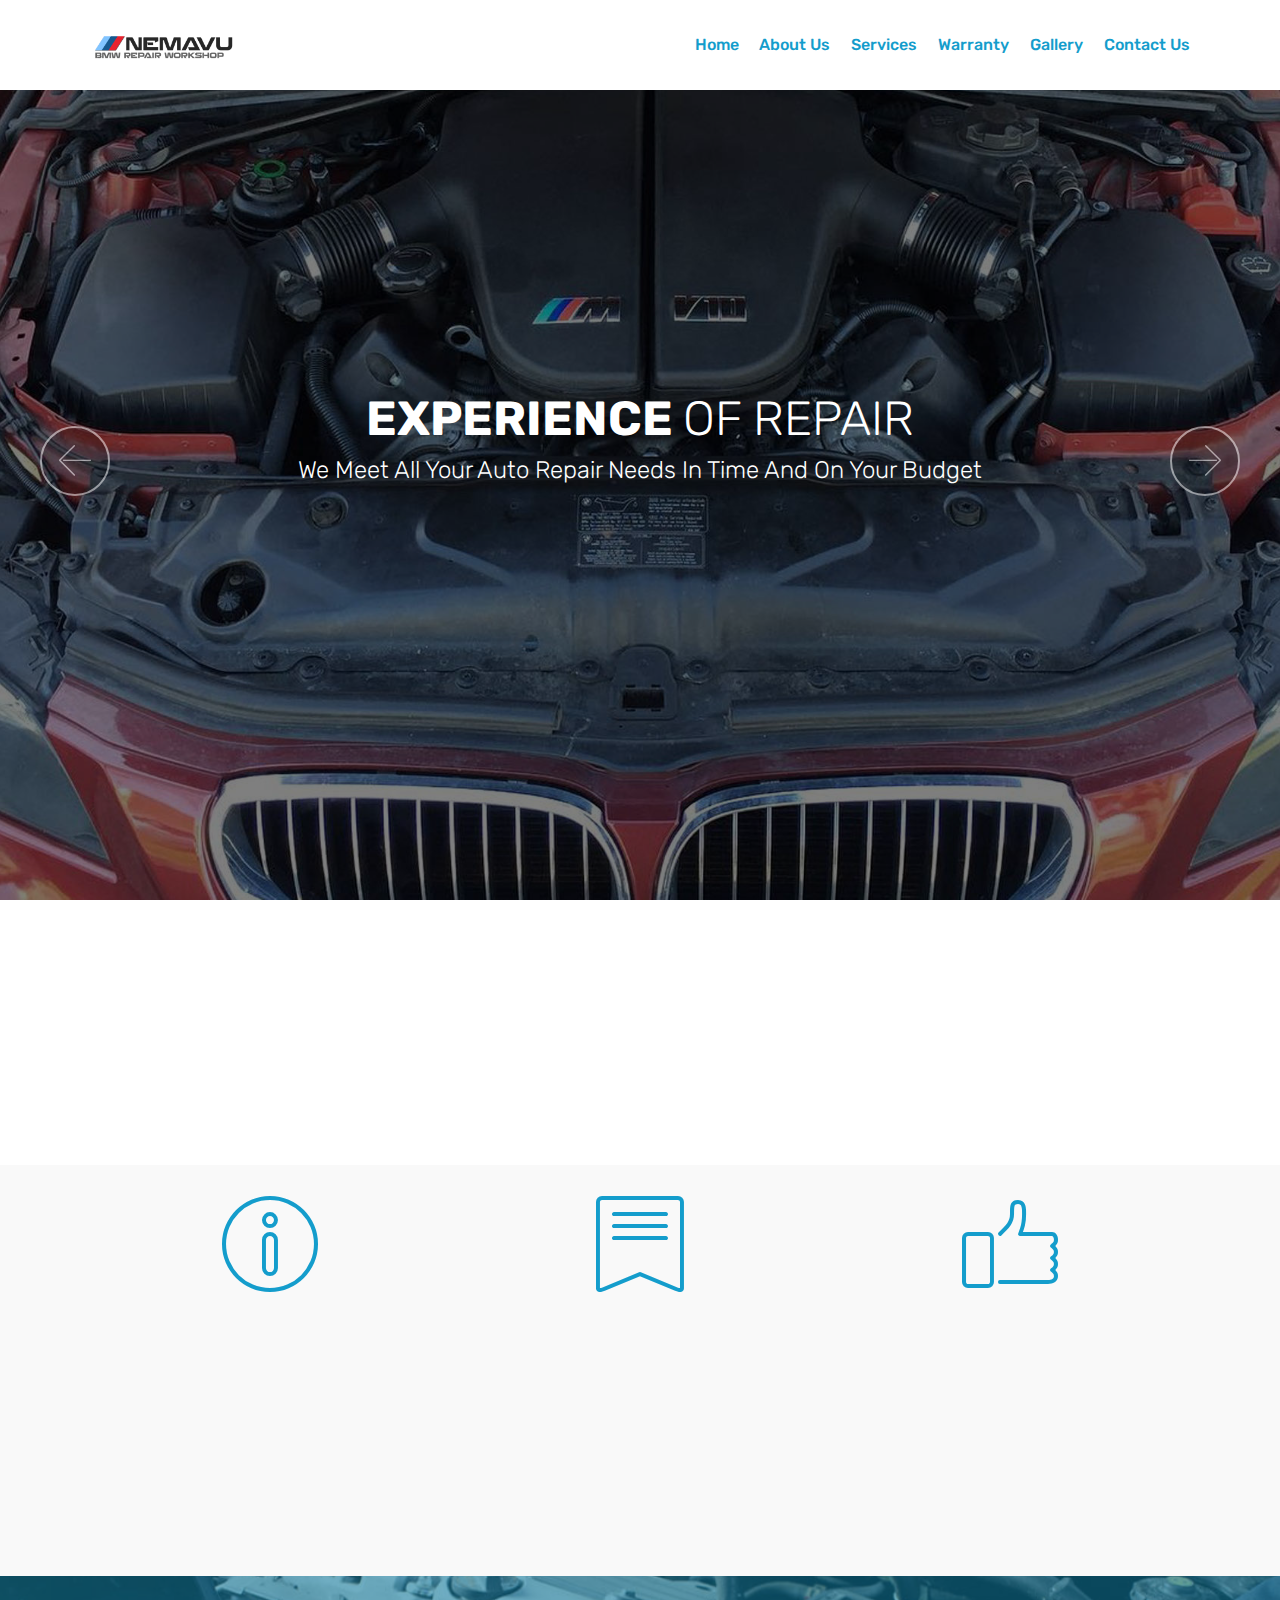
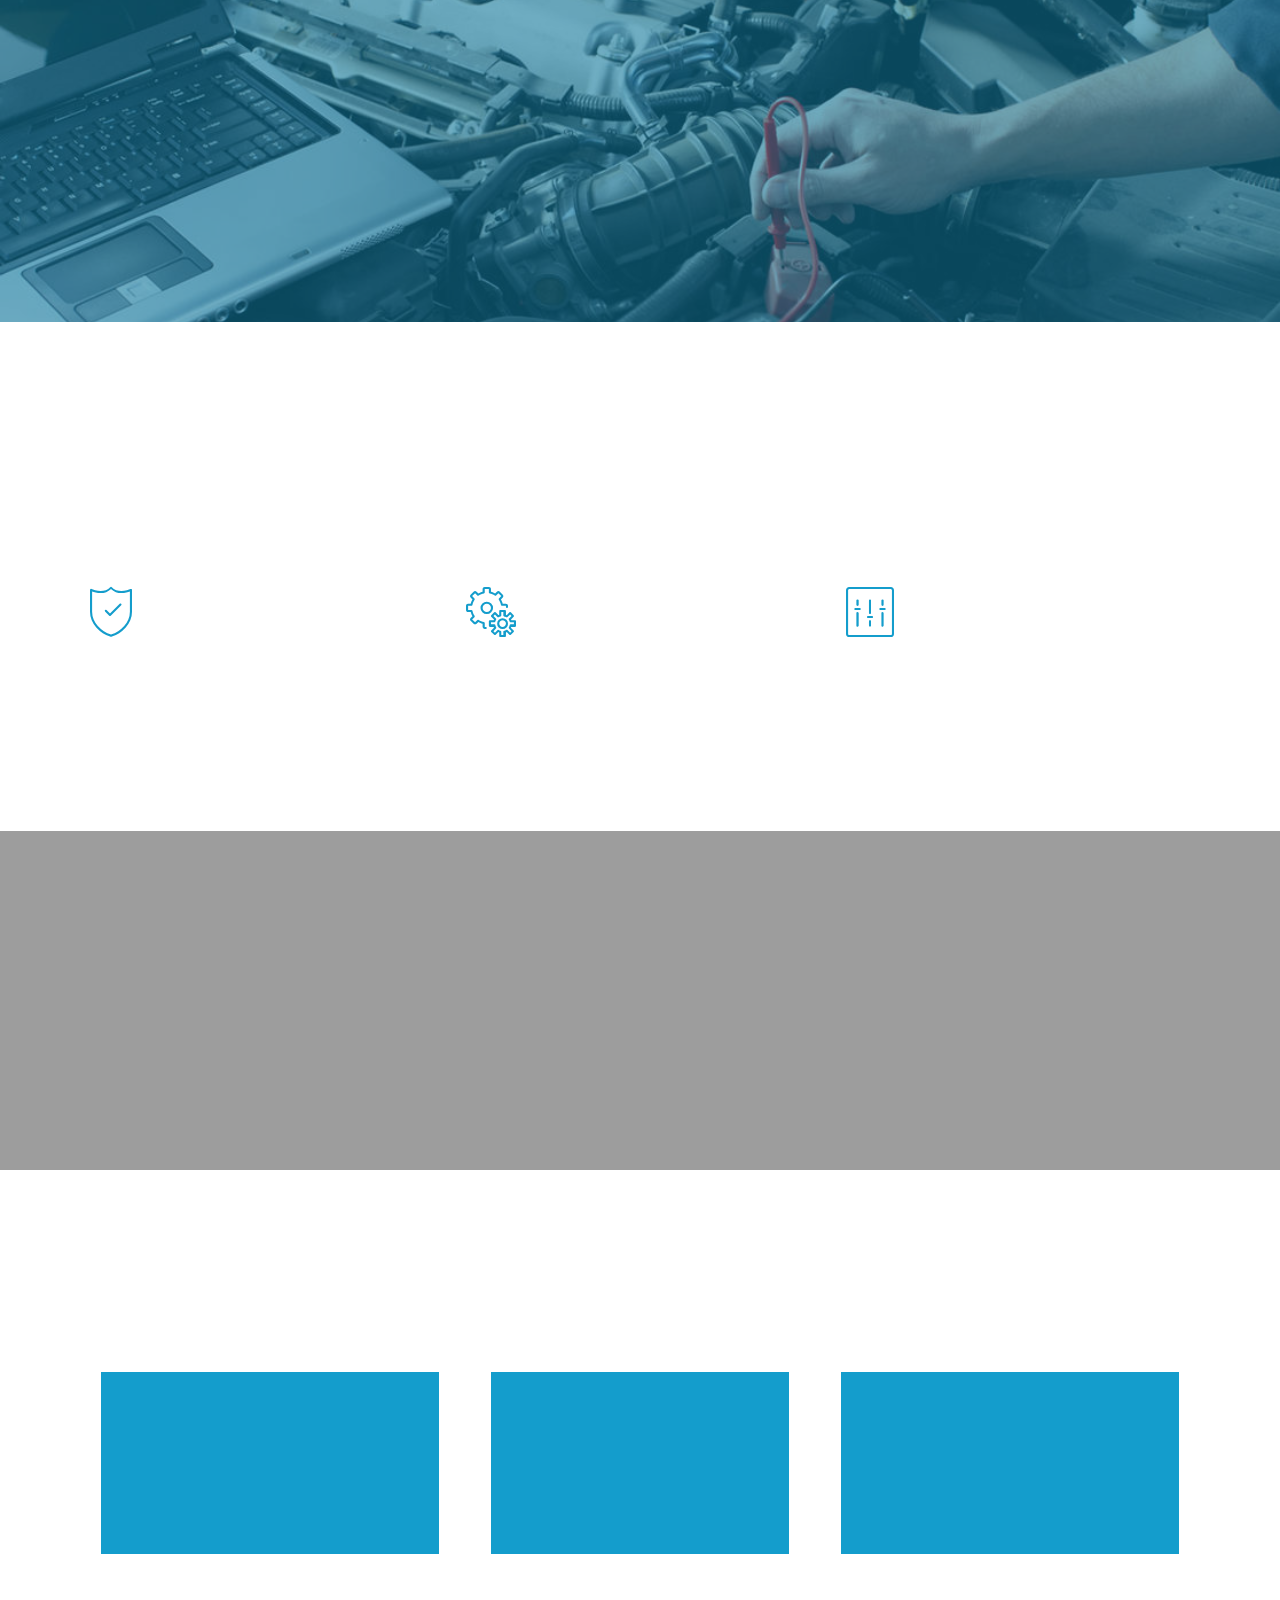
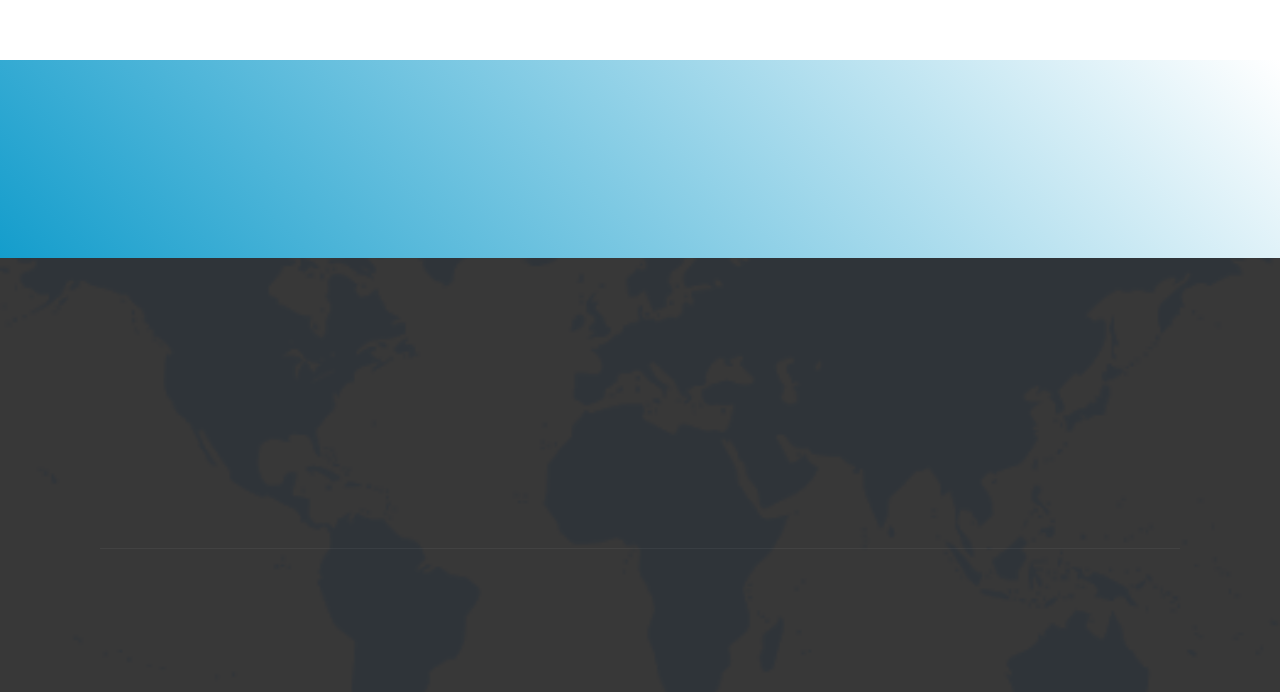
<file: index.html>
<!DOCTYPE html>
<html >
<head>
  <!-- Site made with Mobirise Website Builder v4.8.3, https://mobirise.com -->
  <meta charset="UTF-8">
  <meta http-equiv="X-UA-Compatible" content="IE=edge">
  <meta name="generator" content="Mobirise v4.8.3, mobirise.com">
  <meta name="viewport" content="width=device-width, initial-scale=1, minimum-scale=1">
  <link rel="shortcut icon" href="assets/images/nemavu-website-logo-272x122.png" type="image/x-icon">
  <meta name="description" content="">
  <title>Home</title>
  <link rel="stylesheet" href="assets/web/assets/mobirise-icons/mobirise-icons.css">
  <link rel="stylesheet" href="assets/tether/tether.min.css">
  <link rel="stylesheet" href="assets/soundcloud-plugin/style.css">
  <link rel="stylesheet" href="assets/bootstrap/css/bootstrap.min.css">
  <link rel="stylesheet" href="assets/bootstrap/css/bootstrap-grid.min.css">
  <link rel="stylesheet" href="assets/bootstrap/css/bootstrap-reboot.min.css">
  <link rel="stylesheet" href="assets/socicon/css/styles.css">
  <link rel="stylesheet" href="assets/animatecss/animate.min.css">
  <link rel="stylesheet" href="assets/dropdown/css/style.css">
  <link rel="stylesheet" href="assets/theme/css/style.css">
  <link rel="stylesheet" href="assets/mobirise/css/mbr-additional.css" type="text/css">
  
  
  
</head>
<body>
  <section class="menu cid-rf9AETv8CZ" once="menu" id="menu1-0">

    

    <nav class="navbar navbar-expand beta-menu navbar-dropdown align-items-center navbar-fixed-top navbar-toggleable-sm">
        <button class="navbar-toggler navbar-toggler-right" type="button" data-toggle="collapse" data-target="#navbarSupportedContent" aria-controls="navbarSupportedContent" aria-expanded="false" aria-label="Toggle navigation">
            <div class="hamburger">
                <span></span>
                <span></span>
                <span></span>
                <span></span>
            </div>
        </button>
        <div class="menu-logo">
            <div class="navbar-brand">
                <span class="navbar-logo">
                    <a href="index.html">
                         <img src="assets/images/nemavu-website-logo-272x122.png" alt="Mobirise" title="" style="height: 4.6rem;">
                    </a>
                </span>
                
            </div>
        </div>
        <div class="collapse navbar-collapse" id="navbarSupportedContent">
            <ul class="navbar-nav nav-dropdown nav-right" data-app-modern-menu="true"><li class="nav-item">
                    <a class="nav-link link text-primary display-4" href="index.html">
                        
                        Home</a>
                </li><li class="nav-item"><a class="nav-link link text-primary display-4" href="about.html">
                        
                        About Us</a></li><li class="nav-item"><a class="nav-link link text-primary display-4" href="services.html">
                        
                        Services
                    </a></li><li class="nav-item"><a class="nav-link link text-primary display-4" href="warranty.html">
                        
                        Warranty</a></li>
                <li class="nav-item"><a class="nav-link link text-primary display-4" href="gallery.html">
                        
                        Gallery</a></li><li class="nav-item"><a class="nav-link link text-primary display-4" href="contact.html">
                        
                        Contact Us</a></li></ul>
            
        </div>
    </nav>
</section>

<section class="engine"><a href="https://mobiri.se/b">create your own site</a></section><section class="carousel slide cid-rfeuvAgfw9" data-interval="false" id="slider1-2f">

    

    <div class="full-screen"><div class="mbr-slider slide carousel" data-pause="true" data-keyboard="false" data-ride="false" data-interval="false"><div class="carousel-inner" role="listbox"><div class="carousel-item slider-fullscreen-image" data-bg-video-slide="false" style="background-image: url(assets/images/mbr-1920x1280.jpg);"><div class="container container-slide"><div class="image_wrapper"><div class="mbr-overlay" style="opacity: 0.6;"></div><img src="assets/images/mbr-1920x1280.jpg"><div class="carousel-caption justify-content-center"><div class="col-10 align-center"><h2 class="mbr-fonts-style display-2"><strong>INDEPENDENT </strong>BMW SPECIALIST</h2><p class="lead mbr-text mbr-fonts-style display-5">We are an Independent BMW specialist, that offers servicing and repairs.</p><div class="mbr-section-btn" buttons="0"><a class="btn display-4 btn-primary" href="contact.html">MAKE BOOKING</a> <a class="btn  btn-white-outline display-4" href="about.html">ABOUT US</a></div></div></div></div></div></div><div class="carousel-item slider-fullscreen-image" data-bg-video-slide="false" style="background-image: url(assets/images/mbr-1920x1274.jpg);"><div class="container container-slide"><div class="image_wrapper"><div class="mbr-overlay" style="opacity: 0.7; background-color: rgb(0, 0, 0);"></div><img src="assets/images/mbr-1920x1274.jpg"><div class="carousel-caption justify-content-center"><div class="col-10 align-left"><h2 class="mbr-fonts-style display-2"><strong>EXPERT </strong>TECHNICIANS</h2><p class="lead mbr-text mbr-fonts-style display-5">We offer the complete range of services for your BMW or Mini.</p></div></div></div></div></div><div class="carousel-item slider-fullscreen-image active" data-bg-video-slide="false" style="background-image: url(assets/images/bmw-engine-in-motor-confidence-dublin-1688x1185.jpg);"><div class="container container-slide"><div class="image_wrapper"><div class="mbr-overlay"></div><img src="assets/images/bmw-engine-in-motor-confidence-dublin-1688x1185.jpg"><div class="carousel-caption justify-content-center"><div class="col-10 align-right"><h2 class="mbr-fonts-style display-2"><strong>EXPERIENCE </strong>OF REPAIR</h2><p class="lead mbr-text mbr-fonts-style display-5">We Meet All Your Auto Repair Needs In Time And On Your Budget</p></div></div></div></div></div></div><a data-app-prevent-settings="" class="carousel-control carousel-control-prev" role="button" data-slide="prev" href="#slider1-2f"><span aria-hidden="true" class="mbri-left mbr-iconfont"></span><span class="sr-only">Previous</span></a><a data-app-prevent-settings="" class="carousel-control carousel-control-next" role="button" data-slide="next" href="#slider1-2f"><span aria-hidden="true" class="mbri-right mbr-iconfont"></span><span class="sr-only">Next</span></a></div></div>

</section>

<section class="mbr-section content4 cid-rf9IpeP5O2" id="content4-9">

    

    <div class="container">
        <div class="media-container-row">
            <div class="title col-12 col-md-8">
                <h2 class="align-center pb-3 mbr-fonts-style display-2">
                    Welcome To <strong>NEMAVU </strong>BMW REPAIR <strong>WORKSHOP</strong></h2>
                <h3 class="mbr-section-subtitle align-center mbr-light mbr-fonts-style display-5">We are an Independent BMW specialist, that offers servicing and repairs to the full range of BMW cars.</h3>
                
            </div>
        </div>
    </div>
</section>

<section class="features1 cid-rf9BIgT2Gh" id="features1-2">
    
    

    
    <div class="container">
        <div class="media-container-row">

            <div class="card p-3 col-12 col-md-6 col-lg-4">
                <div class="card-img pb-3">
                    <span class="mbr-iconfont mbri-info"></span>
                </div>
                <div class="card-box">
                    <h4 class="card-title py-3 mbr-fonts-style display-5">Expert Knowledge&nbsp;</h4>
                    <p class="mbr-text mbr-fonts-style display-7">&nbsp; &nbsp; &nbsp;&nbsp;Our team of mechanics have the knowledge to fix your car and service it. We will offer you the best advice.</p>
                </div>
            </div>

            <div class="card p-3 col-12 col-md-6 col-lg-4">
                <div class="card-img pb-3">
                    <span class="mbr-iconfont mbri-bookmark"></span>
                </div>
                <div class="card-box">
                    <h4 class="card-title py-3 mbr-fonts-style display-5">Fully Qualified Mechanics</h4>
                    <p class="mbr-text mbr-fonts-style display-7">
                        We only hire the best, our team is fully qualified and has the correct skill set to service your car.</p>
                </div>
            </div>

            <div class="card p-3 col-12 col-md-6 col-lg-4">
                <div class="card-img pb-3">
                    <span class="mbr-iconfont mbri-like"></span>
                </div>
                <div class="card-box">
                    <h4 class="card-title py-3 mbr-fonts-style display-5">Fully Guaranteed</h4>
                    <p class="mbr-text mbr-fonts-style display-7">
                        We offer a guarantee on the work that we do on your car. We are confident about the work that we do.&nbsp;</p>
                </div>
            </div>

            

        </div>

    </div>

</section>

<section class="mbr-section info3 cid-rfdVhyRlDg" id="info3-1m">

    

    <div class="mbr-overlay" style="opacity: 0.6; background-color: rgb(15, 118, 153);">
    </div>

    <div class="container">
        <div class="row justify-content-center">
            <div class="media-container-column title col-12 col-md-10">
                <h2 class="align-left mbr-bold mbr-white pb-3 mbr-fonts-style display-2">EXPERT TECHNICIANS</h2>
                <h3 class="mbr-section-subtitle align-left mbr-light mbr-white pb-3 mbr-fonts-style display-5">We have expert technicians who know every aspect of your BMW or Mini and are experienced in the latest technology working with your car.</h3>
                <p class="mbr-text align-left mbr-white mbr-fonts-style display-7">
                    Whether you need a service, mechanical repairs, engine management, diagnostics, accident repairs, air conditioning or just some advice, our expert service team is here to help in whatever way we can.
                </p>
                
            </div>
        </div>
    </div>
</section>

<section class="mbr-section content4 cid-rgaoX6yLZn" id="content4-2i">

    

    <div class="container">
        <div class="media-container-row">
            <div class="title col-12 col-md-8">
                <h2 class="align-center pb-3 mbr-fonts-style display-2">Independent <strong>BMW </strong>specialists</h2>
                <h3 class="mbr-section-subtitle align-center mbr-light mbr-fonts-style display-5">We offer top-class level of skill &amp; expertise to maintain
<div>&amp; improve your BMW, but at a fraction of the cost of the main dealers.</div></h3>
                
            </div>
        </div>
    </div>
</section>

<section class="features10 cid-rgap7J5P0z" id="features10-2j">

    

    
    <div class="container">
        <div class="row justify-content-center">
            <div class="card p-3 col-12 col-md-6 col-lg-4">
                <div class="media mb-3">
                    <div class="card-img align-self-center">
                        <span class="mbr-iconfont mbri-protect" style="color: rgb(20, 157, 204); font-size: 50px;"></span>
                    </div>
                    <h4 class="card-title media-body py-3 mbr-fonts-style display-5">Our warranty</h4>
                </div>
                <div class="card-box">
                    <p class="mbr-text mbr-fonts-style display-7">Get peace of mind knowing your covered for 6 Months or 10,000km!</p>
                </div>
            </div>

            <div class="card p-3 col-12 col-md-6 col-lg-4">
                <div class="media mb-3">
                    <div class="card-img align-self-center">
                        <span class="mbr-iconfont mbri-setting" style="color: rgb(20, 157, 204); font-size: 50px;"></span>
                    </div>
                    <h4 class="card-title media-body py-3 mbr-fonts-style display-5">Engine Rebuilds</h4>
                </div>
                <div class="card-box">
                    <p class="mbr-text mbr-fonts-style display-7">We can do a full rebuild of your engine; get in touch for an estimate.</p>
                </div>
            </div>

            <div class="card p-3 col-12 col-md-6 col-lg-4">
                <div class="media mb-3">
                    <div class="card-img align-self-center">
                        <span class="mbr-iconfont mbri-setting2" style="color: rgb(20, 157, 204); font-size: 50px;"></span>
                    </div>
                    <h4 class="card-title media-body py-3 mbr-fonts-style display-5">
                        Diagnostics
                    </h4>
                </div>
                <div class="card-box">
                    <p class="mbr-text mbr-fonts-style display-7">We use the latest diagnostic tools and software for your BMW car.</p>
                </div>
            </div>

            
        </div>
    </div>
</section>

<section class="mbr-section info3 cid-rganVnPAcQ mbr-parallax-background" id="info3-2h">

    

    <div class="mbr-overlay" style="opacity: 0.4; background-color: rgb(35, 35, 35);">
    </div>

    <div class="container">
        <div class="row justify-content-center">
            <div class="media-container-column title col-12 col-md-10">
                <h2 class="align-left mbr-bold mbr-white pb-3 mbr-fonts-style display-2">
                    RENOWNED SERVICES&nbsp;</h2>
                <h3 class="mbr-section-subtitle align-left mbr-light mbr-white pb-3 mbr-fonts-style display-5">our service department is renowned for providing the highest quality repairs
 and maintenance to your BMW.</h3>
                
                
            </div>
        </div>
    </div>
</section>

<section class="mbr-section content4 cid-rgIHgkIL8k" id="content4-2g">

    

    <div class="container">
        <div class="media-container-row">
            <div class="title col-12 col-md-8">
                <h2 class="align-center pb-3 mbr-fonts-style display-2">
                    WHY <strong>CHOOSE </strong>US</h2>
                <h3 class="mbr-section-subtitle align-center mbr-light mbr-fonts-style display-5">Top 10 Reasons to choose Nemavu BMW Repair Workshop</h3>
                
            </div>
        </div>
    </div>
</section>

<section class="features4 cid-rgIH14jZBV" id="features4-2f">
    
         

    
    <div class="container">
        <div class="media-container-row">
            <div class="card p-3 col-12 col-md-6 col-lg-4">
                <div class="card-wrapper media-container-row media-container-row">
                    <div class="card-box">
                        
                        <p class="mbr-text mbr-fonts-style display-7">* We Come to you ( if needed )
<br>* Huge Savings on main dealer prices
<br>* Quality BMW parts fitted</p>
                    </div>
                </div>
            </div>

            <div class="card p-3 col-12 col-md-6 col-12 col-md-6 col-lg-4">
                <div class="card-wrapper media-container-row">
                    <div class="card-box">
                        
                        <p class="mbr-text mbr-fonts-style display-7">* Fast turnaround times
<br>* Latest diagnostic equipment
<br>* Full maintenance servicing<br>* Expert knowledge and advice<br></p>
                    </div>
                </div>
            </div>

            <div class="card p-3 col-12 col-md-6 col-lg-4">
                <div class="card-wrapper media-container-row">
                    <div class="card-box">
                        
                        <p class="mbr-text mbr-fonts-style display-7">* While you wait service by appointment
<br>* Fully qualified mechanics
<br>* All work is fully guaranteed</p>
                    </div>
                </div>
            </div>

            
        </div>
    </div>
</section>

<section class="mbr-section info1 cid-rfdXAG1K1B" id="info1-1n">

    

    
    <div class="container">
        <div class="row justify-content-center content-row">
            <div class="media-container-column title col-12 col-lg-7 col-md-6">
                <h3 class="mbr-section-subtitle align-left mbr-light pb-3 mbr-fonts-style display-7">Why not get in touch with us if you’re not sure and have a question to ask?</h3>
                <h2 class="align-left mbr-bold mbr-fonts-style display-2">
                    GET IN TOUCH</h2>
            </div>
            <div class="media-container-column col-12 col-lg-3 col-md-4">
                <div class="mbr-section-btn align-right py-4"><a class="btn btn-primary display-4" href="contact.html">Contact Us</a></div>
            </div>
        </div>
    </div>
</section>

<section class="cid-rf9GHbyTbu" id="footer1-5">

    

    <div class="mbr-overlay" style="background-color: rgb(35, 35, 35); opacity: 0.9;"></div>

    <div class="container">
        <div class="media-container-row content text-white">
            <div class="col-12 col-md-3">
                <div class="media-wrap">
                    
                        <a href="index.html"><img src="assets/images/nemavu-logo-2-428x191.png" alt="Mobirise" title=""></a>
                    
                </div>
            </div>
            <div class="col-12 col-md-3 mbr-fonts-style display-7">
                <h5 class="pb-3">
                    Address
                </h5>
                <p class="mbr-text">36 Spoorweg, 1619 Kempton Park, Gauteng</p>
            </div>
            <div class="col-12 col-md-3 mbr-fonts-style display-7">
                <h5 class="pb-3">
                    Contacts
                </h5>
                <p class="mbr-text"><strong>
                    Email:</strong> info@nemavu.co.za &nbsp; &nbsp; &nbsp; &nbsp; &nbsp; &nbsp;<br><strong>Phone:</strong> <a href="tel:+27-81-326-3158">081 326 3158</a> &nbsp; &nbsp; &nbsp; &nbsp; &nbsp; &nbsp; &nbsp; &nbsp; &nbsp; &nbsp;<br><br></p>
            </div>
            <div class="col-12 col-md-3 mbr-fonts-style display-7">
                <h5 class="pb-3">
                    Navigation</h5>
                <p class="mbr-text"><a href="index.html">Home</a><br><a href="about.html">About Us</a><br><a href="services.html">Service</a><br><a href="warranty.html">Warranty</a><a href="warranty.html"><br></a><a href="gallery.html">Gallery</a><br><a href="contact.html">Contact Us</a></p>
            </div>
        </div>
        <div class="footer-lower">
            <div class="media-container-row">
                <div class="col-sm-12">
                    <hr>
                </div>
            </div>
            <div class="media-container-row mbr-white">
                <div class="col-sm-6 copyright">
                    <p class="mbr-text mbr-fonts-style display-7">
                        © Copyright 2019 Nemavu BMW Repairs Workshop - All Rights Reserved
                    </p>
                </div>
                <div class="col-md-6">
                    <div class="social-list align-right">
                        <div class="soc-item">
                            <a href="https://facebook.com/nemavubmwrepair" target="_blank">
                                <span class="mbr-iconfont mbr-iconfont-social socicon-facebook socicon"></span>
                            </a>
                        </div>
                        
                        
                        
                        
                        
                    </div>
                </div>
            </div>
        </div>
    </div>
</section>


  <script src="assets/web/assets/jquery/jquery.min.js"></script>
  <script src="assets/popper/popper.min.js"></script>
  <script src="assets/tether/tether.min.js"></script>
  <script src="assets/bootstrap/js/bootstrap.min.js"></script>
  <script src="assets/ytplayer/jquery.mb.ytplayer.min.js"></script>
  <script src="assets/vimeoplayer/jquery.mb.vimeo_player.js"></script>
  <script src="assets/smoothscroll/smooth-scroll.js"></script>
  <script src="assets/bootstrapcarouselswipe/bootstrap-carousel-swipe.js"></script>
  <script src="assets/viewportchecker/jquery.viewportchecker.js"></script>
  <script src="assets/dropdown/js/script.min.js"></script>
  <script src="assets/touchswipe/jquery.touch-swipe.min.js"></script>
  <script src="assets/parallax/jarallax.min.js"></script>
  <script src="assets/theme/js/script.js"></script>
  <script src="assets/slidervideo/script.js"></script>
  
  
  <input name="animation" type="hidden">
  </body>
</html>
</file>
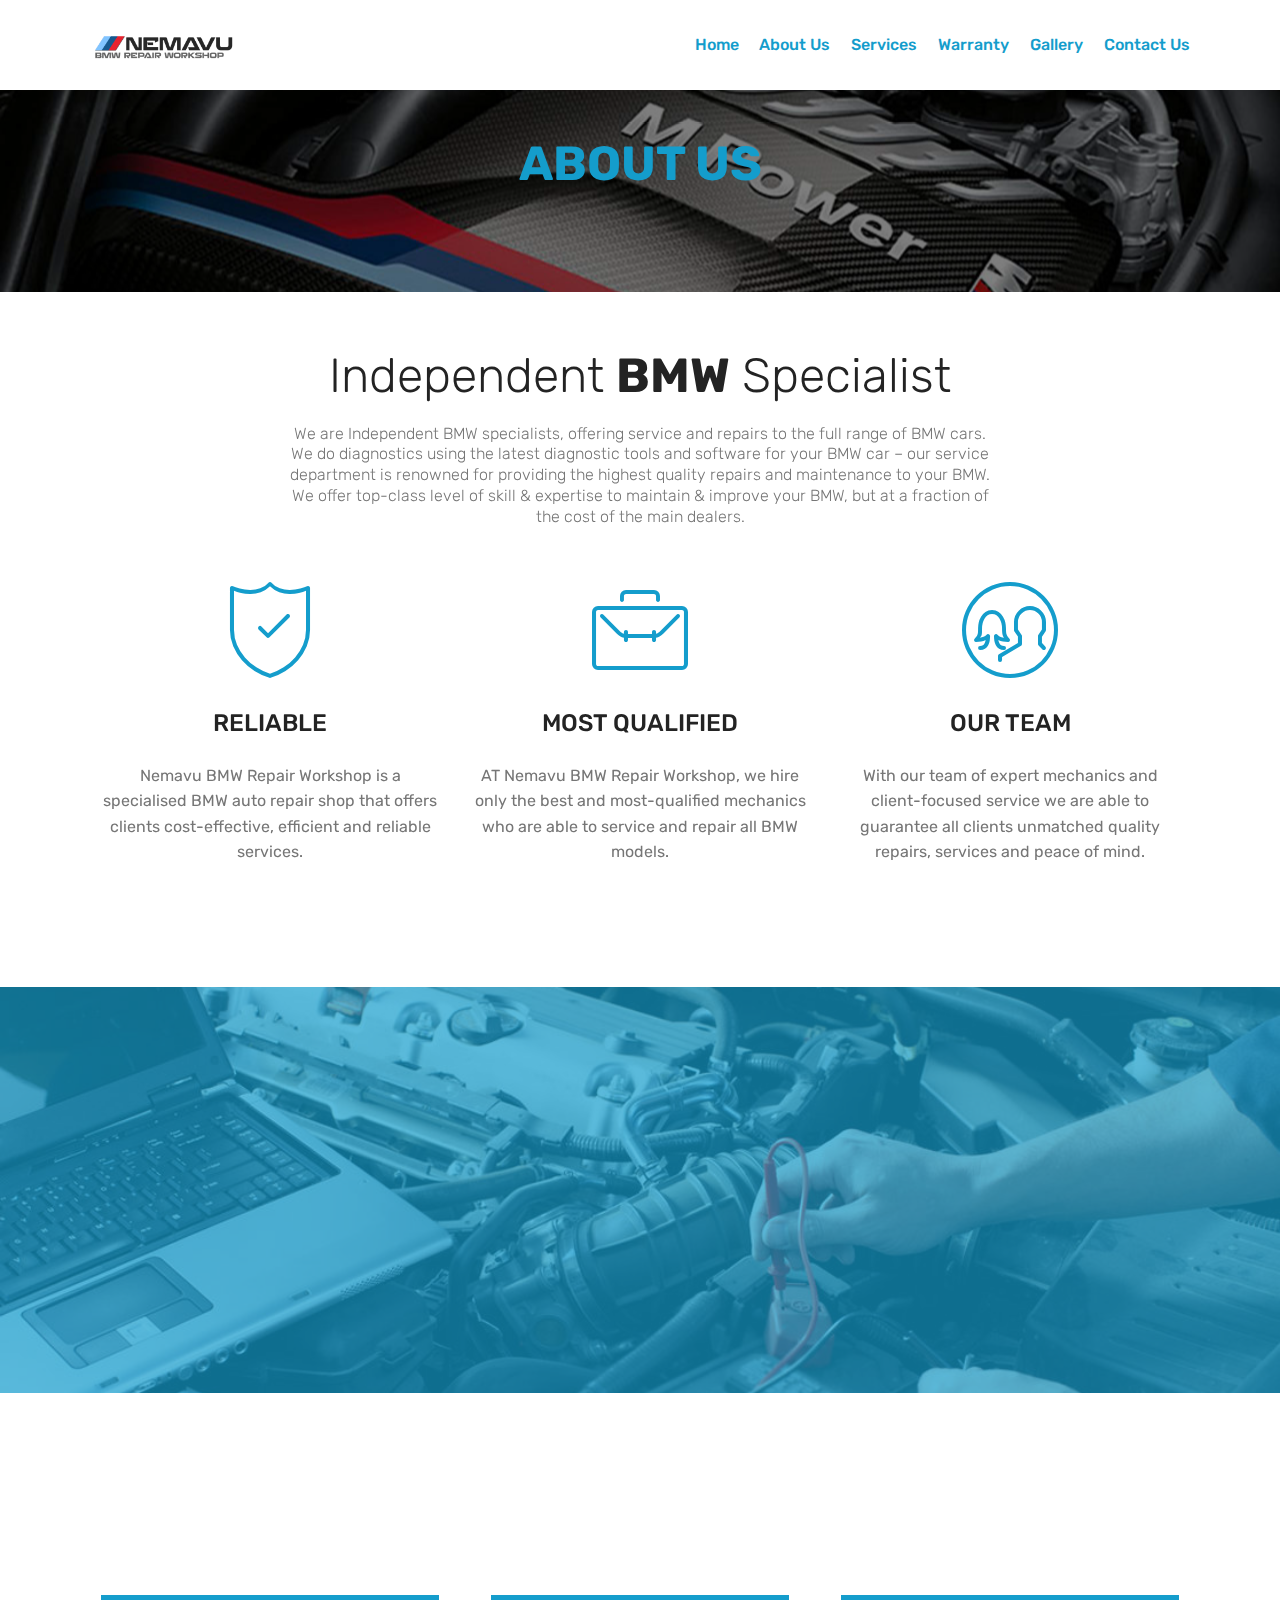
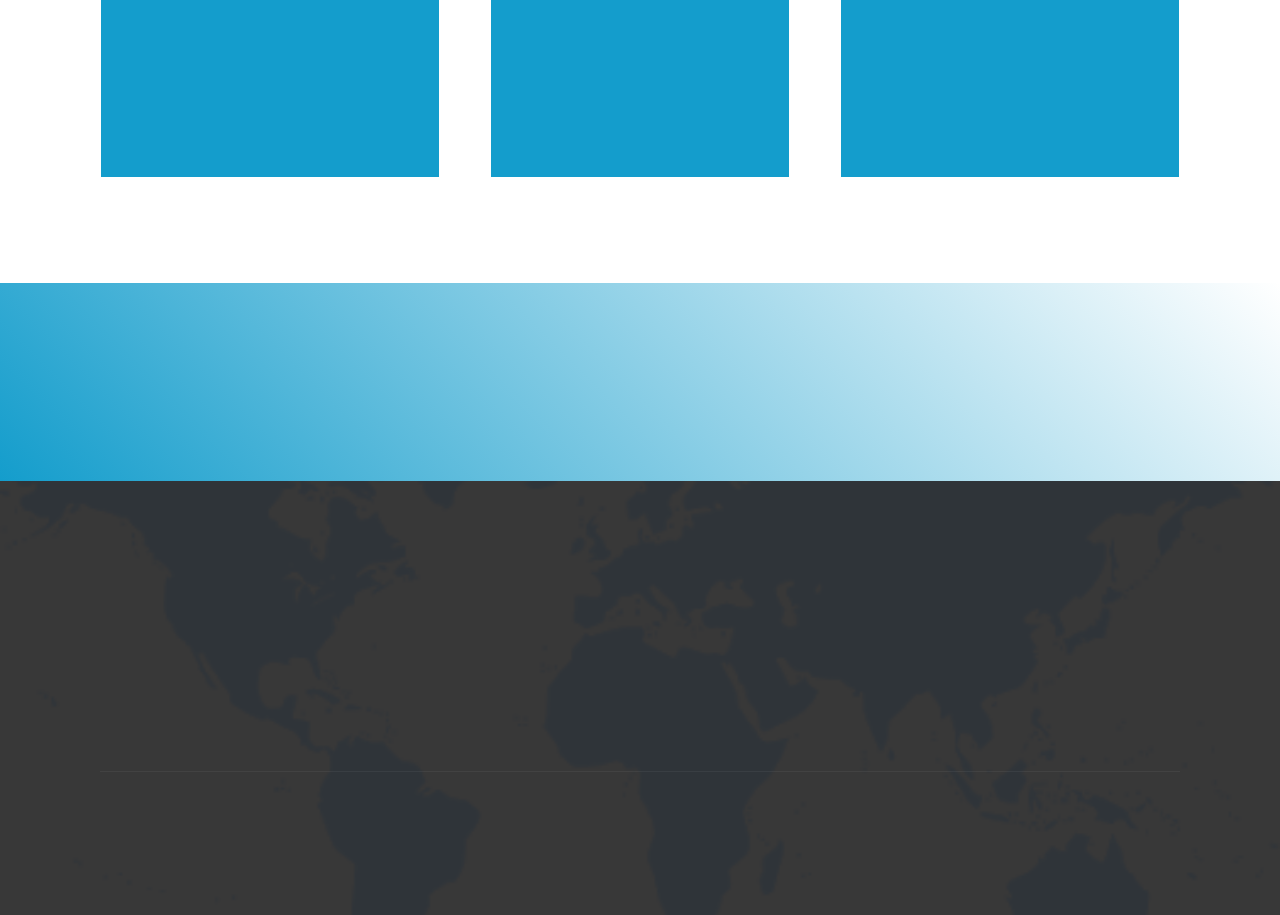
<file: about.html>
<!DOCTYPE html>
<html >
<head>
  <!-- Site made with Mobirise Website Builder v4.8.3, https://mobirise.com -->
  <meta charset="UTF-8">
  <meta http-equiv="X-UA-Compatible" content="IE=edge">
  <meta name="generator" content="Mobirise v4.8.3, mobirise.com">
  <meta name="viewport" content="width=device-width, initial-scale=1, minimum-scale=1">
  <link rel="shortcut icon" href="assets/images/nemavu-website-logo-272x122.png" type="image/x-icon">
  <meta name="description" content="">
  <title>About</title>
  <link rel="stylesheet" href="assets/web/assets/mobirise-icons/mobirise-icons.css">
  <link rel="stylesheet" href="assets/tether/tether.min.css">
  <link rel="stylesheet" href="assets/soundcloud-plugin/style.css">
  <link rel="stylesheet" href="assets/bootstrap/css/bootstrap.min.css">
  <link rel="stylesheet" href="assets/bootstrap/css/bootstrap-grid.min.css">
  <link rel="stylesheet" href="assets/bootstrap/css/bootstrap-reboot.min.css">
  <link rel="stylesheet" href="assets/socicon/css/styles.css">
  <link rel="stylesheet" href="assets/animatecss/animate.min.css">
  <link rel="stylesheet" href="assets/dropdown/css/style.css">
  <link rel="stylesheet" href="assets/theme/css/style.css">
  <link rel="stylesheet" href="assets/mobirise/css/mbr-additional.css" type="text/css">
  
  
  
</head>
<body>
  <section class="menu cid-rgKwUTQ8Ec" once="menu" id="menu1-4u">

    

    <nav class="navbar navbar-expand beta-menu navbar-dropdown align-items-center navbar-fixed-top navbar-toggleable-sm">
        <button class="navbar-toggler navbar-toggler-right" type="button" data-toggle="collapse" data-target="#navbarSupportedContent" aria-controls="navbarSupportedContent" aria-expanded="false" aria-label="Toggle navigation">
            <div class="hamburger">
                <span></span>
                <span></span>
                <span></span>
                <span></span>
            </div>
        </button>
        <div class="menu-logo">
            <div class="navbar-brand">
                <span class="navbar-logo">
                    <a href="index.html">
                         <img src="assets/images/nemavu-website-logo-272x122.png" alt="Mobirise" title="" style="height: 4.6rem;">
                    </a>
                </span>
                
            </div>
        </div>
        <div class="collapse navbar-collapse" id="navbarSupportedContent">
            <ul class="navbar-nav nav-dropdown nav-right" data-app-modern-menu="true"><li class="nav-item">
                    <a class="nav-link link text-primary display-4" href="index.html">
                        
                        Home</a>
                </li><li class="nav-item"><a class="nav-link link text-primary display-4" href="about.html">
                        
                        About Us</a></li><li class="nav-item"><a class="nav-link link text-primary display-4" href="services.html">
                        
                        Services
                    </a></li><li class="nav-item"><a class="nav-link link text-primary display-4" href="warranty.html">
                        
                        Warranty</a></li>
                <li class="nav-item"><a class="nav-link link text-primary display-4" href="gallery.html">
                        
                        Gallery</a></li><li class="nav-item"><a class="nav-link link text-primary display-4" href="contact.html">
                        
                        Contact Us</a></li></ul>
            
        </div>
    </nav>
</section>

<section class="engine"><a href="https://mobiri.se/n">free simple website templates</a></section><section class="header1 cid-rgKwUJ9wgd mbr-parallax-background" id="header1-4n">

    

    <div class="mbr-overlay" style="opacity: 0.5; background-color: rgb(0, 0, 0);">
    </div>

    <div class="container">
        <div class="row justify-content-md-center">
            <div class="mbr-white col-md-10">
                <h1 class="mbr-section-title align-center mbr-bold pb-3 mbr-fonts-style display-2">
                    ABOUT US</h1>
                
                
                
            </div>
        </div>
    </div>

</section>

<section class="mbr-section content4 cid-rgKwUKgSxH" id="content4-4o">

    

    <div class="container">
        <div class="media-container-row">
            <div class="title col-12 col-md-8">
                <h2 class="align-center pb-3 mbr-fonts-style display-2">Independent <strong>BMW</strong> Specialist</h2>
                <h3 class="mbr-section-subtitle align-center mbr-light mbr-fonts-style display-7">We are Independent BMW specialists, offering service and repairs to the full range of BMW cars. We do diagnostics using the latest diagnostic tools and software for your BMW car – our service department is renowned for providing the highest quality repairs and maintenance to your BMW. We offer top-class level of skill &amp; expertise to maintain &amp; improve your BMW, but at a fraction of the cost of the main dealers.</h3>
                
            </div>
        </div>
    </div>
</section>

<section class="features1 cid-rgKwUN1K0u" id="features1-4p">
    
    

    
    <div class="container">
        <div class="media-container-row">

            <div class="card p-3 col-12 col-md-6 col-lg-4">
                <div class="card-img pb-3">
                    <span class="mbr-iconfont mbri-protect"></span>
                </div>
                <div class="card-box">
                    <h4 class="card-title py-3 mbr-fonts-style display-5">
                        RELIABLE
                    </h4>
                    <p class="mbr-text mbr-fonts-style display-7">
                        Nemavu BMW Repair Workshop is a specialised BMW auto repair shop that offers clients cost-effective, efficient and reliable services. 
                    </p>
                </div>
            </div>

            <div class="card p-3 col-12 col-md-6 col-lg-4">
                <div class="card-img pb-3">
                    <span class="mbr-iconfont mbri-briefcase"></span>
                </div>
                <div class="card-box">
                    <h4 class="card-title py-3 mbr-fonts-style display-5">MOST QUALIFIED</h4>
                    <p class="mbr-text mbr-fonts-style display-7">
                        AT Nemavu BMW Repair Workshop, we hire only the best and most-qualified mechanics who are able to service and repair all BMW models. 
                    </p>
                </div>
            </div>

            <div class="card p-3 col-12 col-md-6 col-lg-4">
                <div class="card-img pb-3">
                    <span class="mbr-iconfont mbri-users"></span>
                </div>
                <div class="card-box">
                    <h4 class="card-title py-3 mbr-fonts-style display-5">OUR TEAM</h4>
                    <p class="mbr-text mbr-fonts-style display-7">
                        With our team of expert mechanics and client-focused service we are able to guarantee all clients unmatched quality repairs, services and peace of mind.
                    </p>
                </div>
            </div>

            

        </div>

    </div>

</section>

<section class="mbr-section info3 cid-rgKwUOBehI" id="info3-4q">

    

    <div class="mbr-overlay" style="opacity: 0.7; background-color: rgb(20, 157, 204);">
    </div>

    <div class="container">
        <div class="row justify-content-center">
            <div class="media-container-column title col-12 col-md-10">
                <h2 class="align-left mbr-bold mbr-white pb-3 mbr-fonts-style display-2">Nemavu BMW Repair Workshop</h2>
                <h3 class="mbr-section-subtitle align-left mbr-light mbr-white pb-3 mbr-fonts-style display-5">At Nemavu BMW Repair Workshop we don’t just offer services for BMW cars. We offer servicing and repairs to the full range of Mini cars.</h3>
                <p class="mbr-text align-left mbr-white mbr-fonts-style display-7">
                    We are passionate about offering the same level of service to your Mini. We have affordable pricing and all the latest diagnostic tools available.&nbsp;We look after all aspects from a light bulb replacement to full engine rebuild.</p>
                
            </div>
        </div>
    </div>
</section>

<section class="mbr-section content4 cid-rgKwUQaEg4" id="content4-4r">

    

    <div class="container">
        <div class="media-container-row">
            <div class="title col-12 col-md-8">
                <h2 class="align-center pb-3 mbr-fonts-style display-2">
                    WHY <strong>CHOOSE </strong>US</h2>
                <h3 class="mbr-section-subtitle align-center mbr-light mbr-fonts-style display-5">Top 10 Reasons to choose Nemavu BMW Repair Workshop</h3>
                
            </div>
        </div>
    </div>
</section>

<section class="features4 cid-rgKwURl7i9" id="features4-4s">
    
         

    
    <div class="container">
        <div class="media-container-row">
            <div class="card p-3 col-12 col-md-6 col-lg-4">
                <div class="card-wrapper media-container-row media-container-row">
                    <div class="card-box">
                        
                        <p class="mbr-text mbr-fonts-style display-7">* We Come to you ( if needed )
<br>* Huge Savings on main dealer prices
<br>* Quality BMW parts fitted</p>
                    </div>
                </div>
            </div>

            <div class="card p-3 col-12 col-md-6 col-12 col-md-6 col-lg-4">
                <div class="card-wrapper media-container-row">
                    <div class="card-box">
                        
                        <p class="mbr-text mbr-fonts-style display-7">* Fast turnaround times
<br>* Latest diagnostic equipment
<br>* Full maintenance servicing<br>* Expert knowledge and advice<br></p>
                    </div>
                </div>
            </div>

            <div class="card p-3 col-12 col-md-6 col-lg-4">
                <div class="card-wrapper media-container-row">
                    <div class="card-box">
                        
                        <p class="mbr-text mbr-fonts-style display-7">* While you wait service by appointment
<br>* Fully qualified mechanics
<br>* All work is fully guaranteed</p>
                    </div>
                </div>
            </div>

            
        </div>
    </div>
</section>

<section class="mbr-section info1 cid-rgKwUSM8gA" id="info1-4t">

    

    
    <div class="container">
        <div class="row justify-content-center content-row">
            <div class="media-container-column title col-12 col-lg-7 col-md-6">
                <h3 class="mbr-section-subtitle align-left mbr-light pb-3 mbr-fonts-style display-7">Why not get in touch with us if you’re not sure and have a question to ask?</h3>
                <h2 class="align-left mbr-bold mbr-fonts-style display-2">
                    GET IN TOUCH</h2>
            </div>
            <div class="media-container-column col-12 col-lg-3 col-md-4">
                <div class="mbr-section-btn align-right py-4"><a class="btn btn-primary display-4" href="contact.html">Contact Us</a></div>
            </div>
        </div>
    </div>
</section>

<section class="cid-rgKwUUZKml" id="footer1-4v">

    

    <div class="mbr-overlay" style="background-color: rgb(35, 35, 35); opacity: 0.9;"></div>

    <div class="container">
        <div class="media-container-row content text-white">
            <div class="col-12 col-md-3">
                <div class="media-wrap">
                    
                        <a href="index.html"><img src="assets/images/nemavu-logo-2-428x191.png" alt="Mobirise" title=""></a>
                    
                </div>
            </div>
            <div class="col-12 col-md-3 mbr-fonts-style display-7">
                <h5 class="pb-3"><strong>
                    Address
                </strong></h5>
                <p class="mbr-text">36 Spoorweg, 1619 Kempton Park, Gauteng</p>
            </div>
            <div class="col-12 col-md-3 mbr-fonts-style display-7">
                <h5 class="pb-3"><strong>
                    Contacts
                </strong></h5>
                <p class="mbr-text"><strong>
                    Email:</strong> info@nemavu.co.za &nbsp; &nbsp; &nbsp; &nbsp; &nbsp; &nbsp;<br><strong>Phone:</strong> <a href="tel:+27-81-326-3158">081 326 3158 </a>&nbsp; &nbsp; &nbsp; &nbsp; &nbsp; &nbsp; &nbsp; &nbsp; &nbsp; &nbsp;<br><br></p>
            </div>
            <div class="col-12 col-md-3 mbr-fonts-style display-7">
                <h5 class="pb-3"><strong>
                    Navigation</strong></h5>
                <p class="mbr-text"><a href="index.html">Home</a><br><a href="about.html">About Us</a><br><a href="services.html">Services</a><br><a href="warranty.html">Warranty</a><a href="warranty.html"><br></a><a href="gallery.html">Gallery</a><br><a href="contact.html">Contact Us</a></p>
            </div>
        </div>
        <div class="footer-lower">
            <div class="media-container-row">
                <div class="col-sm-12">
                    <hr>
                </div>
            </div>
            <div class="media-container-row mbr-white">
                <div class="col-sm-6 copyright">
                    <p class="mbr-text mbr-fonts-style display-7">
                        © Copyright 2019 Nemavu BMW Repairs Workshop - All Rights Reserved
                    </p>
                </div>
                <div class="col-md-6">
                    <div class="social-list align-right">
                        <div class="soc-item">
                            <a href="https://facebook.com/nemavubmwrepair" target="_blank">
                                <span class="mbr-iconfont mbr-iconfont-social socicon-facebook socicon"></span>
                            </a>
                        </div>
                        
                        
                        
                        
                        
                    </div>
                </div>
            </div>
        </div>
    </div>
</section>


  <script src="assets/web/assets/jquery/jquery.min.js"></script>
  <script src="assets/popper/popper.min.js"></script>
  <script src="assets/tether/tether.min.js"></script>
  <script src="assets/bootstrap/js/bootstrap.min.js"></script>
  <script src="assets/smoothscroll/smooth-scroll.js"></script>
  <script src="assets/viewportchecker/jquery.viewportchecker.js"></script>
  <script src="assets/dropdown/js/script.min.js"></script>
  <script src="assets/touchswipe/jquery.touch-swipe.min.js"></script>
  <script src="assets/parallax/jarallax.min.js"></script>
  <script src="assets/theme/js/script.js"></script>
  
  
  <input name="animation" type="hidden">
  </body>
</html>
</file>
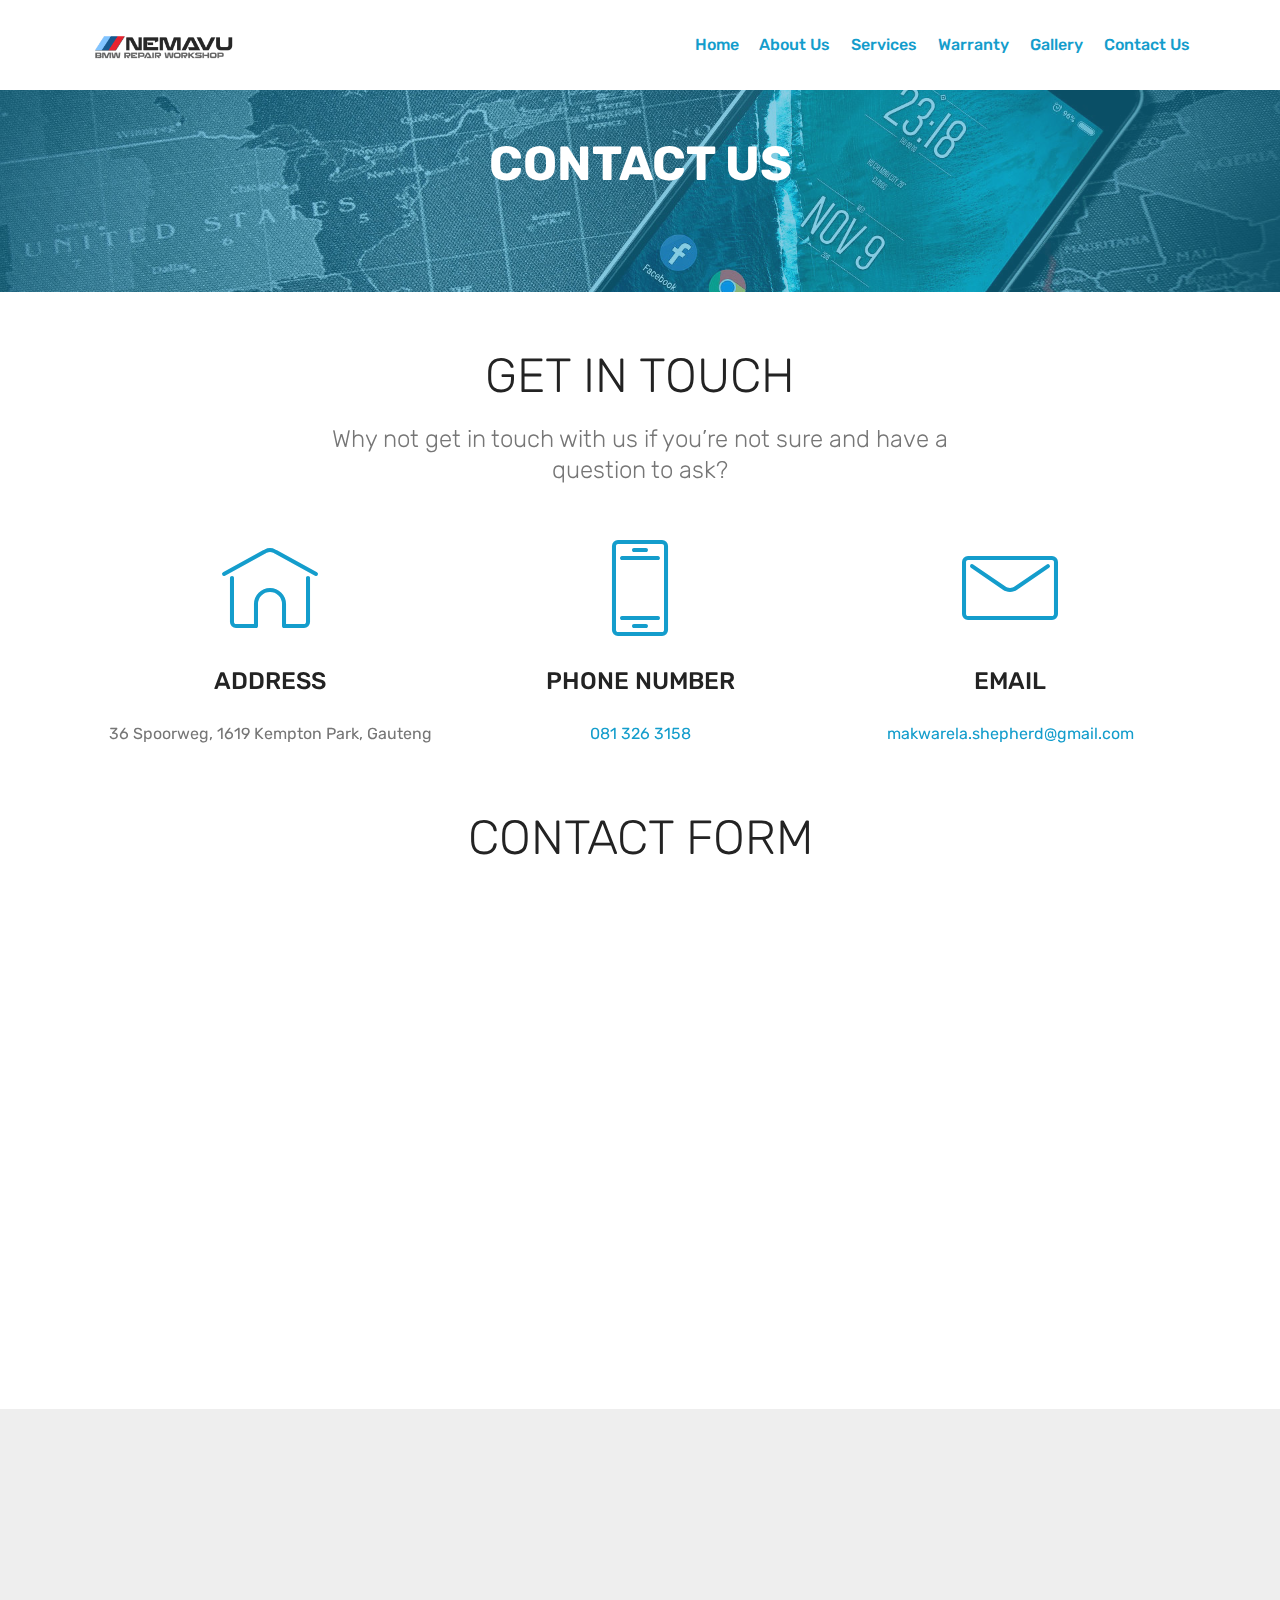
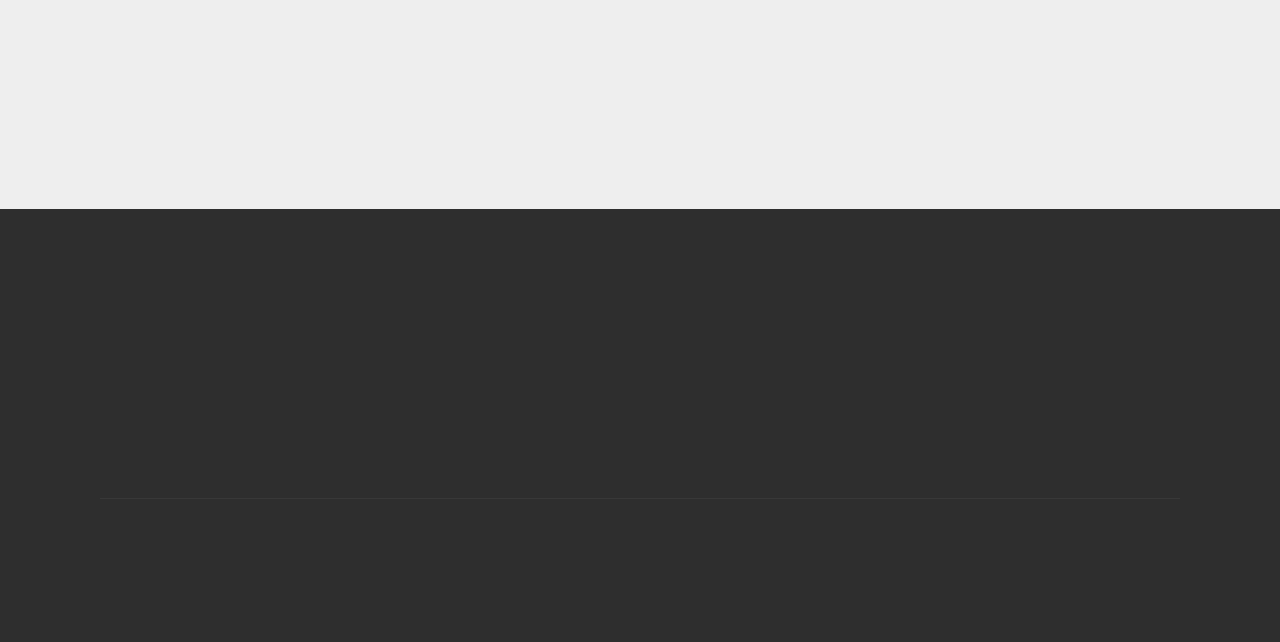
<file: contact.html>
<!DOCTYPE html>
<html >
<head>
  <!-- Site made with Mobirise Website Builder v4.8.3, https://mobirise.com -->
  <meta charset="UTF-8">
  <meta http-equiv="X-UA-Compatible" content="IE=edge">
  <meta name="generator" content="Mobirise v4.8.3, mobirise.com">
  <meta name="viewport" content="width=device-width, initial-scale=1, minimum-scale=1">
  <link rel="shortcut icon" href="assets/images/nemavu-website-logo-272x122.png" type="image/x-icon">
  <meta name="description" content="">
  <title>Contact Us</title>
  <link rel="stylesheet" href="assets/web/assets/mobirise-icons/mobirise-icons.css">
  <link rel="stylesheet" href="assets/tether/tether.min.css">
  <link rel="stylesheet" href="assets/soundcloud-plugin/style.css">
  <link rel="stylesheet" href="assets/bootstrap/css/bootstrap.min.css">
  <link rel="stylesheet" href="assets/bootstrap/css/bootstrap-grid.min.css">
  <link rel="stylesheet" href="assets/bootstrap/css/bootstrap-reboot.min.css">
  <link rel="stylesheet" href="assets/socicon/css/styles.css">
  <link rel="stylesheet" href="assets/animatecss/animate.min.css">
  <link rel="stylesheet" href="assets/dropdown/css/style.css">
  <link rel="stylesheet" href="assets/theme/css/style.css">
  <link rel="stylesheet" href="assets/mobirise/css/mbr-additional.css" type="text/css">
  
  
  
</head>
<body>
  <section class="menu cid-rgKw88yp8P" once="menu" id="menu1-41">

    

    <nav class="navbar navbar-expand beta-menu navbar-dropdown align-items-center navbar-fixed-top navbar-toggleable-sm">
        <button class="navbar-toggler navbar-toggler-right" type="button" data-toggle="collapse" data-target="#navbarSupportedContent" aria-controls="navbarSupportedContent" aria-expanded="false" aria-label="Toggle navigation">
            <div class="hamburger">
                <span></span>
                <span></span>
                <span></span>
                <span></span>
            </div>
        </button>
        <div class="menu-logo">
            <div class="navbar-brand">
                <span class="navbar-logo">
                    <a href="index.html">
                         <img src="assets/images/nemavu-website-logo-272x122.png" alt="Mobirise" title="" style="height: 4.6rem;">
                    </a>
                </span>
                
            </div>
        </div>
        <div class="collapse navbar-collapse" id="navbarSupportedContent">
            <ul class="navbar-nav nav-dropdown nav-right" data-app-modern-menu="true"><li class="nav-item">
                    <a class="nav-link link text-primary display-4" href="index.html">
                        
                        Home</a>
                </li><li class="nav-item"><a class="nav-link link text-primary display-4" href="about.html">
                        
                        About Us</a></li><li class="nav-item"><a class="nav-link link text-primary display-4" href="services.html">
                        
                        Services
                    </a></li><li class="nav-item"><a class="nav-link link text-primary display-4" href="warranty.html">
                        
                        Warranty</a></li>
                <li class="nav-item"><a class="nav-link link text-primary display-4" href="gallery.html">
                        
                        Gallery</a></li><li class="nav-item"><a class="nav-link link text-primary display-4" href="contact.html">
                        
                        Contact Us</a></li></ul>
            
        </div>
    </nav>
</section>

<section class="engine"><a href="https://mobiri.se/r">bootstrap templates</a></section><section class="header1 cid-rgKw87sV5r mbr-parallax-background" id="header1-40">

    

    <div class="mbr-overlay" style="opacity: 0.5; background-color: rgb(20, 157, 204);">
    </div>

    <div class="container">
        <div class="row justify-content-md-center">
            <div class="mbr-white col-md-10">
                <h1 class="mbr-section-title align-center mbr-bold pb-3 mbr-fonts-style display-2">
                    CONTACT US</h1>
                
                
                
            </div>
        </div>
    </div>

</section>

<section class="mbr-section content4 cid-rgKw89Cikf" id="content4-42">

    

    <div class="container">
        <div class="media-container-row">
            <div class="title col-12 col-md-8">
                <h2 class="align-center pb-3 mbr-fonts-style display-2">GET IN TOUCH</h2>
                <h3 class="mbr-section-subtitle align-center mbr-light mbr-fonts-style display-5">Why not get in touch with us if you’re not sure and have a question to ask?</h3>
                
            </div>
        </div>
    </div>
</section>

<section class="features1 cid-rgKw8aucKS" id="features1-43">
    
    

    
    <div class="container">
        <div class="media-container-row">

            <div class="card p-3 col-12 col-md-6 col-lg-4">
                <div class="card-img pb-3">
                    <span class="mbr-iconfont mbri-home" style="color: rgb(20, 157, 204);"></span>
                </div>
                <div class="card-box">
                    <h4 class="card-title py-3 mbr-fonts-style display-5">
                        ADDRESS</h4>
                    <p class="mbr-text mbr-fonts-style display-7">
                        36 Spoorweg, 1619 Kempton Park, Gauteng
                    </p>
                </div>
            </div>

            <div class="card p-3 col-12 col-md-6 col-lg-4">
                <div class="card-img pb-3">
                    <span class="mbr-iconfont mbri-mobile2" style="color: rgb(20, 157, 204);"></span>
                </div>
                <div class="card-box">
                    <h4 class="card-title py-3 mbr-fonts-style display-5">PHONE NUMBER</h4>
                    <p class="mbr-text mbr-fonts-style display-7">
                        <a href="tel:+27-81-326-3158">081 326 3158</a>
                    </p>
                </div>
            </div>

            <div class="card p-3 col-12 col-md-6 col-lg-4">
                <div class="card-img pb-3">
                    <span class="mbr-iconfont mbri-letter" style="color: rgb(20, 157, 204);"></span>
                </div>
                <div class="card-box">
                    <h4 class="card-title py-3 mbr-fonts-style display-5">
                        EMAIL</h4>
                    <p class="mbr-text mbr-fonts-style display-7">
                        <a href="mailto:makwarela.shepherd@gmail.com">makwarela.shepherd@gmail.com</a>
                    </p>
                </div>
            </div>

            

        </div>

    </div>

</section>

<section class="mbr-section form1 cid-rgKw8bSSuw" id="form1-44">

    

    
    <div class="container">
        <div class="row justify-content-center">
            <div class="title col-12 col-lg-8">
                <h2 class="mbr-section-title align-center pb-3 mbr-fonts-style display-2">
                    CONTACT FORM
                </h2>
                <h3 class="mbr-section-subtitle align-center mbr-light pb-3 mbr-fonts-style display-7">
                    Please complete the form below and our consultants will get back to you!</h3>
            </div>
        </div>
    </div>
    <div class="container">
        <div class="row justify-content-center">
            <div class="media-container-column col-lg-8" data-form-type="formoid">
                    <div data-form-alert="" hidden="">Thanks for filling out the form!</div>
            
                    <form class="mbr-form" action="https://mobirise.com/" method="post" data-form-title="Mobirise Form"><input type="hidden" name="email" data-form-email="true" value="OrUw5eGixfXBQgBqWw58q8CByy46m/9sg1ly9ZoafFvBszx8b/nTn2OcktYNXulydtkv81XoT/PXmfP8+dGc6Np5L4GUOqkO212XVCvC7laJOjoUj2CtGAaS6BpwjoPm">
                        <div class="row row-sm-offset">
                            <div class="col-md-4 multi-horizontal" data-for="name">
                                <div class="form-group">
                                    <label class="form-control-label mbr-fonts-style display-7" for="name-form1-44">Name</label>
                                    <input type="text" class="form-control" name="name" data-form-field="Name" required="" id="name-form1-44">
                                </div>
                            </div>
                            <div class="col-md-4 multi-horizontal" data-for="email">
                                <div class="form-group">
                                    <label class="form-control-label mbr-fonts-style display-7" for="email-form1-44">Email</label>
                                    <input type="email" class="form-control" name="email" data-form-field="Email" required="" id="email-form1-44">
                                </div>
                            </div>
                            <div class="col-md-4 multi-horizontal" data-for="phone">
                                <div class="form-group">
                                    <label class="form-control-label mbr-fonts-style display-7" for="phone-form1-44">Phone</label>
                                    <input type="tel" class="form-control" name="phone" data-form-field="Phone" id="phone-form1-44">
                                </div>
                            </div>
                        </div>
                        <div class="form-group" data-for="message">
                            <label class="form-control-label mbr-fonts-style display-7" for="message-form1-44">Message</label>
                            <textarea type="text" class="form-control" name="message" rows="7" data-form-field="Message" id="message-form1-44"></textarea>
                        </div>
            
                        <span class="input-group-btn">
                            <button href="" type="submit" class="btn btn-primary btn-form display-4">SEND FORM</button>
                        </span>
                    </form>
            </div>
        </div>
    </div>
</section>

<section class="map1 cid-rgKw8d6jHq" id="map1-45">

     

    <div class="google-map"><iframe frameborder="0" style="border:0" src="https://www.google.com/maps/embed/v1/place?key=AIzaSyA0Dx_boXQiwvdz8sJHoYeZNVTdoWONYkU&amp;q=place_id:ChIJ0yTamNIUlR4RWKaWArYDrV8" allowfullscreen=""></iframe></div>
</section>

<section class="cid-rgKw8exQXP" id="footer1-46">

    

    

    <div class="container">
        <div class="media-container-row content text-white">
            <div class="col-12 col-md-3">
                <div class="media-wrap">
                    
                        <a href="index.html"><img src="assets/images/nemavu-logo-2-428x191.png" alt="Mobirise" title=""></a>
                    
                </div>
            </div>
            <div class="col-12 col-md-3 mbr-fonts-style display-7">
                <h5 class="pb-3"><strong>
                    Address
                </strong></h5>
                <p class="mbr-text">36 Spoorweg, 1619 Kempton Park, Gauteng</p>
            </div>
            <div class="col-12 col-md-3 mbr-fonts-style display-7">
                <h5 class="pb-3"><strong>
                    Contacts
                </strong></h5>
                <p class="mbr-text"><strong>
                    Email:</strong> info@nemavu.co.za &nbsp; &nbsp; &nbsp; &nbsp; &nbsp; &nbsp;<br><strong>Phone:</strong> <a href="tel:+27-81-326-3158">081 326 3158</a>&nbsp;<br></p>
            </div>
            <div class="col-12 col-md-3 mbr-fonts-style display-7">
                <h5 class="pb-3"><strong>
                    Navigation</strong></h5>
                <p class="mbr-text"><a href="index.html">Home</a><br><a href="about.html">About Us</a><br><a href="services.html">Service</a><br><a href="warranty.html">Warranty</a><br><a href="warranty.html"></a><a href="gallery.html">Gallery</a><br><a href="contact.html">Contact Us</a></p>
            </div>
        </div>
        <div class="footer-lower">
            <div class="media-container-row">
                <div class="col-sm-12">
                    <hr>
                </div>
            </div>
            <div class="media-container-row mbr-white">
                <div class="col-sm-6 copyright">
                    <p class="mbr-text mbr-fonts-style display-7">
                        © Copyright 2019 Nemavu BMW Repairs Workshop - All Rights Reserved
                    </p>
                </div>
                <div class="col-md-6">
                    <div class="social-list align-right">
                        <div class="soc-item">
                            <a href="https://facebook.com/nemavubmwrepair" target="_blank">
                                <span class="mbr-iconfont mbr-iconfont-social socicon-facebook socicon"></span>
                            </a>
                        </div>
                        
                        
                        
                        
                        
                    </div>
                </div>
            </div>
        </div>
    </div>
</section>


  <script src="assets/web/assets/jquery/jquery.min.js"></script>
  <script src="assets/popper/popper.min.js"></script>
  <script src="assets/tether/tether.min.js"></script>
  <script src="assets/bootstrap/js/bootstrap.min.js"></script>
  <script src="assets/parallax/jarallax.min.js"></script>
  <script src="assets/viewportchecker/jquery.viewportchecker.js"></script>
  <script src="assets/dropdown/js/script.min.js"></script>
  <script src="assets/touchswipe/jquery.touch-swipe.min.js"></script>
  <script src="assets/smoothscroll/smooth-scroll.js"></script>
  <script src="assets/theme/js/script.js"></script>
  <script src="assets/formoid/formoid.min.js"></script>
  
  
  <input name="animation" type="hidden">
  </body>
</html>
</file>
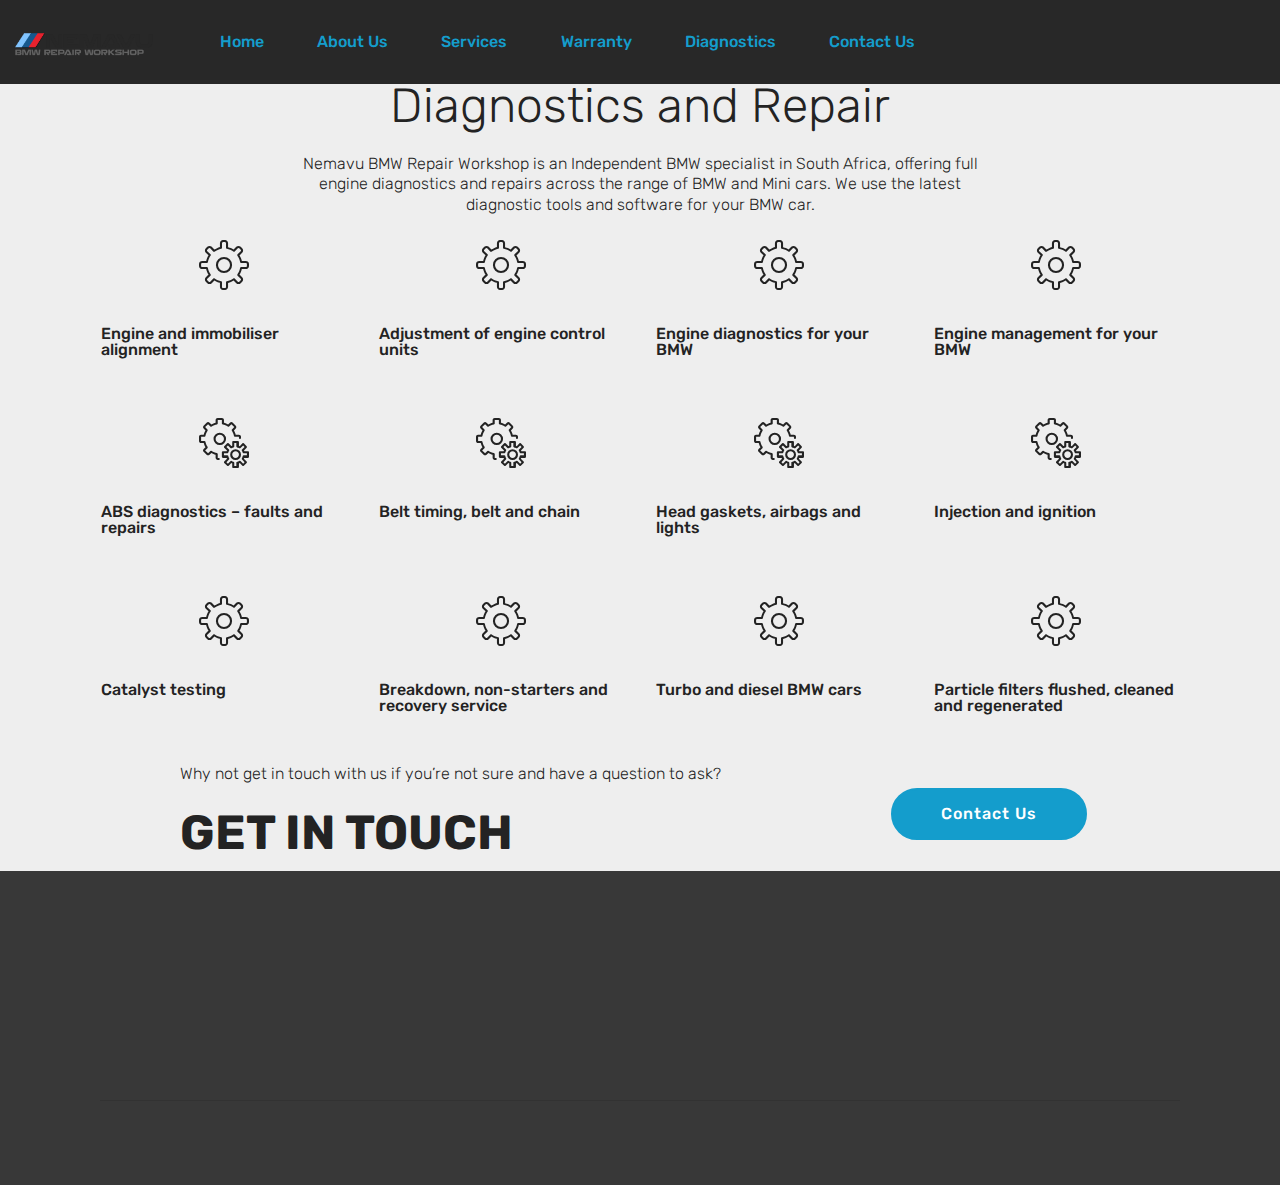
<file: diagnostics.html>
<!DOCTYPE html>
<html >
<head>
  <!-- Site made with Mobirise Website Builder v4.8.3, https://mobirise.com -->
  <meta charset="UTF-8">
  <meta http-equiv="X-UA-Compatible" content="IE=edge">
  <meta name="generator" content="Mobirise v4.8.3, mobirise.com">
  <meta name="viewport" content="width=device-width, initial-scale=1, minimum-scale=1">
  <link rel="shortcut icon" href="assets/images/nemavu-website-logo-272x122.png" type="image/x-icon">
  <meta name="description" content="">
  <title>Diagnostics</title>
  <link rel="stylesheet" href="assets/web/assets/mobirise-icons/mobirise-icons.css">
  <link rel="stylesheet" href="assets/tether/tether.min.css">
  <link rel="stylesheet" href="assets/soundcloud-plugin/style.css">
  <link rel="stylesheet" href="assets/bootstrap/css/bootstrap.min.css">
  <link rel="stylesheet" href="assets/bootstrap/css/bootstrap-grid.min.css">
  <link rel="stylesheet" href="assets/bootstrap/css/bootstrap-reboot.min.css">
  <link rel="stylesheet" href="assets/socicon/css/styles.css">
  <link rel="stylesheet" href="assets/animatecss/animate.min.css">
  <link rel="stylesheet" href="assets/dropdown/css/style.css">
  <link rel="stylesheet" href="assets/theme/css/style.css">
  <link rel="stylesheet" href="assets/mobirise/css/mbr-additional.css" type="text/css">
  
  
  
</head>
<body>
  <section class="menu cid-rgKwq88tJP" once="menu" id="menu1-4d">

    

    <nav class="navbar navbar-expand beta-menu navbar-dropdown align-items-center navbar-fixed-top navbar-toggleable-sm">
        <button class="navbar-toggler navbar-toggler-right" type="button" data-toggle="collapse" data-target="#navbarSupportedContent" aria-controls="navbarSupportedContent" aria-expanded="false" aria-label="Toggle navigation">
            <div class="hamburger">
                <span></span>
                <span></span>
                <span></span>
                <span></span>
            </div>
        </button>
        <div class="menu-logo">
            <div class="navbar-brand">
                <span class="navbar-logo">
                    <a href="index.html">
                         <img src="assets/images/nemavu-website-logo-272x122.png" alt="Mobirise" title="" style="height: 4.6rem;">
                    </a>
                </span>
                
            </div>
        </div>
        <div class="collapse navbar-collapse" id="navbarSupportedContent">
            <ul class="navbar-nav nav-dropdown nav-right" data-app-modern-menu="true"><li class="nav-item">
                    <a class="nav-link link text-primary display-4" href="index.html">
                        
                        Home</a>
                </li><li class="nav-item"><a class="nav-link link text-primary display-4" href="about.html">
                        
                        About Us</a></li><li class="nav-item"><a class="nav-link link text-primary display-4" href="services.html">
                        
                        Services
                    </a></li><li class="nav-item"><a class="nav-link link text-primary display-4" href="warranty.html">
                        
                        Warranty</a></li>
                <li class="nav-item">
                    <a class="nav-link link text-primary display-4" href="diagnostics.html">
                        
                        Diagnostics</a>
                </li><li class="nav-item"><a class="nav-link link text-primary display-4" href="contact.html">
                        
                        Contact Us</a></li></ul>
            
        </div>
    </nav>
</section>

<section class="engine"><a href="https://mobiri.se/s">bootstrap theme</a></section><section class="header1 cid-rgKwq0evtv mbr-parallax-background" id="header1-47">

    

    <div class="mbr-overlay" style="opacity: 0.5; background-color: rgb(0, 0, 0);">
    </div>

    <div class="container">
        <div class="row justify-content-md-center">
            <div class="mbr-white col-md-10">
                <h1 class="mbr-section-title align-center mbr-bold pb-3 mbr-fonts-style display-2">DIAGNOSTICS</h1>
                
                
                
            </div>
        </div>
    </div>

</section>

<section class="mbr-section content4 cid-rgKwq1eHCf" id="content4-48">

    

    <div class="container">
        <div class="media-container-row">
            <div class="title col-12 col-md-8">
                <h2 class="align-center pb-3 mbr-fonts-style display-2">Diagnostics and Repair</h2>
                <h3 class="mbr-section-subtitle align-center mbr-light mbr-fonts-style display-7">Nemavu BMW Repair Workshop is an Independent BMW specialist in South Africa, offering full engine diagnostics and repairs across the range of BMW and Mini cars. We use the latest diagnostic tools and software for your BMW car.</h3>
                
            </div>
        </div>
    </div>
</section>

<section class="features1 cid-rgKwq2S75O" id="features1-49">
    
    

    
    <div class="container">
        <div class="media-container-row">

            <div class="card p-3 col-12 col-md-6 col-lg-3">
                <div class="card-img pb-3">
                    <span class="mbr-iconfont mbri-setting3" style="font-size: 50px;"></span>
                </div>
                <div class="card-box">
                    <h4 class="card-title py-3 mbr-fonts-style display-7">Engine and immobiliser alignment</h4>
                    
                </div>
            </div>

            <div class="card p-3 col-12 col-md-6 col-lg-3">
                <div class="card-img pb-3">
                    <span class="mbr-iconfont mbri-setting3" style="font-size: 50px;"></span>
                </div>
                <div class="card-box">
                    <h4 class="card-title py-3 mbr-fonts-style display-7">Adjustment of engine control units</h4>
                    
                </div>
            </div>

            <div class="card p-3 col-12 col-md-6 col-lg-3">
                <div class="card-img pb-3">
                    <span class="mbr-iconfont mbri-setting3" style="font-size: 50px;"></span>
                </div>
                <div class="card-box">
                    <h4 class="card-title py-3 mbr-fonts-style display-7">Engine diagnostics for your BMW</h4>
                    
                </div>
            </div>

            <div class="card p-3 col-12 col-md-6 col-lg-3">
                <div class="card-img pb-3">
                    <span class="mbr-iconfont mbri-setting3" style="font-size: 50px;"></span>
                </div>
                <div class="card-box">
                    <h4 class="card-title py-3 mbr-fonts-style display-7">Engine management for your BMW</h4>
                    
                </div>
            </div>

        </div>

    </div>

</section>

<section class="features1 cid-rgKwq4jXwo" id="features1-4a">
    
    

    
    <div class="container">
        <div class="media-container-row">

            <div class="card p-3 col-12 col-md-6 col-lg-3">
                <div class="card-img pb-3">
                    <span class="mbr-iconfont mbri-setting" style="font-size: 50px;"></span>
                </div>
                <div class="card-box">
                    <h4 class="card-title py-3 mbr-fonts-style display-7">ABS diagnostics – faults and repairs</h4>
                    
                </div>
            </div>

            <div class="card p-3 col-12 col-md-6 col-lg-3">
                <div class="card-img pb-3">
                    <span class="mbr-iconfont mbri-setting" style="font-size: 50px;"></span>
                </div>
                <div class="card-box">
                    <h4 class="card-title py-3 mbr-fonts-style display-7">Belt timing, belt and chain</h4>
                    
                </div>
            </div>

            <div class="card p-3 col-12 col-md-6 col-lg-3">
                <div class="card-img pb-3">
                    <span class="mbr-iconfont mbri-setting" style="font-size: 50px;"></span>
                </div>
                <div class="card-box">
                    <h4 class="card-title py-3 mbr-fonts-style display-7">Head gaskets, airbags and lights</h4>
                    
                </div>
            </div>

            <div class="card p-3 col-12 col-md-6 col-lg-3">
                <div class="card-img pb-3">
                    <span class="mbr-iconfont mbri-setting" style="font-size: 50px;"></span>
                </div>
                <div class="card-box">
                    <h4 class="card-title py-3 mbr-fonts-style display-7">Injection and ignition</h4>
                    
                </div>
            </div>

        </div>

    </div>

</section>

<section class="features1 cid-rgKwq5CbKK" id="features1-4b">
    
    

    
    <div class="container">
        <div class="media-container-row">

            <div class="card p-3 col-12 col-md-6 col-lg-3">
                <div class="card-img pb-3">
                    <span class="mbr-iconfont mbri-setting3" style="font-size: 50px;"></span>
                </div>
                <div class="card-box">
                    <h4 class="card-title py-3 mbr-fonts-style display-7">Catalyst testing</h4>
                    
                </div>
            </div>

            <div class="card p-3 col-12 col-md-6 col-lg-3">
                <div class="card-img pb-3">
                    <span class="mbr-iconfont mbri-setting3" style="font-size: 50px;"></span>
                </div>
                <div class="card-box">
                    <h4 class="card-title py-3 mbr-fonts-style display-7">Breakdown, non-starters and recovery service</h4>
                    
                </div>
            </div>

            <div class="card p-3 col-12 col-md-6 col-lg-3">
                <div class="card-img pb-3">
                    <span class="mbr-iconfont mbri-setting3" style="font-size: 50px;"></span>
                </div>
                <div class="card-box">
                    <h4 class="card-title py-3 mbr-fonts-style display-7">Turbo and diesel BMW cars</h4>
                    
                </div>
            </div>

            <div class="card p-3 col-12 col-md-6 col-lg-3">
                <div class="card-img pb-3">
                    <span class="mbr-iconfont mbri-setting3" style="font-size: 50px;"></span>
                </div>
                <div class="card-box">
                    <h4 class="card-title py-3 mbr-fonts-style display-7">Particle filters flushed, cleaned and regenerated</h4>
                    
                </div>
            </div>

        </div>

    </div>

</section>

<section class="mbr-section info1 cid-rgKwq786Oy" id="info1-4c">

    

    
    <div class="container">
        <div class="row justify-content-center content-row">
            <div class="media-container-column title col-12 col-lg-7 col-md-6">
                <h3 class="mbr-section-subtitle align-left mbr-light pb-3 mbr-fonts-style display-7">Why not get in touch with us if you’re not sure and have a question to ask?</h3>
                <h2 class="align-left mbr-bold mbr-fonts-style display-2">
                    GET IN TOUCH</h2>
            </div>
            <div class="media-container-column col-12 col-lg-3 col-md-4">
                <div class="mbr-section-btn align-right py-4"><a class="btn btn-primary display-4" href="contact.html">Contact Us</a></div>
            </div>
        </div>
    </div>
</section>

<section class="cid-rgKwq9bFh7" id="footer1-4e">

    

    <div class="mbr-overlay" style="background-color: rgb(35, 35, 35); opacity: 0.9;"></div>

    <div class="container">
        <div class="media-container-row content text-white">
            <div class="col-12 col-md-3">
                <div class="media-wrap">
                    
                        <a href="index.html"><img src="assets/images/nemavu-logo-2-428x191.png" alt="Mobirise" title=""></a>
                    
                </div>
            </div>
            <div class="col-12 col-md-3 mbr-fonts-style display-7">
                <h5 class="pb-3"><strong>
                    Address
                </strong></h5>
                <p class="mbr-text">36 Spoorweg, 1619 Kempton Park, Gauteng</p>
            </div>
            <div class="col-12 col-md-3 mbr-fonts-style display-7">
                <h5 class="pb-3"><strong>
                    Contacts
                </strong></h5>
                <p class="mbr-text"><strong>
                    Email:</strong> info@nemavu.co.za &nbsp; &nbsp; &nbsp; &nbsp; &nbsp; &nbsp;<br><strong>Phone:</strong> <a href="tel:+27-81-326-3158">081 326 3158</a> &nbsp; &nbsp; &nbsp; &nbsp; &nbsp; &nbsp; &nbsp; &nbsp; &nbsp; &nbsp;<br><br></p>
            </div>
            <div class="col-12 col-md-3 mbr-fonts-style display-7">
                <h5 class="pb-3"><strong>
                    Navigation</strong></h5>
                <p class="mbr-text"><a href="index.html">Home</a><br><a href="about.html">About Us</a><br><a href="services.html">Services</a><br><a href="warranty.html">Warranty</a><br><a href="diagnostics.html">Diagnostics</a><br><a href="contact.html">Contact Us</a></p>
            </div>
        </div>
        <div class="footer-lower">
            <div class="media-container-row">
                <div class="col-sm-12">
                    <hr>
                </div>
            </div>
            <div class="media-container-row mbr-white">
                <div class="col-sm-6 copyright">
                    <p class="mbr-text mbr-fonts-style display-7">
                        © Copyright 2019 Nemavu BMW Repairs Workshop - All Rights Reserved
                    </p>
                </div>
                <div class="col-md-6">
                    
                </div>
            </div>
        </div>
    </div>
</section>


  <script src="assets/web/assets/jquery/jquery.min.js"></script>
  <script src="assets/popper/popper.min.js"></script>
  <script src="assets/tether/tether.min.js"></script>
  <script src="assets/bootstrap/js/bootstrap.min.js"></script>
  <script src="assets/smoothscroll/smooth-scroll.js"></script>
  <script src="assets/viewportchecker/jquery.viewportchecker.js"></script>
  <script src="assets/dropdown/js/script.min.js"></script>
  <script src="assets/touchswipe/jquery.touch-swipe.min.js"></script>
  <script src="assets/parallax/jarallax.min.js"></script>
  <script src="assets/theme/js/script.js"></script>
  
  
  <input name="animation" type="hidden">
  </body>
</html>
</file>
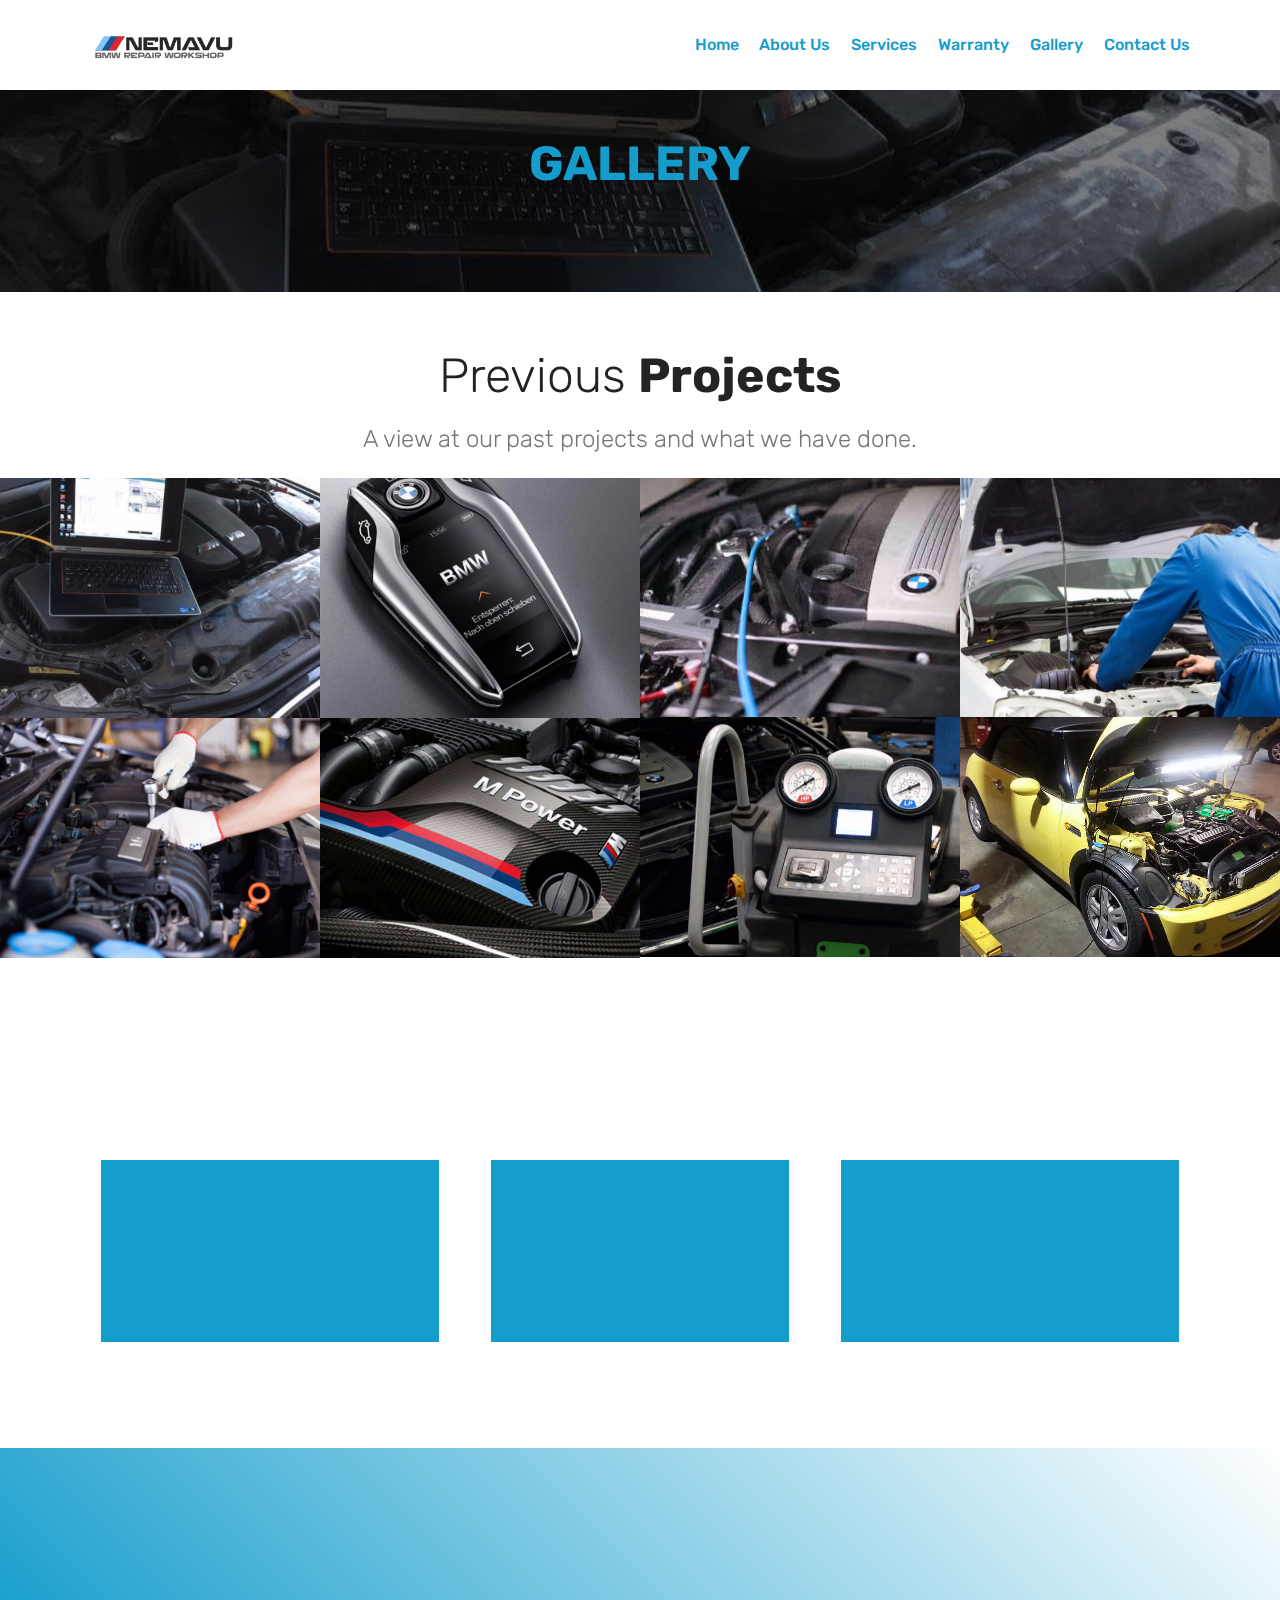
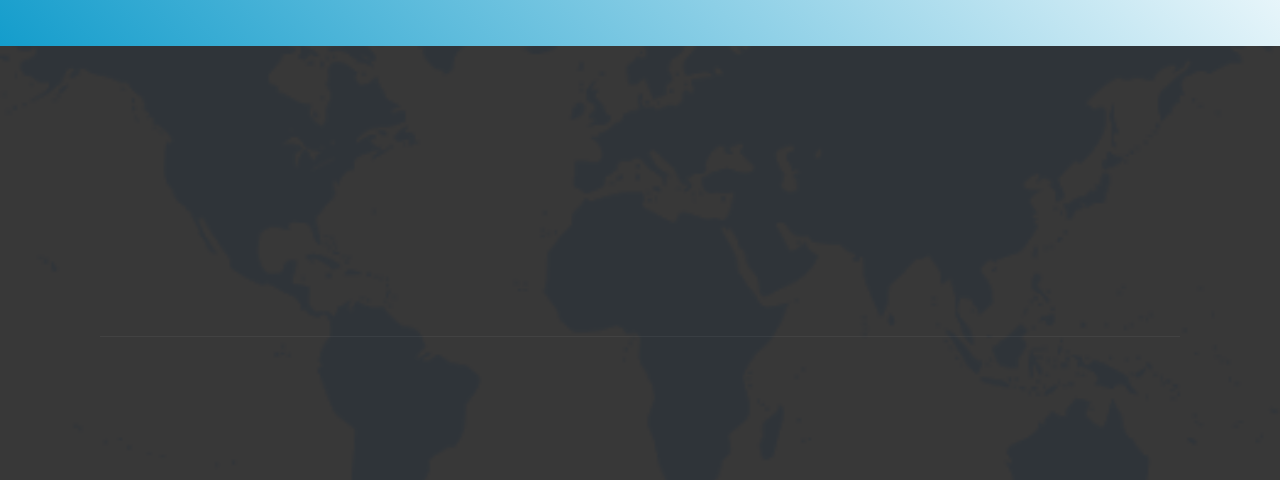
<file: gallery.html>
<!DOCTYPE html>
<html >
<head>
  <!-- Site made with Mobirise Website Builder v4.8.3, https://mobirise.com -->
  <meta charset="UTF-8">
  <meta http-equiv="X-UA-Compatible" content="IE=edge">
  <meta name="generator" content="Mobirise v4.8.3, mobirise.com">
  <meta name="viewport" content="width=device-width, initial-scale=1, minimum-scale=1">
  <link rel="shortcut icon" href="assets/images/nemavu-website-logo-272x122.png" type="image/x-icon">
  <meta name="description" content="">
  <title>Gallery</title>
  <link rel="stylesheet" href="assets/web/assets/mobirise-icons/mobirise-icons.css">
  <link rel="stylesheet" href="assets/tether/tether.min.css">
  <link rel="stylesheet" href="assets/soundcloud-plugin/style.css">
  <link rel="stylesheet" href="assets/bootstrap/css/bootstrap.min.css">
  <link rel="stylesheet" href="assets/bootstrap/css/bootstrap-grid.min.css">
  <link rel="stylesheet" href="assets/bootstrap/css/bootstrap-reboot.min.css">
  <link rel="stylesheet" href="assets/socicon/css/styles.css">
  <link rel="stylesheet" href="assets/animatecss/animate.min.css">
  <link rel="stylesheet" href="assets/dropdown/css/style.css">
  <link rel="stylesheet" href="assets/theme/css/style.css">
  <link rel="stylesheet" href="assets/gallery/style.css">
  <link rel="stylesheet" href="assets/mobirise/css/mbr-additional.css" type="text/css">
  
  
  
</head>
<body>
  <section class="menu cid-rgPypJHu0x" once="menu" id="menu1-5v">

    

    <nav class="navbar navbar-expand beta-menu navbar-dropdown align-items-center navbar-fixed-top navbar-toggleable-sm">
        <button class="navbar-toggler navbar-toggler-right" type="button" data-toggle="collapse" data-target="#navbarSupportedContent" aria-controls="navbarSupportedContent" aria-expanded="false" aria-label="Toggle navigation">
            <div class="hamburger">
                <span></span>
                <span></span>
                <span></span>
                <span></span>
            </div>
        </button>
        <div class="menu-logo">
            <div class="navbar-brand">
                <span class="navbar-logo">
                    <a href="index.html">
                         <img src="assets/images/nemavu-website-logo-272x122.png" alt="Mobirise" title="" style="height: 4.6rem;">
                    </a>
                </span>
                
            </div>
        </div>
        <div class="collapse navbar-collapse" id="navbarSupportedContent">
            <ul class="navbar-nav nav-dropdown nav-right" data-app-modern-menu="true"><li class="nav-item">
                    <a class="nav-link link text-primary display-4" href="index.html">
                        
                        Home</a>
                </li><li class="nav-item"><a class="nav-link link text-primary display-4" href="about.html">
                        
                        About Us</a></li><li class="nav-item"><a class="nav-link link text-primary display-4" href="services.html">
                        
                        Services
                    </a></li><li class="nav-item"><a class="nav-link link text-primary display-4" href="warranty.html">
                        
                        Warranty</a></li>
                <li class="nav-item"><a class="nav-link link text-primary display-4" href="gallery.html">
                        
                        Gallery</a></li><li class="nav-item"><a class="nav-link link text-primary display-4" href="contact.html">
                        
                        Contact Us</a></li></ul>
            
        </div>
    </nav>
</section>

<section class="engine"><a href="https://mobiri.se/i">free website creation software</a></section><section class="header1 cid-rgPypFojKL mbr-parallax-background" id="header1-5q">

    

    <div class="mbr-overlay" style="opacity: 0.5; background-color: rgb(0, 0, 0);">
    </div>

    <div class="container">
        <div class="row justify-content-md-center">
            <div class="mbr-white col-md-10">
                <h1 class="mbr-section-title align-center mbr-bold pb-3 mbr-fonts-style display-2">GALLERY</h1>
                
                
                
            </div>
        </div>
    </div>

</section>

<section class="mbr-section content4 cid-rgPypGgnYt" id="content4-5r">

    

    <div class="container">
        <div class="media-container-row">
            <div class="title col-12 col-md-8">
                <h2 class="align-center pb-3 mbr-fonts-style display-2">Previous <strong>Projects</strong></h2>
                <h3 class="mbr-section-subtitle align-center mbr-light mbr-fonts-style display-5">A view at our past projects and what we have done.</h3>
                
            </div>
        </div>
    </div>
</section>

<section class="mbr-gallery mbr-slider-carousel cid-rgPznxElmv" id="gallery3-5x">

    

    <div>
        <div><!-- Filter --><!-- Gallery --><div class="mbr-gallery-row"><div class="mbr-gallery-layout-default"><div><div><div class="mbr-gallery-item mbr-gallery-item--p0" data-video-url="false" data-tags="Awesome"><div href="#lb-gallery3-5x" data-slide-to="0" data-toggle="modal"><img src="assets/images/87-1024x768-800x600.jpg" alt="" title=""><span class="icon-focus"></span></div></div><div class="mbr-gallery-item mbr-gallery-item--p0" data-video-url="false" data-tags="Responsive"><div href="#lb-gallery3-5x" data-slide-to="1" data-toggle="modal"><img src="assets/images/00c8e132293b6e38f920b4e59f2a2ea4a49a9a7f-1920x1080-800x600.jpg" alt="" title=""><span class="icon-focus"></span></div></div><div class="mbr-gallery-item mbr-gallery-item--p0" data-video-url="false" data-tags="Creative"><div href="#lb-gallery3-5x" data-slide-to="2" data-toggle="modal"><img src="assets/images/14sm-1-800x533-567x425.jpg" alt="" title=""><span class="icon-focus"></span></div></div><div class="mbr-gallery-item mbr-gallery-item--p0" data-video-url="false" data-tags="Animated"><div href="#lb-gallery3-5x" data-slide-to="3" data-toggle="modal"><img src="assets/images/bmw-mechanic1-1-1000x667-711x533.jpg" alt="" title=""><span class="icon-focus"></span></div></div><div class="mbr-gallery-item mbr-gallery-item--p0" data-video-url="false" data-tags="Awesome"><div href="#lb-gallery3-5x" data-slide-to="4" data-toggle="modal"><img src="assets/images/1a2-750x499-532x399.jpg" alt="" title=""><span class="icon-focus"></span></div></div><div class="mbr-gallery-item mbr-gallery-item--p0" data-video-url="false" data-tags="Awesome"><div href="#lb-gallery3-5x" data-slide-to="5" data-toggle="modal"><img src="assets/images/mini-cooper-repair-800x600-639x479.jpg" alt="" title=""><span class="icon-focus"></span></div></div><div class="mbr-gallery-item mbr-gallery-item--p0" data-video-url="false" data-tags="Responsive"><div href="#lb-gallery3-5x" data-slide-to="6" data-toggle="modal"><img src="assets/images/depositphotos-84859334-l-2015-2000x1333-800x600.jpg" alt="" title=""><span class="icon-focus"></span></div></div><div class="mbr-gallery-item mbr-gallery-item--p0" data-video-url="false" data-tags="Animated"><div href="#lb-gallery3-5x" data-slide-to="7" data-toggle="modal"><img src="assets/images/bmw-mpp-exterieur-15-wp.jpg.asset.1521540881989-1-1920x1200-800x600.jpg" alt="" title=""><span class="icon-focus"></span></div></div></div></div><div class="clearfix"></div></div></div><!-- Lightbox --><div data-app-prevent-settings="" class="mbr-slider modal fade carousel slide" tabindex="-1" data-keyboard="true" data-interval="false" id="lb-gallery3-5x"><div class="modal-dialog"><div class="modal-content"><div class="modal-body"><div class="carousel-inner"><div class="carousel-item"><img src="assets/images/-87-1024x768.jpg" alt="" title=""></div><div class="carousel-item"><img src="assets/images/00c8e132293b6e38f920b4e59f2a2ea4a49a9a7f-1920x1080.jpg" alt="" title=""></div><div class="carousel-item"><img src="assets/images/14sm-1-800x533.jpg" alt="" title=""></div><div class="carousel-item"><img src="assets/images/bmw-mechanic1-1-1000x667.jpg" alt="" title=""></div><div class="carousel-item"><img src="assets/images/1a2-750x499.jpg" alt="" title=""></div><div class="carousel-item"><img src="assets/images/mini-cooper-repair-800x600.jpg" alt="" title=""></div><div class="carousel-item"><img src="assets/images/depositphotos-84859334-l-2015-2000x1333.jpg" alt="" title=""></div><div class="carousel-item active"><img src="assets/images/bmw-mpp-exterieur-15-wp.jpg.asset.1521540881989-1-1920x1200.jpg" alt="" title=""></div></div><a class="carousel-control carousel-control-prev" role="button" data-slide="prev" href="#lb-gallery3-5x"><span class="mbri-left mbr-iconfont" aria-hidden="true"></span><span class="sr-only">Previous</span></a><a class="carousel-control carousel-control-next" role="button" data-slide="next" href="#lb-gallery3-5x"><span class="mbri-right mbr-iconfont" aria-hidden="true"></span><span class="sr-only">Next</span></a><a class="close" href="#" role="button" data-dismiss="modal"><span class="sr-only">Close</span></a></div></div></div></div></div>
    </div>

</section>

<section class="mbr-section content4 cid-rgPAm37OWb" id="content4-5y">

    

    <div class="container">
        <div class="media-container-row">
            <div class="title col-12 col-md-8">
                <h2 class="align-center pb-3 mbr-fonts-style display-2">
                    WHY <strong>CHOOSE </strong>US</h2>
                <h3 class="mbr-section-subtitle align-center mbr-light mbr-fonts-style display-5">Top 10 Reasons to choose Nemavu BMW Repair Workshop</h3>
                
            </div>
        </div>
    </div>
</section>

<section class="features4 cid-rgPAENR4L8" id="features4-5z">
    
         

    
    <div class="container">
        <div class="media-container-row">
            <div class="card p-3 col-12 col-md-6 col-lg-4">
                <div class="card-wrapper media-container-row media-container-row">
                    <div class="card-box">
                        
                        <p class="mbr-text mbr-fonts-style display-7">* We Come to you ( if needed )
<br>* Huge Savings on main dealer prices
<br>* Quality BMW parts fitted</p>
                    </div>
                </div>
            </div>

            <div class="card p-3 col-12 col-md-6 col-12 col-md-6 col-lg-4">
                <div class="card-wrapper media-container-row">
                    <div class="card-box">
                        
                        <p class="mbr-text mbr-fonts-style display-7">* Fast turnaround times
<br>* Latest diagnostic equipment
<br>* Full maintenance servicing<br>* Expert knowledge and advice<br></p>
                    </div>
                </div>
            </div>

            <div class="card p-3 col-12 col-md-6 col-lg-4">
                <div class="card-wrapper media-container-row">
                    <div class="card-box">
                        
                        <p class="mbr-text mbr-fonts-style display-7">* While you wait service by appointment
<br>* Fully qualified mechanics
<br>* All work is fully guaranteed</p>
                    </div>
                </div>
            </div>

            
        </div>
    </div>
</section>

<section class="mbr-section info1 cid-rgPypIJIMj" id="info1-5u">

    

    
    <div class="container">
        <div class="row justify-content-center content-row">
            <div class="media-container-column title col-12 col-lg-7 col-md-6">
                <h3 class="mbr-section-subtitle align-left mbr-light pb-3 mbr-fonts-style display-7">Why not get in touch with us if you’re not sure and have a question to ask?</h3>
                <h2 class="align-left mbr-bold mbr-fonts-style display-2">
                    GET IN TOUCH</h2>
            </div>
            <div class="media-container-column col-12 col-lg-3 col-md-4">
                <div class="mbr-section-btn align-right py-4"><a class="btn btn-primary display-4" href="contact.html">Contact Us</a></div>
            </div>
        </div>
    </div>
</section>

<section class="cid-rgPypKCH0q" id="footer1-5w">

    

    <div class="mbr-overlay" style="background-color: rgb(35, 35, 35); opacity: 0.9;"></div>

    <div class="container">
        <div class="media-container-row content text-white">
            <div class="col-12 col-md-3">
                <div class="media-wrap">
                    
                        <a href="index.html"><img src="assets/images/nemavu-logo-2-428x191.png" alt="Mobirise" title=""></a>
                    
                </div>
            </div>
            <div class="col-12 col-md-3 mbr-fonts-style display-7">
                <h5 class="pb-3"><strong>
                    Address
                </strong></h5>
                <p class="mbr-text">36 Spoorweg, 1619 Kempton Park, Gauteng</p>
            </div>
            <div class="col-12 col-md-3 mbr-fonts-style display-7">
                <h5 class="pb-3"><strong>
                    Contacts
                </strong></h5>
                <p class="mbr-text"><strong>
                    Email:</strong> info@nemavu.co.za &nbsp; &nbsp; &nbsp; &nbsp; &nbsp; &nbsp;<br><strong>Phone:</strong> <a href="tel:+27-81-326-3158">081 326 3158</a> &nbsp; &nbsp; &nbsp; &nbsp; &nbsp; &nbsp; &nbsp; &nbsp; &nbsp; &nbsp;<br><br></p>
            </div>
            <div class="col-12 col-md-3 mbr-fonts-style display-7">
                <h5 class="pb-3"><strong>
                    Navigation</strong></h5>
                <p class="mbr-text"><a href="index.html">Home</a><br><a href="about.html">About Us</a><br><a href="services.html">Services</a><br><a href="warranty.html">Warranty</a><br><a href="gallery.html">Gallery</a><br><a href="contact.html">Contact Us</a></p>
            </div>
        </div>
        <div class="footer-lower">
            <div class="media-container-row">
                <div class="col-sm-12">
                    <hr>
                </div>
            </div>
            <div class="media-container-row mbr-white">
                <div class="col-sm-6 copyright">
                    <p class="mbr-text mbr-fonts-style display-7">
                        © Copyright 2019 Nemavu BMW Repairs Workshop - All Rights Reserved
                    </p>
                </div>
                <div class="col-md-6">
                    <div class="social-list align-right">
                        <div class="soc-item">
                            <a href="https://facebook.com/nemavubmwrepair" target="_blank">
                                <span class="mbr-iconfont mbr-iconfont-social socicon-facebook socicon"></span>
                            </a>
                        </div>
                        
                        
                        
                        
                        
                    </div>
                </div>
            </div>
        </div>
    </div>
</section>


  <script src="assets/web/assets/jquery/jquery.min.js"></script>
  <script src="assets/popper/popper.min.js"></script>
  <script src="assets/tether/tether.min.js"></script>
  <script src="assets/bootstrap/js/bootstrap.min.js"></script>
  <script src="assets/parallax/jarallax.min.js"></script>
  <script src="assets/smoothscroll/smooth-scroll.js"></script>
  <script src="assets/masonry/masonry.pkgd.min.js"></script>
  <script src="assets/imagesloaded/imagesloaded.pkgd.min.js"></script>
  <script src="assets/bootstrapcarouselswipe/bootstrap-carousel-swipe.js"></script>
  <script src="assets/touchswipe/jquery.touch-swipe.min.js"></script>
  <script src="assets/vimeoplayer/jquery.mb.vimeo_player.js"></script>
  <script src="assets/dropdown/js/script.min.js"></script>
  <script src="assets/viewportchecker/jquery.viewportchecker.js"></script>
  <script src="assets/theme/js/script.js"></script>
  <script src="assets/slidervideo/script.js"></script>
  <script src="assets/gallery/player.min.js"></script>
  <script src="assets/gallery/script.js"></script>
  
  
  <input name="animation" type="hidden">
  </body>
</html>
</file>
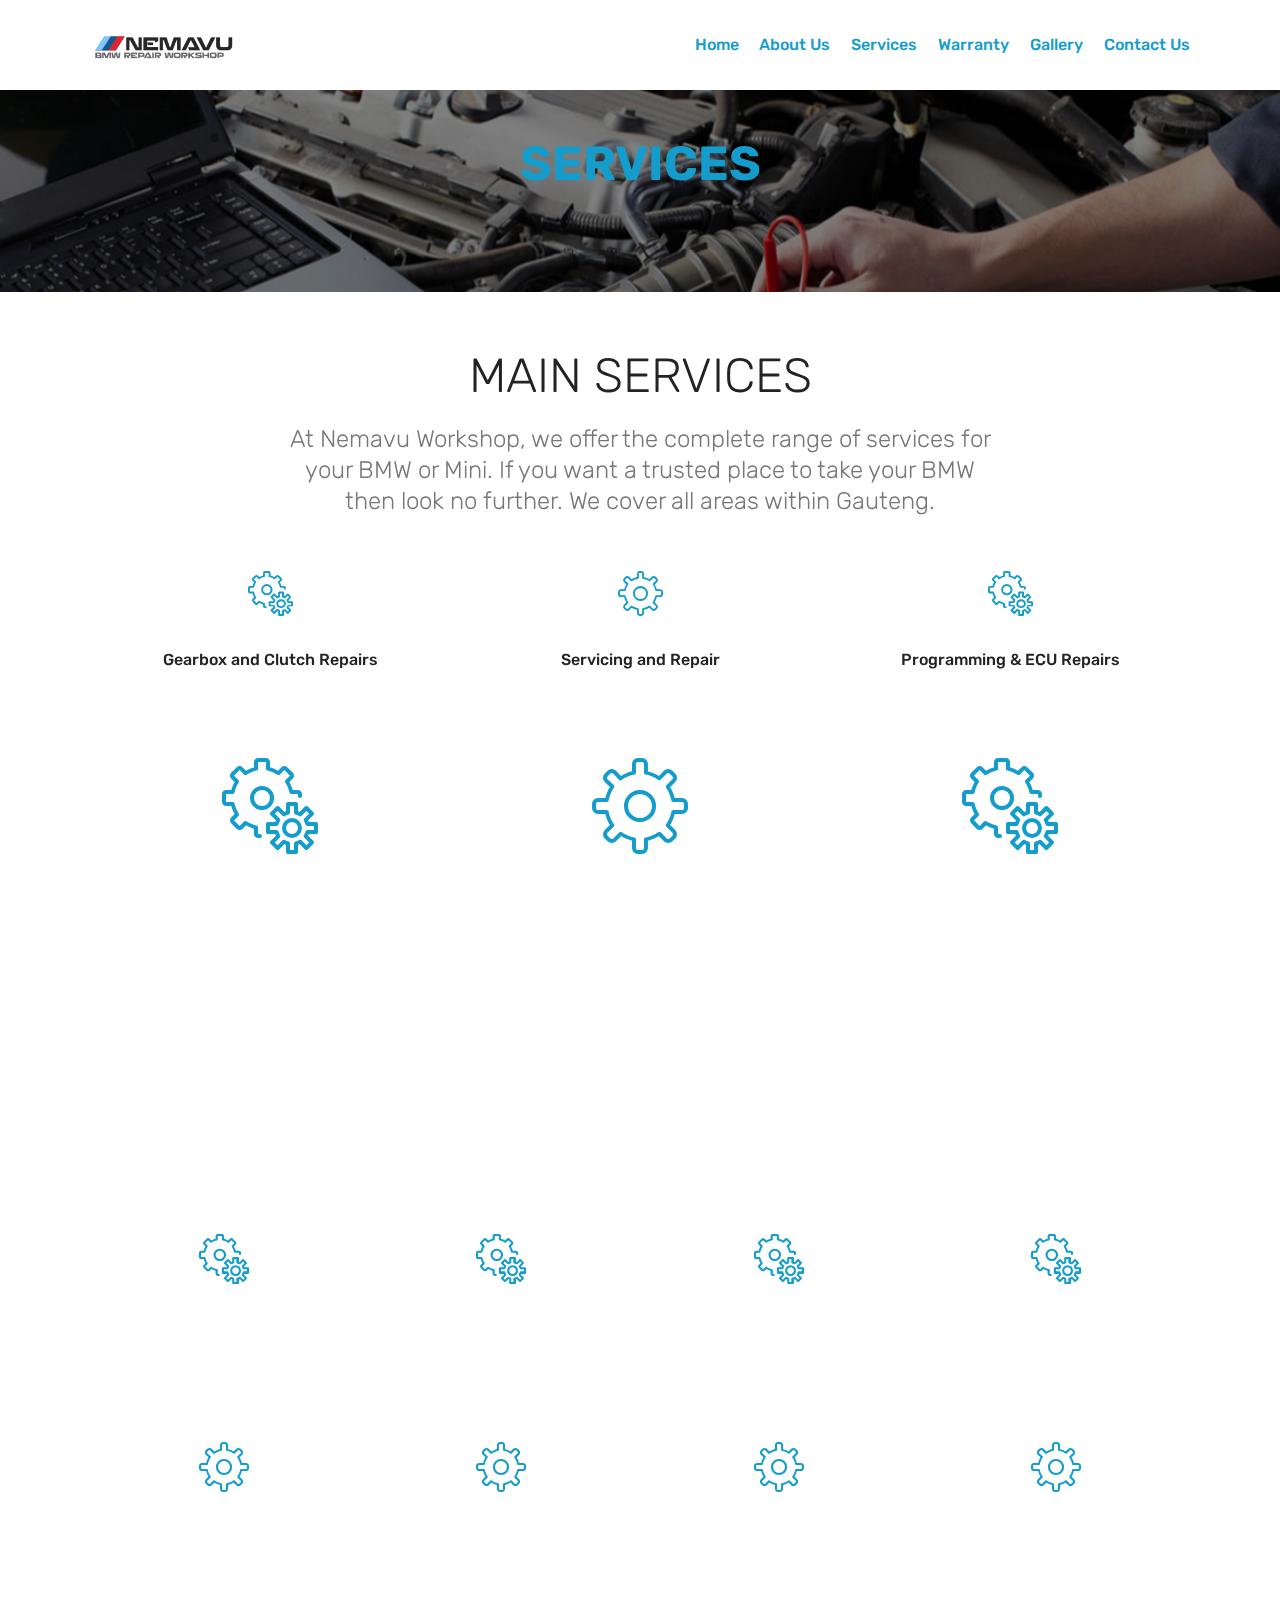
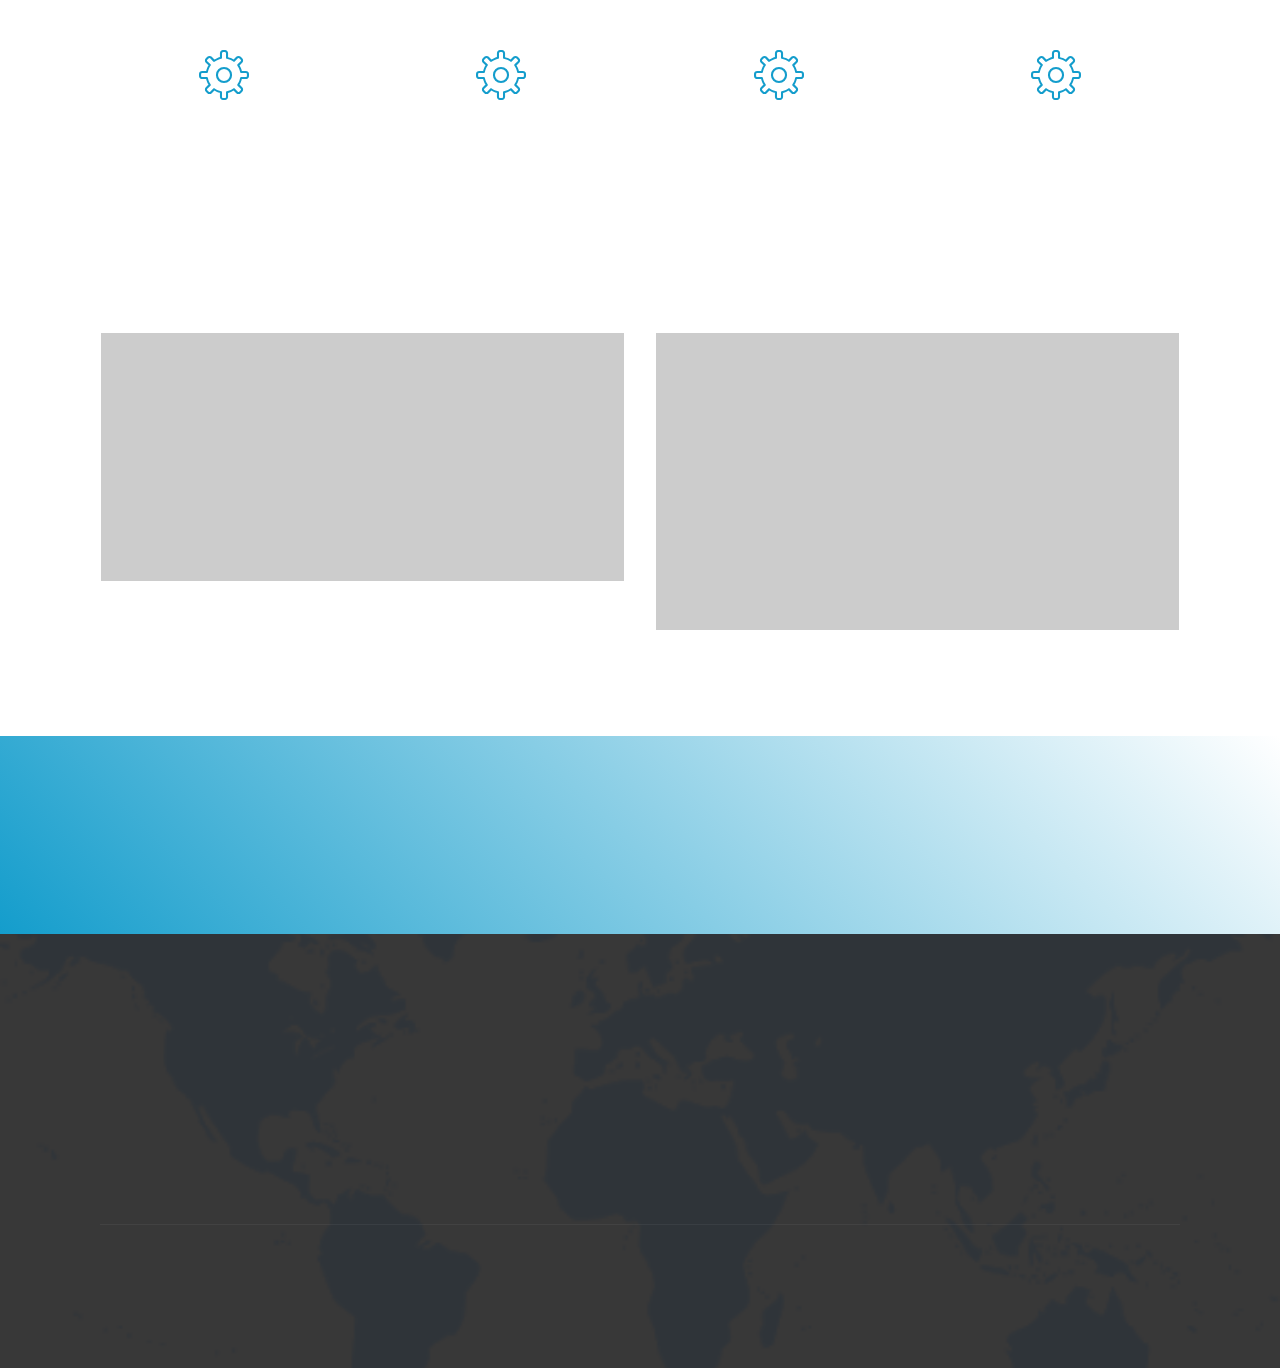
<file: services.html>
<!DOCTYPE html>
<html >
<head>
  <!-- Site made with Mobirise Website Builder v4.8.3, https://mobirise.com -->
  <meta charset="UTF-8">
  <meta http-equiv="X-UA-Compatible" content="IE=edge">
  <meta name="generator" content="Mobirise v4.8.3, mobirise.com">
  <meta name="viewport" content="width=device-width, initial-scale=1, minimum-scale=1">
  <link rel="shortcut icon" href="assets/images/nemavu-website-logo-272x122.png" type="image/x-icon">
  <meta name="description" content="">
  <title>Services</title>
  <link rel="stylesheet" href="assets/web/assets/mobirise-icons/mobirise-icons.css">
  <link rel="stylesheet" href="assets/tether/tether.min.css">
  <link rel="stylesheet" href="assets/soundcloud-plugin/style.css">
  <link rel="stylesheet" href="assets/bootstrap/css/bootstrap.min.css">
  <link rel="stylesheet" href="assets/bootstrap/css/bootstrap-grid.min.css">
  <link rel="stylesheet" href="assets/bootstrap/css/bootstrap-reboot.min.css">
  <link rel="stylesheet" href="assets/socicon/css/styles.css">
  <link rel="stylesheet" href="assets/animatecss/animate.min.css">
  <link rel="stylesheet" href="assets/dropdown/css/style.css">
  <link rel="stylesheet" href="assets/theme/css/style.css">
  <link rel="stylesheet" href="assets/mobirise/css/mbr-additional.css" type="text/css">
  
  
  
</head>
<body>
  <section class="menu cid-rgKwIVAVFm" once="menu" id="menu1-4l">

    

    <nav class="navbar navbar-expand beta-menu navbar-dropdown align-items-center navbar-fixed-top navbar-toggleable-sm">
        <button class="navbar-toggler navbar-toggler-right" type="button" data-toggle="collapse" data-target="#navbarSupportedContent" aria-controls="navbarSupportedContent" aria-expanded="false" aria-label="Toggle navigation">
            <div class="hamburger">
                <span></span>
                <span></span>
                <span></span>
                <span></span>
            </div>
        </button>
        <div class="menu-logo">
            <div class="navbar-brand">
                <span class="navbar-logo">
                    <a href="index.html">
                         <img src="assets/images/nemavu-website-logo-272x122.png" alt="Mobirise" title="" style="height: 4.6rem;">
                    </a>
                </span>
                
            </div>
        </div>
        <div class="collapse navbar-collapse" id="navbarSupportedContent">
            <ul class="navbar-nav nav-dropdown nav-right" data-app-modern-menu="true"><li class="nav-item">
                    <a class="nav-link link text-primary display-4" href="index.html">
                        
                        Home</a>
                </li><li class="nav-item"><a class="nav-link link text-primary display-4" href="about.html">
                        
                        About Us</a></li><li class="nav-item"><a class="nav-link link text-primary display-4" href="services.html">
                        
                        Services
                    </a></li><li class="nav-item"><a class="nav-link link text-primary display-4" href="warranty.html">
                        
                        Warranty</a></li>
                <li class="nav-item"><a class="nav-link link text-primary display-4" href="gallery.html">
                        
                        Gallery</a></li><li class="nav-item"><a class="nav-link link text-primary display-4" href="contact.html">
                        
                        Contact Us</a></li></ul>
            
        </div>
    </nav>
</section>

<section class="engine"><a href="https://mobiri.se/e">make a website</a></section><section class="header1 cid-rgKwINzZHF mbr-parallax-background" id="header1-4f">

    

    <div class="mbr-overlay" style="opacity: 0.5; background-color: rgb(0, 0, 0);">
    </div>

    <div class="container">
        <div class="row justify-content-md-center">
            <div class="mbr-white col-md-10">
                <h1 class="mbr-section-title align-center mbr-bold pb-3 mbr-fonts-style display-2">
                    SERVICES</h1>
                
                
                
            </div>
        </div>
    </div>

</section>

<section class="mbr-section content4 cid-rgKwIOylol" id="content4-4g">

    

    <div class="container">
        <div class="media-container-row">
            <div class="title col-12 col-md-8">
                <h2 class="align-center pb-3 mbr-fonts-style display-2">
                    MAIN SERVICES</h2>
                <h3 class="mbr-section-subtitle align-center mbr-light mbr-fonts-style display-5">At Nemavu Workshop, we offer the complete range of services for your BMW or Mini. If you want a trusted place to take your BMW then look no further. We cover all areas within Gauteng.</h3>
                
            </div>
        </div>
    </div>
</section>

<section class="features1 cid-rgKwIPDLLo" id="features1-4h">
    
    

    
    <div class="container">
        <div class="media-container-row">

            <div class="card p-3 col-12 col-md-6 col-lg-4">
                <div class="card-img pb-3">
                    <span class="mbr-iconfont mbri-setting" style="font-size: 45px;"></span>
                </div>
                <div class="card-box">
                    <h4 class="card-title py-3 mbr-fonts-style display-7">Gearbox and Clutch Repairs</h4>
                    
                </div>
            </div>

            <div class="card p-3 col-12 col-md-6 col-lg-4">
                <div class="card-img pb-3">
                    <span class="mbr-iconfont mbri-setting3" style="font-size: 45px;"></span>
                </div>
                <div class="card-box">
                    <h4 class="card-title py-3 mbr-fonts-style display-7">Servicing and Repair</h4>
                    
                </div>
            </div>

            <div class="card p-3 col-12 col-md-6 col-lg-4">
                <div class="card-img pb-3">
                    <span class="mbr-iconfont mbri-setting" style="font-size: 45px;"></span>
                </div>
                <div class="card-box">
                    <h4 class="card-title py-3 mbr-fonts-style display-7">Programming &amp; ECU Repairs</h4>
                    
                </div>
            </div>

            

        </div>

    </div>

</section>

<section class="features1 cid-rgKwIRQqCd" id="features1-4i">
    
    

    
    <div class="container">
        <div class="media-container-row">

            <div class="card p-3 col-12 col-md-6 col-lg-4">
                <div class="card-img pb-3">
                    <span class="mbr-iconfont mbri-setting"></span>
                </div>
                <div class="card-box">
                    <h4 class="card-title py-3 mbr-fonts-style display-5">Air Conditioning Service</h4>
                    
                </div>
            </div>

            <div class="card p-3 col-12 col-md-6 col-lg-4">
                <div class="card-img pb-3">
                    <span class="mbr-iconfont mbri-setting3"></span>
                </div>
                <div class="card-box">
                    <h4 class="card-title py-3 mbr-fonts-style display-5">Engine Rebuilds</h4>
                    
                </div>
            </div>

            <div class="card p-3 col-12 col-md-6 col-lg-4">
                <div class="card-img pb-3">
                    <span class="mbr-iconfont mbri-setting"></span>
                </div>
                <div class="card-box">
                    <h4 class="card-title py-3 mbr-fonts-style display-5">Key Replacements</h4>
                    
                </div>
            </div>

            

        </div>

    </div>

</section>

<section class="mbr-section content4 cid-rgPwHbESm2" id="content4-5m">

    

    <div class="container">
        <div class="media-container-row">
            <div class="title col-12 col-md-8">
                <h2 class="align-center pb-3 mbr-fonts-style display-2">Diagnostics and Repair</h2>
                <h3 class="mbr-section-subtitle align-center mbr-light mbr-fonts-style display-7">Nemavu BMW Repair Workshop is an Independent BMW specialist in South Africa, offering full engine diagnostics and repairs across the range of BMW and Mini cars. We use the latest diagnostic tools and software for your BMW car.</h3>
                
            </div>
        </div>
    </div>
</section>

<section class="features1 cid-rgPwOceLmT" id="features1-5n">
    
    

    
    <div class="container">
        <div class="media-container-row">

            <div class="card p-3 col-12 col-md-6 col-lg-3">
                <div class="card-img pb-3">
                    <span class="mbr-iconfont mbri-setting" style="font-size: 50px;"></span>
                </div>
                <div class="card-box">
                    <h4 class="card-title py-3 mbr-fonts-style display-7">ABS diagnostics – faults and repairs</h4>
                    
                </div>
            </div>

            <div class="card p-3 col-12 col-md-6 col-lg-3">
                <div class="card-img pb-3">
                    <span class="mbr-iconfont mbri-setting" style="font-size: 50px;"></span>
                </div>
                <div class="card-box">
                    <h4 class="card-title py-3 mbr-fonts-style display-7">Belt timing, belt and chain</h4>
                    
                </div>
            </div>

            <div class="card p-3 col-12 col-md-6 col-lg-3">
                <div class="card-img pb-3">
                    <span class="mbr-iconfont mbri-setting" style="font-size: 50px;"></span>
                </div>
                <div class="card-box">
                    <h4 class="card-title py-3 mbr-fonts-style display-7">Head gaskets, airbags and lights</h4>
                    
                </div>
            </div>

            <div class="card p-3 col-12 col-md-6 col-lg-3">
                <div class="card-img pb-3">
                    <span class="mbr-iconfont mbri-setting" style="font-size: 50px;"></span>
                </div>
                <div class="card-box">
                    <h4 class="card-title py-3 mbr-fonts-style display-7">Injection and ignition</h4>
                    
                </div>
            </div>

        </div>

    </div>

</section>

<section class="features1 cid-rgPwOOEsB2" id="features1-5o">
    
    

    
    <div class="container">
        <div class="media-container-row">

            <div class="card p-3 col-12 col-md-6 col-lg-3">
                <div class="card-img pb-3">
                    <span class="mbr-iconfont mbri-setting3" style="font-size: 50px;"></span>
                </div>
                <div class="card-box">
                    <h4 class="card-title py-3 mbr-fonts-style display-7">Catalyst testing</h4>
                    
                </div>
            </div>

            <div class="card p-3 col-12 col-md-6 col-lg-3">
                <div class="card-img pb-3">
                    <span class="mbr-iconfont mbri-setting3" style="font-size: 50px;"></span>
                </div>
                <div class="card-box">
                    <h4 class="card-title py-3 mbr-fonts-style display-7">Breakdown, non-starters and recovery service</h4>
                    
                </div>
            </div>

            <div class="card p-3 col-12 col-md-6 col-lg-3">
                <div class="card-img pb-3">
                    <span class="mbr-iconfont mbri-setting3" style="font-size: 50px;"></span>
                </div>
                <div class="card-box">
                    <h4 class="card-title py-3 mbr-fonts-style display-7">Turbo and diesel BMW cars</h4>
                    
                </div>
            </div>

            <div class="card p-3 col-12 col-md-6 col-lg-3">
                <div class="card-img pb-3">
                    <span class="mbr-iconfont mbri-setting3" style="font-size: 50px;"></span>
                </div>
                <div class="card-box">
                    <h4 class="card-title py-3 mbr-fonts-style display-7">Particle filters flushed, cleaned and regenerated</h4>
                    
                </div>
            </div>

        </div>

    </div>

</section>

<section class="features1 cid-rgPwPlZs0l" id="features1-5p">
    
    

    
    <div class="container">
        <div class="media-container-row">

            <div class="card p-3 col-12 col-md-6 col-lg-3">
                <div class="card-img pb-3">
                    <span class="mbr-iconfont mbri-setting3" style="font-size: 50px;"></span>
                </div>
                <div class="card-box">
                    <h4 class="card-title py-3 mbr-fonts-style display-7">Engine and immobiliser alignment</h4>
                    
                </div>
            </div>

            <div class="card p-3 col-12 col-md-6 col-lg-3">
                <div class="card-img pb-3">
                    <span class="mbr-iconfont mbri-setting3" style="font-size: 50px;"></span>
                </div>
                <div class="card-box">
                    <h4 class="card-title py-3 mbr-fonts-style display-7">Adjustment of engine control units</h4>
                    
                </div>
            </div>

            <div class="card p-3 col-12 col-md-6 col-lg-3">
                <div class="card-img pb-3">
                    <span class="mbr-iconfont mbri-setting3" style="font-size: 50px;"></span>
                </div>
                <div class="card-box">
                    <h4 class="card-title py-3 mbr-fonts-style display-7">Engine diagnostics for your BMW</h4>
                    
                </div>
            </div>

            <div class="card p-3 col-12 col-md-6 col-lg-3">
                <div class="card-img pb-3">
                    <span class="mbr-iconfont mbri-setting3" style="font-size: 50px;"></span>
                </div>
                <div class="card-box">
                    <h4 class="card-title py-3 mbr-fonts-style display-7">Engine management for your BMW</h4>
                    
                </div>
            </div>

        </div>

    </div>

</section>

<section class="features4 cid-rgKwITgIG1" id="features4-4j">
    
         

    
    <div class="container">
        <div class="media-container-row">
            <div class="card p-3 col-12 col-md-6">
                <div class="card-wrapper media-container-row media-container-row">
                    <div class="card-box">
                        <h4 class="card-title pb-3 mbr-fonts-style display-5">Engine Rebuilds</h4>
                        <p class="mbr-text mbr-fonts-style display-7">We can do a full rebuild of your engine; get in touch for an estimate. We’ll check all aspects of the engine so we can give you an accurate estimate of the work. We’ll inspect and evaluate what you need within our workshop. We have extremely
competitive rates and can guarantee the work,</p>
                    </div>
                </div>
            </div>

            <div class="card p-3 col-12 col-md-6 col-12 col-md-6">
                <div class="card-wrapper media-container-row">
                    <div class="card-box">
                        <h4 class="card-title pb-3 mbr-fonts-style display-5">Gearbox and Clutch Repairs Manual and auto transmission</h4>
                        <p class="mbr-text mbr-fonts-style display-7">
                            Does your gearbox need repairing? Or worse, does it need replacing? If you think you’re losing oil from the gearbox or you just want a technician to take a look, why not get in touch. If you’re suffering from jerky gear changes or anything out of the ordinary don’t hesitate to get us to investigate it for you.
                        </p>
                    </div>
                </div>
            </div>

            

            
        </div>
    </div>
</section>

<section class="mbr-section info1 cid-rgKwIUFq8y" id="info1-4k">

    

    
    <div class="container">
        <div class="row justify-content-center content-row">
            <div class="media-container-column title col-12 col-lg-7 col-md-6">
                <h3 class="mbr-section-subtitle align-left mbr-light pb-3 mbr-fonts-style display-7">Why not get in touch with us if you’re not sure and have a question to ask?</h3>
                <h2 class="align-left mbr-bold mbr-fonts-style display-2">
                    GET IN TOUCH</h2>
            </div>
            <div class="media-container-column col-12 col-lg-3 col-md-4">
                <div class="mbr-section-btn align-right py-4"><a class="btn btn-primary display-4" href="contact.html">Contact Us</a></div>
            </div>
        </div>
    </div>
</section>

<section class="cid-rgKwIWDmkf" id="footer1-4m">

    

    <div class="mbr-overlay" style="background-color: rgb(35, 35, 35); opacity: 0.9;"></div>

    <div class="container">
        <div class="media-container-row content text-white">
            <div class="col-12 col-md-3">
                <div class="media-wrap">
                    
                        <a href="index.html"><img src="assets/images/nemavu-logo-2-428x191.png" alt="Mobirise" title=""></a>
                    
                </div>
            </div>
            <div class="col-12 col-md-3 mbr-fonts-style display-7">
                <h5 class="pb-3"><strong>
                    Address
                </strong></h5>
                <p class="mbr-text">36 Spoorweg, 1619 Kempton Park, Gauteng</p>
            </div>
            <div class="col-12 col-md-3 mbr-fonts-style display-7">
                <h5 class="pb-3"><strong>
                    Contacts
                </strong></h5>
                <p class="mbr-text"><strong>
                    Email:</strong> info@nemavu.co.za &nbsp; &nbsp; &nbsp; &nbsp; &nbsp; &nbsp;<br><strong>Phone:</strong> <a href="tel:+27-81-326-3158">081 326 3158</a> &nbsp; &nbsp; &nbsp; &nbsp; &nbsp; &nbsp; &nbsp; &nbsp; &nbsp; &nbsp;<br><br></p>
            </div>
            <div class="col-12 col-md-3 mbr-fonts-style display-7">
                <h5 class="pb-3"><strong>
                    Navigation</strong></h5>
                <p class="mbr-text"><a href="index.html">Home</a><br><a href="about.html">About Us</a><br><a href="services.html">Services</a><br><a href="warranty.html">Warranty</a><a href="warranty.html"><br></a><a href="gallery.html">Gallery</a><br><a href="contact.html">Contact Us</a></p>
            </div>
        </div>
        <div class="footer-lower">
            <div class="media-container-row">
                <div class="col-sm-12">
                    <hr>
                </div>
            </div>
            <div class="media-container-row mbr-white">
                <div class="col-sm-6 copyright">
                    <p class="mbr-text mbr-fonts-style display-7">
                        © Copyright 2019 Nemavu BMW Repairs Workshop - All Rights Reserved
                    </p>
                </div>
                <div class="col-md-6">
                    <div class="social-list align-right">
                        <div class="soc-item">
                            <a href="https://facebook.com/nemavubmwrepair" target="_blank">
                                <span class="mbr-iconfont mbr-iconfont-social socicon-facebook socicon"></span>
                            </a>
                        </div>
                        
                        
                        
                        
                        
                    </div>
                </div>
            </div>
        </div>
    </div>
</section>


  <script src="assets/web/assets/jquery/jquery.min.js"></script>
  <script src="assets/popper/popper.min.js"></script>
  <script src="assets/tether/tether.min.js"></script>
  <script src="assets/bootstrap/js/bootstrap.min.js"></script>
  <script src="assets/smoothscroll/smooth-scroll.js"></script>
  <script src="assets/viewportchecker/jquery.viewportchecker.js"></script>
  <script src="assets/dropdown/js/script.min.js"></script>
  <script src="assets/touchswipe/jquery.touch-swipe.min.js"></script>
  <script src="assets/parallax/jarallax.min.js"></script>
  <script src="assets/theme/js/script.js"></script>
  
  
  <input name="animation" type="hidden">
  </body>
</html>
</file>
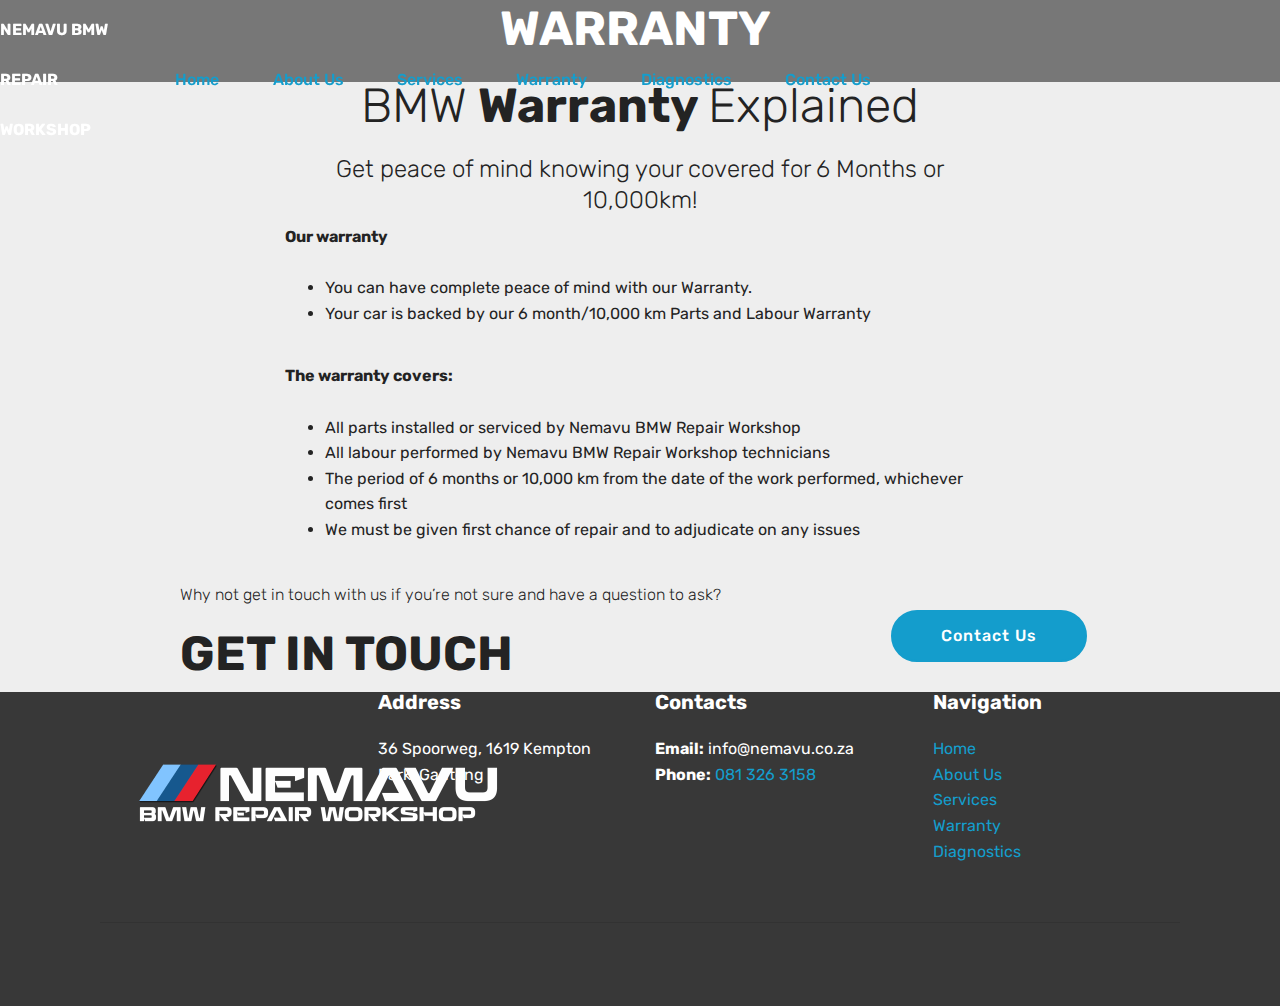
<file: warranty .html>
<!DOCTYPE html>
<html >
<head>
  <!-- Site made with Mobirise Website Builder v4.8.3, https://mobirise.com -->
  <meta charset="UTF-8">
  <meta http-equiv="X-UA-Compatible" content="IE=edge">
  <meta name="generator" content="Mobirise v4.8.3, mobirise.com">
  <meta name="viewport" content="width=device-width, initial-scale=1, minimum-scale=1">
  <link rel="shortcut icon" href="assets/images/nemavu-logo-1-122x55.png" type="image/x-icon">
  <meta name="description" content="">
  <title>Warranty </title>
  <link rel="stylesheet" href="assets/web/assets/mobirise-icons/mobirise-icons.css">
  <link rel="stylesheet" href="assets/tether/tether.min.css">
  <link rel="stylesheet" href="assets/soundcloud-plugin/style.css">
  <link rel="stylesheet" href="assets/bootstrap/css/bootstrap.min.css">
  <link rel="stylesheet" href="assets/bootstrap/css/bootstrap-grid.min.css">
  <link rel="stylesheet" href="assets/bootstrap/css/bootstrap-reboot.min.css">
  <link rel="stylesheet" href="assets/socicon/css/styles.css">
  <link rel="stylesheet" href="assets/animatecss/animate.min.css">
  <link rel="stylesheet" href="assets/dropdown/css/style.css">
  <link rel="stylesheet" href="assets/theme/css/style.css">
  <link rel="stylesheet" href="assets/mobirise/css/mbr-additional.css" type="text/css">
  
  
  
</head>
<body>
  <section class="menu cid-rgIZ8S7pBD" once="menu" id="menu1-3f">

    

    <nav class="navbar navbar-expand beta-menu navbar-dropdown align-items-center navbar-fixed-top navbar-toggleable-sm bg-color transparent">
        <button class="navbar-toggler navbar-toggler-right" type="button" data-toggle="collapse" data-target="#navbarSupportedContent" aria-controls="navbarSupportedContent" aria-expanded="false" aria-label="Toggle navigation">
            <div class="hamburger">
                <span></span>
                <span></span>
                <span></span>
                <span></span>
            </div>
        </button>
        <div class="menu-logo">
            <div class="navbar-brand">
                
                <span class="navbar-caption-wrap"><a class="navbar-caption text-white display-4" href="https://mobirise.com">
                        NEMAVU BMW <br>REPAIR WORKSHOP</a></span>
            </div>
        </div>
        <div class="collapse navbar-collapse" id="navbarSupportedContent">
            <ul class="navbar-nav nav-dropdown nav-right" data-app-modern-menu="true"><li class="nav-item">
                    <a class="nav-link link text-primary display-4" href="index.html">
                        
                        Home</a>
                </li><li class="nav-item"><a class="nav-link link text-primary display-4" href="about.html">
                        
                        About Us</a></li><li class="nav-item"><a class="nav-link link text-primary display-4" href="services.html">
                        
                        Services
                    </a></li><li class="nav-item"><a class="nav-link link text-primary display-4" href="warranty .html">
                        
                        Warranty</a></li>
                <li class="nav-item">
                    <a class="nav-link link text-primary display-4" href="diagnostics.html">
                        
                        Diagnostics</a>
                </li><li class="nav-item"><a class="nav-link link text-primary display-4" href="contact.html">
                        
                        Contact Us</a></li></ul>
            
        </div>
    </nav>
</section>

<section class="engine"><a href="https://mobiri.se/u">bootstrap website templates</a></section><section class="header1 cid-rgIZ8DkgwG mbr-parallax-background" id="header1-32">

    

    <div class="mbr-overlay" style="opacity: 0.5; background-color: rgb(0, 0, 0);">
    </div>

    <div class="container">
        <div class="row justify-content-md-center">
            <div class="mbr-white col-md-10">
                <h1 class="mbr-section-title align-center mbr-bold pb-3 mbr-fonts-style display-2">WARRANTY&nbsp;</h1>
                
                
                
            </div>
        </div>
    </div>

</section>

<section class="mbr-section content4 cid-rgIZ8P4od1" id="content4-3c">

    

    <div class="container">
        <div class="media-container-row">
            <div class="title col-12 col-md-8">
                <h2 class="align-center pb-3 mbr-fonts-style display-2">BMW <strong>Warranty </strong>Explained</h2>
                <h3 class="mbr-section-subtitle align-center mbr-light mbr-fonts-style display-5">Get peace of mind knowing your covered for 6 Months or 10,000km!</h3>
                
            </div>
        </div>
    </div>
</section>

<section class="mbr-section article content12 cid-rgIZ8Q4i5e" id="content12-3d">
     

    <div class="container">
        <div class="media-container-row">
            <div class="mbr-text counter-container col-12 col-md-8 mbr-fonts-style display-7">
                <div><strong>Our warranty</strong></div><div><strong><br></strong></div><ul>
                    <li>You can have complete peace of mind with our Warranty.</li>
                    <li>Your car is backed by our 6 month/10,000 km Parts and Labour Warranty</li>
                </ul>
            </div>
        </div>
    </div>
</section>

<section class="mbr-section article content12 cid-rgIZ8QS3kp" id="content12-3e">
     

    <div class="container">
        <div class="media-container-row">
            <div class="mbr-text counter-container col-12 col-md-8 mbr-fonts-style display-7">
                <div><strong>The warranty covers:</strong></div><div><strong><br></strong></div><ul>
                    
                    <li>All parts installed or serviced by Nemavu BMW Repair Workshop</li>
                    <li>All labour performed by Nemavu BMW Repair Workshop technicians</li><li>The period of 6 months or 10,000 km from the date of the work performed, whichever comes first</li><li>We must be given first chance of repair and to adjudicate on any issues</li>
                </ul>
            </div>
        </div>
    </div>
</section>

<section class="mbr-section info1 cid-rgJiuVGRHL" id="info1-3s">

    

    
    <div class="container">
        <div class="row justify-content-center content-row">
            <div class="media-container-column title col-12 col-lg-7 col-md-6">
                <h3 class="mbr-section-subtitle align-left mbr-light pb-3 mbr-fonts-style display-7">Why not get in touch with us if you’re not sure and have a question to ask?</h3>
                <h2 class="align-left mbr-bold mbr-fonts-style display-2">
                    GET IN TOUCH</h2>
            </div>
            <div class="media-container-column col-12 col-lg-3 col-md-4">
                <div class="mbr-section-btn align-right py-4"><a class="btn btn-primary display-4" href="contact.html">Contact Us</a></div>
            </div>
        </div>
    </div>
</section>

<section class="cid-rgIZ8TiqXj" id="footer1-3g">

    

    <div class="mbr-overlay" style="background-color: rgb(35, 35, 35); opacity: 0.9;"></div>

    <div class="container">
        <div class="media-container-row content text-white">
            <div class="col-12 col-md-3">
                <div class="media-wrap">
                    
                        <a href="index.html"><img src="assets/images/nemavu-logo-2-428x191.png" alt="Mobirise" title=""></a>
                    
                </div>
            </div>
            <div class="col-12 col-md-3 mbr-fonts-style display-7">
                <h5 class="pb-3"><strong>
                    Address
                </strong></h5>
                <p class="mbr-text">36 Spoorweg, 1619 Kempton Park, Gauteng</p>
            </div>
            <div class="col-12 col-md-3 mbr-fonts-style display-7">
                <h5 class="pb-3"><strong>
                    Contacts
                </strong></h5>
                <p class="mbr-text"><strong>
                    Email:</strong> info@nemavu.co.za &nbsp; &nbsp; &nbsp; &nbsp; &nbsp; &nbsp;<br><strong>Phone:</strong> <a href="tel:+27-81-326-3158">081 326 3158</a> &nbsp; &nbsp; &nbsp; &nbsp; &nbsp; &nbsp; &nbsp; &nbsp; &nbsp; &nbsp;<br><br></p>
            </div>
            <div class="col-12 col-md-3 mbr-fonts-style display-7">
                <h5 class="pb-3"><strong>
                    Navigation</strong></h5>
                <p class="mbr-text"><a href="index.html">Home</a><br><a href="about.html">About Us</a><br><a href="services.html">Services</a><br><a href="warranty .html">Warranty
</a><br><a href="diagnostics.html">Diagnostics</a><br><a href="contact.html">Contact Us</a></p>
            </div>
        </div>
        <div class="footer-lower">
            <div class="media-container-row">
                <div class="col-sm-12">
                    <hr>
                </div>
            </div>
            <div class="media-container-row mbr-white">
                <div class="col-sm-6 copyright">
                    <p class="mbr-text mbr-fonts-style display-7">
                        © Copyright 2019 Nemavu BMW Repairs Workshop - All Rights Reserved
                    </p>
                </div>
                <div class="col-md-6">
                    
                </div>
            </div>
        </div>
    </div>
</section>


  <script src="assets/web/assets/jquery/jquery.min.js"></script>
  <script src="assets/popper/popper.min.js"></script>
  <script src="assets/tether/tether.min.js"></script>
  <script src="assets/bootstrap/js/bootstrap.min.js"></script>
  <script src="assets/smoothscroll/smooth-scroll.js"></script>
  <script src="assets/viewportchecker/jquery.viewportchecker.js"></script>
  <script src="assets/dropdown/js/script.min.js"></script>
  <script src="assets/touchswipe/jquery.touch-swipe.min.js"></script>
  <script src="assets/parallax/jarallax.min.js"></script>
  <script src="assets/theme/js/script.js"></script>
  
  
 <div id="scrollToTop" class="scrollToTop mbr-arrow-up"><a style="text-align: center;"><i></i></a></div>
    <input name="animation" type="hidden">
  </body>
</html>
</file>
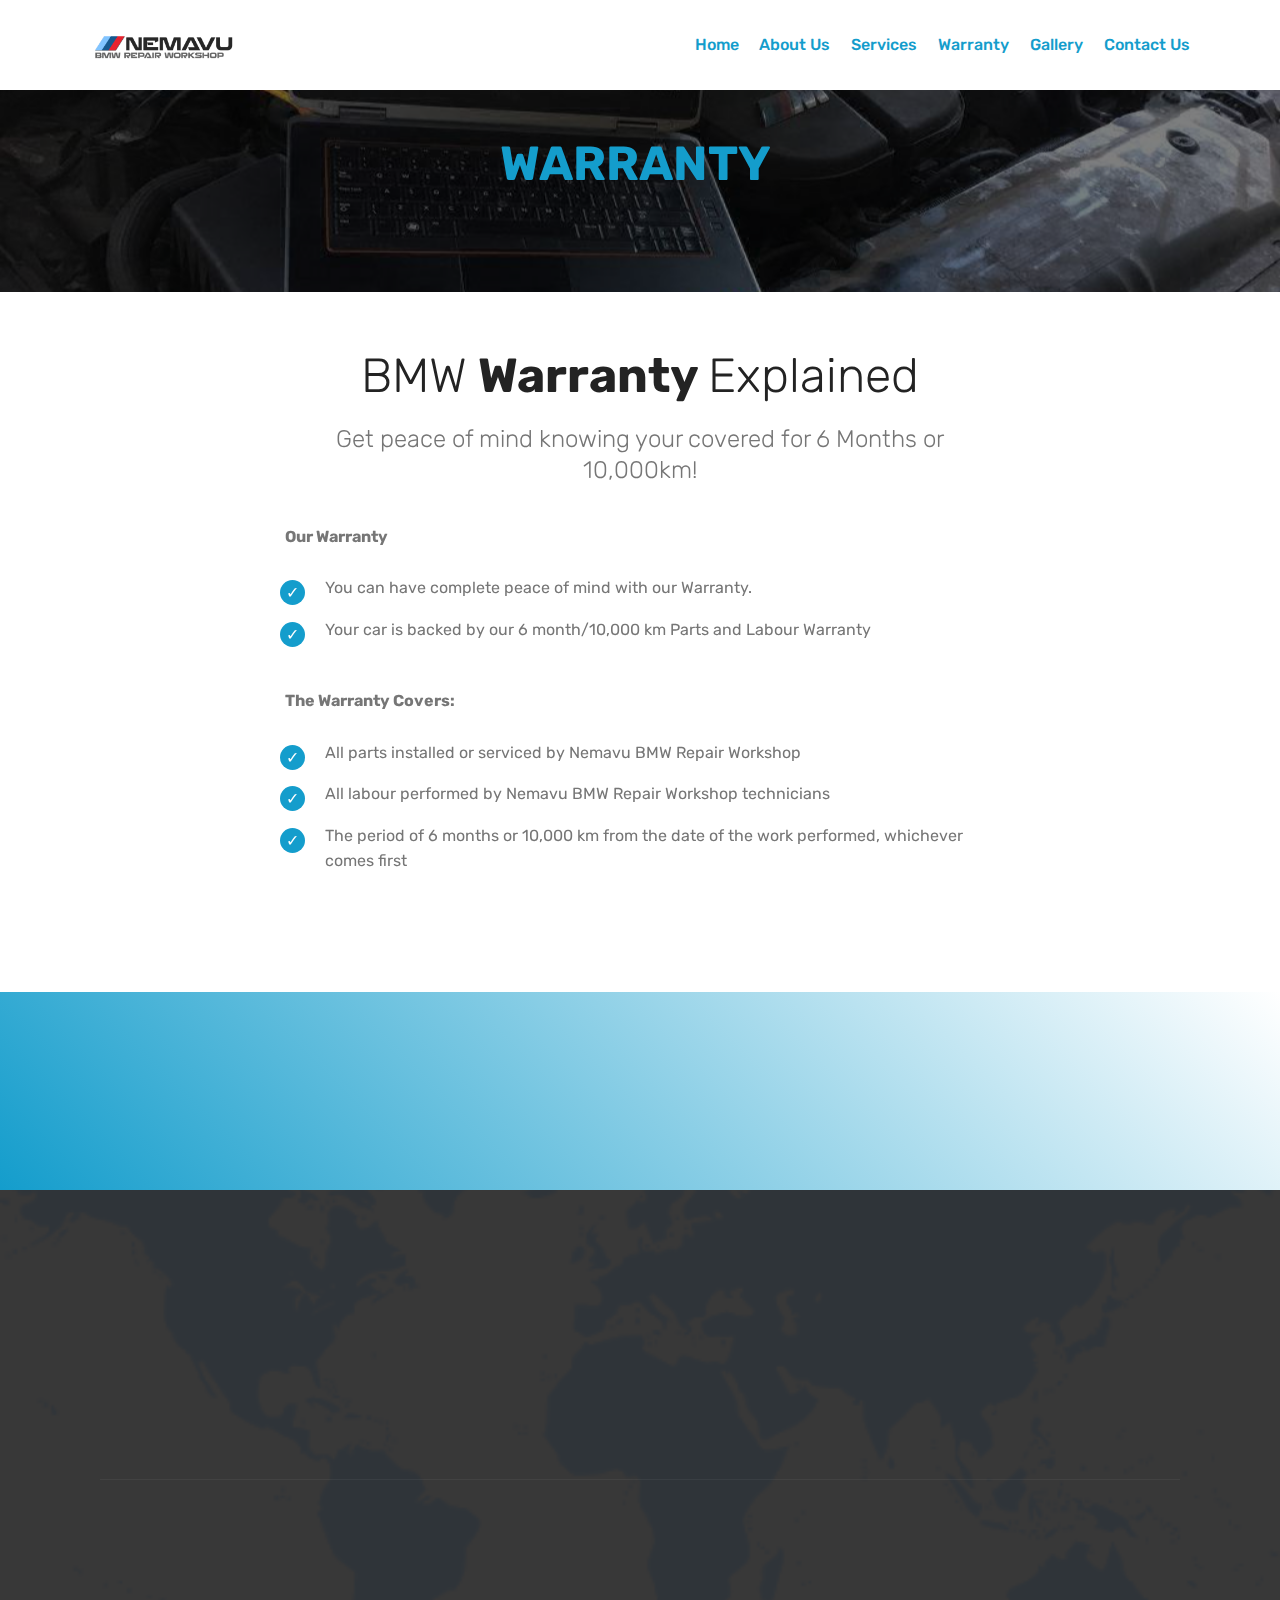
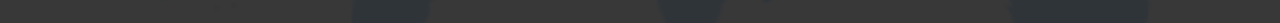
<file: warranty.html>
<!DOCTYPE html>
<html >
<head>
  <!-- Site made with Mobirise Website Builder v4.8.3, https://mobirise.com -->
  <meta charset="UTF-8">
  <meta http-equiv="X-UA-Compatible" content="IE=edge">
  <meta name="generator" content="Mobirise v4.8.3, mobirise.com">
  <meta name="viewport" content="width=device-width, initial-scale=1, minimum-scale=1">
  <link rel="shortcut icon" href="assets/images/nemavu-website-logo-272x122.png" type="image/x-icon">
  <meta name="description" content="">
  <title>Warranty</title>
  <link rel="stylesheet" href="assets/web/assets/mobirise-icons/mobirise-icons.css">
  <link rel="stylesheet" href="assets/tether/tether.min.css">
  <link rel="stylesheet" href="assets/soundcloud-plugin/style.css">
  <link rel="stylesheet" href="assets/bootstrap/css/bootstrap.min.css">
  <link rel="stylesheet" href="assets/bootstrap/css/bootstrap-grid.min.css">
  <link rel="stylesheet" href="assets/bootstrap/css/bootstrap-reboot.min.css">
  <link rel="stylesheet" href="assets/socicon/css/styles.css">
  <link rel="stylesheet" href="assets/animatecss/animate.min.css">
  <link rel="stylesheet" href="assets/dropdown/css/style.css">
  <link rel="stylesheet" href="assets/theme/css/style.css">
  <link rel="stylesheet" href="assets/mobirise/css/mbr-additional.css" type="text/css">
  
  
  
</head>
<body>
  <section class="menu cid-rgKAQjt93x" once="menu" id="menu1-5k">

    

    <nav class="navbar navbar-expand beta-menu navbar-dropdown align-items-center navbar-fixed-top navbar-toggleable-sm">
        <button class="navbar-toggler navbar-toggler-right" type="button" data-toggle="collapse" data-target="#navbarSupportedContent" aria-controls="navbarSupportedContent" aria-expanded="false" aria-label="Toggle navigation">
            <div class="hamburger">
                <span></span>
                <span></span>
                <span></span>
                <span></span>
            </div>
        </button>
        <div class="menu-logo">
            <div class="navbar-brand">
                <span class="navbar-logo">
                    <a href="index.html">
                         <img src="assets/images/nemavu-website-logo-272x122.png" alt="Mobirise" title="" style="height: 4.6rem;">
                    </a>
                </span>
                
            </div>
        </div>
        <div class="collapse navbar-collapse" id="navbarSupportedContent">
            <ul class="navbar-nav nav-dropdown nav-right" data-app-modern-menu="true"><li class="nav-item">
                    <a class="nav-link link text-primary display-4" href="index.html">
                        
                        Home</a>
                </li><li class="nav-item"><a class="nav-link link text-primary display-4" href="about.html">
                        
                        About Us</a></li><li class="nav-item"><a class="nav-link link text-primary display-4" href="services.html">
                        
                        Services
                    </a></li><li class="nav-item"><a class="nav-link link text-primary display-4" href="warranty.html">
                        
                        Warranty</a></li>
                <li class="nav-item"><a class="nav-link link text-primary display-4" href="gallery.html">
                        
                        Gallery</a></li><li class="nav-item"><a class="nav-link link text-primary display-4" href="contact.html">
                        
                        Contact Us</a></li></ul>
            
        </div>
    </nav>
</section>

<section class="engine"><a href="https://mobiri.se/w">free html5 templates</a></section><section class="header1 cid-rgKAQdL57k mbr-parallax-background" id="header1-5f">

    

    <div class="mbr-overlay" style="opacity: 0.5; background-color: rgb(0, 0, 0);">
    </div>

    <div class="container">
        <div class="row justify-content-md-center">
            <div class="mbr-white col-md-10">
                <h1 class="mbr-section-title align-center mbr-bold pb-3 mbr-fonts-style display-2">WARRANTY&nbsp;</h1>
                
                
                
            </div>
        </div>
    </div>

</section>

<section class="mbr-section content4 cid-rgKAQf7Bkz" id="content4-5g">

    

    <div class="container">
        <div class="media-container-row">
            <div class="title col-12 col-md-8">
                <h2 class="align-center pb-3 mbr-fonts-style display-2">BMW <strong>Warranty </strong>Explained</h2>
                <h3 class="mbr-section-subtitle align-center mbr-light mbr-fonts-style display-5">Get peace of mind knowing your covered for 6 Months or 10,000km!</h3>
                
            </div>
        </div>
    </div>
</section>

<section class="mbr-section article content12 cid-rgKAQggf46" id="content12-5h">
     

    <div class="container">
        <div class="media-container-row">
            <div class="mbr-text counter-container col-12 col-md-8 mbr-fonts-style display-7">
                <div><strong>Our Warranty</strong></div><div><strong><br></strong></div><ul>
                    <li>You can have complete peace of mind with our Warranty.</li>
                    <li>Your car is backed by our 6 month/10,000 km Parts and Labour Warranty</li>
                </ul>
            </div>
        </div>
    </div>
</section>

<section class="mbr-section article content12 cid-rgKAQheeUY" id="content12-5i">
     

    <div class="container">
        <div class="media-container-row">
            <div class="mbr-text counter-container col-12 col-md-8 mbr-fonts-style display-7">
                <div><strong>The Warranty Covers:</strong></div><div><strong><br></strong></div><ul>
                    
                    <li>All parts installed or serviced by Nemavu BMW Repair Workshop</li>
                    <li>All labour performed by Nemavu BMW Repair Workshop technicians</li><li>The period of 6 months or 10,000 km from the date of the work performed, whichever comes first</li><li>We must be given first chance of repair and to adjudicate on any issues</li>
                </ul>
            </div>
        </div>
    </div>
</section>

<section class="mbr-section info1 cid-rgKAQib4xU" id="info1-5j">

    

    
    <div class="container">
        <div class="row justify-content-center content-row">
            <div class="media-container-column title col-12 col-lg-7 col-md-6">
                <h3 class="mbr-section-subtitle align-left mbr-light pb-3 mbr-fonts-style display-7">Why not get in touch with us if you’re not sure and have a question to ask?</h3>
                <h2 class="align-left mbr-bold mbr-fonts-style display-2">
                    GET IN TOUCH</h2>
            </div>
            <div class="media-container-column col-12 col-lg-3 col-md-4">
                <div class="mbr-section-btn align-right py-4"><a class="btn btn-primary display-4" href="contact.html">Contact Us</a></div>
            </div>
        </div>
    </div>
</section>

<section class="cid-rgKAQkxiMc" id="footer1-5l">

    

    <div class="mbr-overlay" style="background-color: rgb(35, 35, 35); opacity: 0.9;"></div>

    <div class="container">
        <div class="media-container-row content text-white">
            <div class="col-12 col-md-3">
                <div class="media-wrap">
                    
                        <a href="index.html"><img src="assets/images/nemavu-logo-2-428x191.png" alt="Mobirise" title=""></a>
                    
                </div>
            </div>
            <div class="col-12 col-md-3 mbr-fonts-style display-7">
                <h5 class="pb-3"><strong>
                    Address
                </strong></h5>
                <p class="mbr-text">36 Spoorweg, 1619 Kempton Park, Gauteng</p>
            </div>
            <div class="col-12 col-md-3 mbr-fonts-style display-7">
                <h5 class="pb-3"><strong>
                    Contacts
                </strong></h5>
                <p class="mbr-text"><strong>
                    Email:</strong> info@nemavu.co.za &nbsp; &nbsp; &nbsp; &nbsp; &nbsp; &nbsp;<br><strong>Phone:</strong> <a href="tel:+27-81-326-3158">081 326 3158</a> &nbsp; &nbsp; &nbsp; &nbsp; &nbsp; &nbsp; &nbsp; &nbsp; &nbsp; &nbsp;<br><br></p>
            </div>
            <div class="col-12 col-md-3 mbr-fonts-style display-7">
                <h5 class="pb-3"><strong>
                    Navigation</strong></h5>
                <p class="mbr-text"><a href="index.html">Home</a><br><a href="about.html">About Us</a><br><a href="services.html">Services</a><br><a href="warranty.html">Warranty</a><br><a href="gallery.html">Gallery</a><br><a href="contact.html">Contact Us</a></p>
            </div>
        </div>
        <div class="footer-lower">
            <div class="media-container-row">
                <div class="col-sm-12">
                    <hr>
                </div>
            </div>
            <div class="media-container-row mbr-white">
                <div class="col-sm-6 copyright">
                    <p class="mbr-text mbr-fonts-style display-7">
                        © Copyright 2019 Nemavu BMW Repairs Workshop - All Rights Reserved
                    </p>
                </div>
                <div class="col-md-6">
                    <div class="social-list align-right">
                        <div class="soc-item">
                            <a href="https://facebook.com/nemavubmwrepair" target="_blank">
                                <span class="mbr-iconfont mbr-iconfont-social socicon-facebook socicon"></span>
                            </a>
                        </div>
                        
                        
                        
                        
                        
                    </div>
                </div>
            </div>
        </div>
    </div>
</section>


  <script src="assets/web/assets/jquery/jquery.min.js"></script>
  <script src="assets/popper/popper.min.js"></script>
  <script src="assets/tether/tether.min.js"></script>
  <script src="assets/bootstrap/js/bootstrap.min.js"></script>
  <script src="assets/smoothscroll/smooth-scroll.js"></script>
  <script src="assets/viewportchecker/jquery.viewportchecker.js"></script>
  <script src="assets/dropdown/js/script.min.js"></script>
  <script src="assets/touchswipe/jquery.touch-swipe.min.js"></script>
  <script src="assets/parallax/jarallax.min.js"></script>
  <script src="assets/theme/js/script.js"></script>
  
  
  <input name="animation" type="hidden">
  </body>
</html>
</file>
<file: assets/web/assets/mobirise-icons/mobirise-icons.css>
@font-face {
  font-family: 'MobiriseIcons';
  src:  url('mobirise-icons.eot?spat4u');
  src:  url('mobirise-icons.eot?spat4u#iefix') format('embedded-opentype'),
    url('mobirise-icons.ttf?spat4u') format('truetype'),
    url('mobirise-icons.woff?spat4u') format('woff'),
    url('mobirise-icons.svg?spat4u#MobiriseIcons') format('svg');
  font-weight: normal;
  font-style: normal;
}

[class^="mbri-"], [class*=" mbri-"] {
  /* use !important to prevent issues with browser extensions that change fonts */
  font-family: MobiriseIcons !important;
  speak: none;
  font-style: normal;
  font-weight: normal;
  font-variant: normal;
  text-transform: none;
  line-height: 1;

  /* Better Font Rendering =========== */
  -webkit-font-smoothing: antialiased;
  -moz-osx-font-smoothing: grayscale;
}

.mbri-add-submenu:before {
  content: "\e900";
}
.mbri-alert:before {
  content: "\e901";
}
.mbri-align-center:before {
  content: "\e902";
}
.mbri-align-justify:before {
  content: "\e903";
}
.mbri-align-left:before {
  content: "\e904";
}
.mbri-align-right:before {
  content: "\e905";
}
.mbri-android:before {
  content: "\e906";
}
.mbri-apple:before {
  content: "\e907";
}
.mbri-arrow-down:before {
  content: "\e908";
}
.mbri-arrow-next:before {
  content: "\e909";
}
.mbri-arrow-prev:before {
  content: "\e90a";
}
.mbri-arrow-up:before {
  content: "\e90b";
}
.mbri-bold:before {
  content: "\e90c";
}
.mbri-bookmark:before {
  content: "\e90d";
}
.mbri-bootstrap:before {
  content: "\e90e";
}
.mbri-briefcase:before {
  content: "\e90f";
}
.mbri-browse:before {
  content: "\e910";
}
.mbri-bulleted-list:before {
  content: "\e911";
}
.mbri-calendar:before {
  content: "\e912";
}
.mbri-camera:before {
  content: "\e913";
}
.mbri-cart-add:before {
  content: "\e914";
}
.mbri-cart-full:before {
  content: "\e915";
}
.mbri-cash:before {
  content: "\e916";
}
.mbri-change-style:before {
  content: "\e917";
}
.mbri-chat:before {
  content: "\e918";
}
.mbri-clock:before {
  content: "\e919";
}
.mbri-close:before {
  content: "\e91a";
}
.mbri-cloud:before {
  content: "\e91b";
}
.mbri-code:before {
  content: "\e91c";
}
.mbri-contact-form:before {
  content: "\e91d";
}
.mbri-credit-card:before {
  content: "\e91e";
}
.mbri-cursor-click:before {
  content: "\e91f";
}
.mbri-cust-feedback:before {
  content: "\e920";
}
.mbri-database:before {
  content: "\e921";
}
.mbri-delivery:before {
  content: "\e922";
}
.mbri-desktop:before {
  content: "\e923";
}
.mbri-devices:before {
  content: "\e924";
}
.mbri-down:before {
  content: "\e925";
}
.mbri-download:before {
  content: "\e989";
}
.mbri-drag-n-drop:before {
  content: "\e927";
}
.mbri-drag-n-drop2:before {
  content: "\e928";
}
.mbri-edit:before {
  content: "\e929";
}
.mbri-edit2:before {
  content: "\e92a";
}
.mbri-error:before {
  content: "\e92b";
}
.mbri-extension:before {
  content: "\e92c";
}
.mbri-features:before {
  content: "\e92d";
}
.mbri-file:before {
  content: "\e92e";
}
.mbri-flag:before {
  content: "\e92f";
}
.mbri-folder:before {
  content: "\e930";
}
.mbri-gift:before {
  content: "\e931";
}
.mbri-github:before {
  content: "\e932";
}
.mbri-globe:before {
  content: "\e933";
}
.mbri-globe-2:before {
  content: "\e934";
}
.mbri-growing-chart:before {
  content: "\e935";
}
.mbri-hearth:before {
  content: "\e936";
}
.mbri-help:before {
  content: "\e937";
}
.mbri-home:before {
  content: "\e938";
}
.mbri-hot-cup:before {
  content: "\e939";
}
.mbri-idea:before {
  content: "\e93a";
}
.mbri-image-gallery:before {
  content: "\e93b";
}
.mbri-image-slider:before {
  content: "\e93c";
}
.mbri-info:before {
  content: "\e93d";
}
.mbri-italic:before {
  content: "\e93e";
}
.mbri-key:before {
  content: "\e93f";
}
.mbri-laptop:before {
  content: "\e940";
}
.mbri-layers:before {
  content: "\e941";
}
.mbri-left-right:before {
  content: "\e942";
}
.mbri-left:before {
  content: "\e943";
}
.mbri-letter:before {
  content: "\e944";
}
.mbri-like:before {
  content: "\e945";
}
.mbri-link:before {
  content: "\e946";
}
.mbri-lock:before {
  content: "\e947";
}
.mbri-login:before {
  content: "\e948";
}
.mbri-logout:before {
  content: "\e949";
}
.mbri-magic-stick:before {
  content: "\e94a";
}
.mbri-map-pin:before {
  content: "\e94b";
}
.mbri-menu:before {
  content: "\e94c";
}
.mbri-mobile:before {
  content: "\e94d";
}
.mbri-mobile2:before {
  content: "\e94e";
}
.mbri-mobirise:before {
  content: "\e94f";
}
.mbri-more-horizontal:before {
  content: "\e950";
}
.mbri-more-vertical:before {
  content: "\e951";
}
.mbri-music:before {
  content: "\e952";
}
.mbri-new-file:before {
  content: "\e953";
}
.mbri-numbered-list:before {
  content: "\e954";
}
.mbri-opened-folder:before {
  content: "\e955";
}
.mbri-pages:before {
  content: "\e956";
}
.mbri-paper-plane:before {
  content: "\e957";
}
.mbri-paperclip:before {
  content: "\e958";
}
.mbri-photo:before {
  content: "\e959";
}
.mbri-photos:before {
  content: "\e95a";
}
.mbri-pin:before {
  content: "\e95b";
}
.mbri-play:before {
  content: "\e95c";
}
.mbri-plus:before {
  content: "\e95d";
}
.mbri-preview:before {
  content: "\e95e";
}
.mbri-print:before {
  content: "\e95f";
}
.mbri-protect:before {
  content: "\e960";
}
.mbri-question:before {
  content: "\e961";
}
.mbri-quote-left:before {
  content: "\e962";
}
.mbri-quote-right:before {
  content: "\e963";
}
.mbri-refresh:before {
  content: "\e964";
}
.mbri-responsive:before {
  content: "\e965";
}
.mbri-right:before {
  content: "\e966";
}
.mbri-rocket:before {
  content: "\e967";
}
.mbri-sad-face:before {
  content: "\e968";
}
.mbri-sale:before {
  content: "\e969";
}
.mbri-save:before {
  content: "\e96a";
}
.mbri-search:before {
  content: "\e96b";
}
.mbri-setting:before {
  content: "\e96c";
}
.mbri-setting2:before {
  content: "\e96d";
}
.mbri-setting3:before {
  content: "\e96e";
}
.mbri-share:before {
  content: "\e96f";
}
.mbri-shopping-bag:before {
  content: "\e970";
}
.mbri-shopping-basket:before {
  content: "\e971";
}
.mbri-shopping-cart:before {
  content: "\e972";
}
.mbri-sites:before {
  content: "\e973";
}
.mbri-smile-face:before {
  content: "\e974";
}
.mbri-speed:before {
  content: "\e975";
}
.mbri-star:before {
  content: "\e976";
}
.mbri-success:before {
  content: "\e977";
}
.mbri-sun:before {
  content: "\e978";
}
.mbri-sun2:before {
  content: "\e979";
}
.mbri-tablet:before {
  content: "\e97a";
}
.mbri-tablet-vertical:before {
  content: "\e97b";
}
.mbri-target:before {
  content: "\e97c";
}
.mbri-timer:before {
  content: "\e97d";
}
.mbri-to-ftp:before {
  content: "\e97e";
}
.mbri-to-local-drive:before {
  content: "\e97f";
}
.mbri-touch-swipe:before {
  content: "\e980";
}
.mbri-touch:before {
  content: "\e981";
}
.mbri-trash:before {
  content: "\e982";
}
.mbri-underline:before {
  content: "\e983";
}
.mbri-unlink:before {
  content: "\e984";
}
.mbri-unlock:before {
  content: "\e985";
}
.mbri-up-down:before {
  content: "\e986";
}
.mbri-up:before {
  content: "\e987";
}
.mbri-update:before {
  content: "\e988";
}
.mbri-upload:before {
 content: "\e926"; 
}
.mbri-user:before {
  content: "\e98a";
}
.mbri-user2:before {
  content: "\e98b";
}
.mbri-users:before {
  content: "\e98c";
}
.mbri-video:before {
  content: "\e98d";
}
.mbri-video-play:before {
  content: "\e98e";
}
.mbri-watch:before {
  content: "\e98f";
}
.mbri-website-theme:before {
  content: "\e990";
}
.mbri-wifi:before {
  content: "\e991";
}
.mbri-windows:before {
  content: "\e992";
}
.mbri-zoom-out:before {
  content: "\e993";
}
.mbri-redo:before {
  content: "\e994";
}
.mbri-undo:before {
  content: "\e995";
}
</file>
<file: assets/soundcloud-plugin/style.css>
.addons-container {
  position: relative;
  margin-left: auto;
  margin-right: auto;
  padding-right: 15px;
  padding-left: 15px; }
  @media (min-width: 576px) {
    .addons-container {
      padding-right: 15px;
      padding-left: 15px; } }
  @media (min-width: 768px) {
    .addons-container {
      padding-right: 15px;
      padding-left: 15px; } }
  @media (min-width: 992px) {
    .addons-container {
      padding-right: 15px;
      padding-left: 15px; } }
  @media (min-width: 1200px) {
    .addons-container {
      padding-right: 15px;
      padding-left: 15px; } }
  @media (min-width: 576px) {
    .addons-container {
      width: 540px;
      max-width: 100%; } }
  @media (min-width: 768px) {
    .addons-container {
      width: 720px;
      max-width: 100%; } }
  @media (min-width: 992px) {
    .addons-container {
      width: 960px;
      max-width: 100%; } }
  @media (min-width: 1200px) {
    .addons-container {
      width: 1140px;
      max-width: 100%; } }

.addons-container-inner{
    position: relative;
    width: 100%;
    min-height: 1px;
    padding-right: 15px;
    padding-left: 15px;
}
@media (min-width: 567px) {
    .addons-container-inner{
        -ms-flex: 0 0 66.666667%;
        flex: 0 0 66.666667%;
        max-width: 66.666667%;
    }
}
.addons-row{
    display: flex;
    justify-content:center;
}
</file>
<file: assets/socicon/css/styles.css>
@charset "UTF-8";

@font-face {
  font-family: "socicon";
  src:url("../fonts/socicon.eot");
  src:url("../fonts/socicon.eot?#iefix") format("embedded-opentype"),
    url("../fonts/socicon.woff") format("woff"),
    url("../fonts/socicon.ttf") format("truetype"),
    url("../fonts/socicon.svg#socicon") format("svg");
  font-weight: normal;
  font-style: normal;

}

[data-icon]:before {
  font-family: "socicon" !important;
  content: attr(data-icon);
  font-style: normal !important;
  font-weight: normal !important;
  font-variant: normal !important;
  text-transform: none !important;
  speak: none;
  line-height: 1;
  -webkit-font-smoothing: antialiased;
  -moz-osx-font-smoothing: grayscale;
}

[class^="socicon-"]:before,
[class*=" socicon-"]:before {
  font-family: "socicon" !important;
  font-style: normal !important;
  font-weight: normal !important;
  font-variant: normal !important;
  text-transform: none !important;
  speak: none;
  line-height: 1;
  -webkit-font-smoothing: antialiased;
  -moz-osx-font-smoothing: grayscale;
}

.socicon-modelmayhem:before {
  content: "\e000";
}
.socicon-mixcloud:before {
  content: "\e001";
}
.socicon-drupal:before {
  content: "\e002";
}
.socicon-swarm:before {
  content: "\e003";
}
.socicon-istock:before {
  content: "\e004";
}
.socicon-yammer:before {
  content: "\e005";
}
.socicon-ello:before {
  content: "\e006";
}
.socicon-stackoverflow:before {
  content: "\e007";
}
.socicon-persona:before {
  content: "\e008";
}
.socicon-triplej:before {
  content: "\e009";
}
.socicon-houzz:before {
  content: "\e00a";
}
.socicon-rss:before {
  content: "\e00b";
}
.socicon-paypal:before {
  content: "\e00c";
}
.socicon-odnoklassniki:before {
  content: "\e00d";
}
.socicon-airbnb:before {
  content: "\e00e";
}
.socicon-periscope:before {
  content: "\e00f";
}
.socicon-outlook:before {
  content: "\e010";
}
.socicon-coderwall:before {
  content: "\e011";
}
.socicon-tripadvisor:before {
  content: "\e012";
}
.socicon-appnet:before {
  content: "\e013";
}
.socicon-goodreads:before {
  content: "\e014";
}
.socicon-tripit:before {
  content: "\e015";
}
.socicon-lanyrd:before {
  content: "\e016";
}
.socicon-slideshare:before {
  content: "\e017";
}
.socicon-buffer:before {
  content: "\e018";
}
.socicon-disqus:before {
  content: "\e019";
}
.socicon-vkontakte:before {
  content: "\e01a";
}
.socicon-whatsapp:before {
  content: "\e01b";
}
.socicon-patreon:before {
  content: "\e01c";
}
.socicon-storehouse:before {
  content: "\e01d";
}
.socicon-pocket:before {
  content: "\e01e";
}
.socicon-mail:before {
  content: "\e01f";
}
.socicon-blogger:before {
  content: "\e020";
}
.socicon-technorati:before {
  content: "\e021";
}
.socicon-reddit:before {
  content: "\e022";
}
.socicon-dribbble:before {
  content: "\e023";
}
.socicon-stumbleupon:before {
  content: "\e024";
}
.socicon-digg:before {
  content: "\e025";
}
.socicon-envato:before {
  content: "\e026";
}
.socicon-behance:before {
  content: "\e027";
}
.socicon-delicious:before {
  content: "\e028";
}
.socicon-deviantart:before {
  content: "\e029";
}
.socicon-forrst:before {
  content: "\e02a";
}
.socicon-play:before {
  content: "\e02b";
}
.socicon-zerply:before {
  content: "\e02c";
}
.socicon-wikipedia:before {
  content: "\e02d";
}
.socicon-apple:before {
  content: "\e02e";
}
.socicon-flattr:before {
  content: "\e02f";
}
.socicon-github:before {
  content: "\e030";
}
.socicon-renren:before {
  content: "\e031";
}
.socicon-friendfeed:before {
  content: "\e032";
}
.socicon-newsvine:before {
  content: "\e033";
}
.socicon-identica:before {
  content: "\e034";
}
.socicon-bebo:before {
  content: "\e035";
}
.socicon-zynga:before {
  content: "\e036";
}
.socicon-steam:before {
  content: "\e037";
}
.socicon-xbox:before {
  content: "\e038";
}
.socicon-windows:before {
  content: "\e039";
}
.socicon-qq:before {
  content: "\e03a";
}
.socicon-douban:before {
  content: "\e03b";
}
.socicon-meetup:before {
  content: "\e03c";
}
.socicon-playstation:before {
  content: "\e03d";
}
.socicon-android:before {
  content: "\e03e";
}
.socicon-snapchat:before {
  content: "\e03f";
}
.socicon-twitter:before {
  content: "\e040";
}
.socicon-facebook:before {
  content: "\e041";
}
.socicon-googleplus:before {
  content: "\e042";
}
.socicon-pinterest:before {
  content: "\e043";
}
.socicon-foursquare:before {
  content: "\e044";
}
.socicon-yahoo:before {
  content: "\e045";
}
.socicon-skype:before {
  content: "\e046";
}
.socicon-yelp:before {
  content: "\e047";
}
.socicon-feedburner:before {
  content: "\e048";
}
.socicon-linkedin:before {
  content: "\e049";
}
.socicon-viadeo:before {
  content: "\e04a";
}
.socicon-xing:before {
  content: "\e04b";
}
.socicon-myspace:before {
  content: "\e04c";
}
.socicon-soundcloud:before {
  content: "\e04d";
}
.socicon-spotify:before {
  content: "\e04e";
}
.socicon-grooveshark:before {
  content: "\e04f";
}
.socicon-lastfm:before {
  content: "\e050";
}
.socicon-youtube:before {
  content: "\e051";
}
.socicon-vimeo:before {
  content: "\e052";
}
.socicon-dailymotion:before {
  content: "\e053";
}
.socicon-vine:before {
  content: "\e054";
}
.socicon-flickr:before {
  content: "\e055";
}
.socicon-500px:before {
  content: "\e056";
}
.socicon-wordpress:before {
  content: "\e058";
}
.socicon-tumblr:before {
  content: "\e059";
}
.socicon-twitch:before {
  content: "\e05a";
}
.socicon-8tracks:before {
  content: "\e05b";
}
.socicon-amazon:before {
  content: "\e05c";
}
.socicon-icq:before {
  content: "\e05d";
}
.socicon-smugmug:before {
  content: "\e05e";
}
.socicon-ravelry:before {
  content: "\e05f";
}
.socicon-weibo:before {
  content: "\e060";
}
.socicon-baidu:before {
  content: "\e061";
}
.socicon-angellist:before {
  content: "\e062";
}
.socicon-ebay:before {
  content: "\e063";
}
.socicon-imdb:before {
  content: "\e064";
}
.socicon-stayfriends:before {
  content: "\e065";
}
.socicon-residentadvisor:before {
  content: "\e066";
}
.socicon-google:before {
  content: "\e067";
}
.socicon-yandex:before {
  content: "\e068";
}
.socicon-sharethis:before {
  content: "\e069";
}
.socicon-bandcamp:before {
  content: "\e06a";
}
.socicon-itunes:before {
  content: "\e06b";
}
.socicon-deezer:before {
  content: "\e06c";
}
.socicon-telegram:before {
  content: "\e06e";
}
.socicon-openid:before {
  content: "\e06f";
}
.socicon-amplement:before {
  content: "\e070";
}
.socicon-viber:before {
  content: "\e071";
}
.socicon-zomato:before {
  content: "\e072";
}
.socicon-draugiem:before {
  content: "\e074";
}
.socicon-endomodo:before {
  content: "\e075";
}
.socicon-filmweb:before {
  content: "\e076";
}
.socicon-stackexchange:before {
  content: "\e077";
}
.socicon-wykop:before {
  content: "\e078";
}
.socicon-teamspeak:before {
  content: "\e079";
}
.socicon-teamviewer:before {
  content: "\e07a";
}
.socicon-ventrilo:before {
  content: "\e07b";
}
.socicon-younow:before {
  content: "\e07c";
}
.socicon-raidcall:before {
  content: "\e07d";
}
.socicon-mumble:before {
  content: "\e07e";
}
.socicon-medium:before {
  content: "\e06d";
}
.socicon-bebee:before {
  content: "\e07f";
}
.socicon-hitbox:before {
  content: "\e080";
}
.socicon-reverbnation:before {
  content: "\e081";
}
.socicon-formulr:before {
  content: "\e082";
}
.socicon-instagram:before {
  content: "\e057";
}
.socicon-battlenet:before {
  content: "\e083";
}
.socicon-chrome:before {
  content: "\e084";
}
.socicon-discord:before {
  content: "\e086";
}
.socicon-issuu:before {
  content: "\e087";
}
.socicon-macos:before {
  content: "\e088";
}
.socicon-firefox:before {
  content: "\e089";
}
.socicon-opera:before {
  content: "\e08d";
}
.socicon-keybase:before {
  content: "\e090";
}
.socicon-alliance:before {
  content: "\e091";
}
.socicon-livejournal:before {
  content: "\e092";
}
.socicon-googlephotos:before {
  content: "\e093";
}
.socicon-horde:before {
  content: "\e094";
}
.socicon-etsy:before {
  content: "\e095";
}
.socicon-zapier:before {
  content: "\e096";
}
.socicon-google-scholar:before {
  content: "\e097";
}
.socicon-researchgate:before {
  content: "\e098";
}
.socicon-wechat:before {
  content: "\e099";
}
.socicon-strava:before {
  content: "\e09a";
}
.socicon-line:before {
  content: "\e09b";
}
.socicon-lyft:before {
  content: "\e09c";
}
.socicon-uber:before {
  content: "\e09d";
}
.socicon-songkick:before {
  content: "\e09e";
}
.socicon-viewbug:before {
  content: "\e09f";
}
.socicon-googlegroups:before {
  content: "\e0a0";
}
.socicon-quora:before {
  content: "\e073";
}
.socicon-diablo:before {
  content: "\e085";
}
.socicon-blizzard:before {
  content: "\e0a1";
}
.socicon-hearthstone:before {
  content: "\e08b";
}
.socicon-heroes:before {
  content: "\e08a";
}
.socicon-overwatch:before {
  content: "\e08c";
}
.socicon-warcraft:before {
  content: "\e08e";
}
.socicon-starcraft:before {
  content: "\e08f";
}
.socicon-beam:before {
  content: "\e0a2";
}
.socicon-curse:before {
  content: "\e0a3";
}
.socicon-player:before {
  content: "\e0a4";
}
.socicon-streamjar:before {
  content: "\e0a5";
}
.socicon-nintendo:before {
  content: "\e0a6";
}
.socicon-hellocoton:before {
  content: "\e0a7";
}
</file>
<file: assets/dropdown/css/style.css>
.navbar-dropdown {
  left: 0;
  padding: 0;
  position: absolute;
  right: 0;
  top: 0;
  transition: all 0.45s ease;
  z-index: 1030;
  background: #282828; }
  .navbar-dropdown .navbar-logo {
    margin-right: 0.8rem;
    transition: margin 0.3s ease-in-out;
    vertical-align: middle; }
    .navbar-dropdown .navbar-logo img {
      height: 3.125rem;
      transition: all 0.3s ease-in-out; }
    .navbar-dropdown .navbar-logo.mbr-iconfont {
      font-size: 3.125rem;
      line-height: 3.125rem; }
  .navbar-dropdown .navbar-caption {
    font-weight: 700;
    white-space: normal;
    vertical-align: -4px;
    line-height: 3.125rem !important; }
    .navbar-dropdown .navbar-caption, .navbar-dropdown .navbar-caption:hover {
      color: inherit;
      text-decoration: none; }
  .navbar-dropdown .mbr-iconfont + .navbar-caption {
    vertical-align: -1px; }
  .navbar-dropdown.navbar-fixed-top {
    position: fixed; }
  .navbar-dropdown .navbar-brand span {
    vertical-align: -4px; }
  .navbar-dropdown.bg-color.transparent {
    background: none; }
  .navbar-dropdown.navbar-short .navbar-brand {
    padding: 0.625rem 0; }
    .navbar-dropdown.navbar-short .navbar-brand span {
      vertical-align: -1px; }
  .navbar-dropdown.navbar-short .navbar-caption {
    line-height: 2.375rem !important;
    vertical-align: -2px; }
  .navbar-dropdown.navbar-short .navbar-logo {
    margin-right: 0.5rem; }
    .navbar-dropdown.navbar-short .navbar-logo img {
      height: 2.375rem; }
    .navbar-dropdown.navbar-short .navbar-logo.mbr-iconfont {
      font-size: 2.375rem;
      line-height: 2.375rem; }
  .navbar-dropdown.navbar-short .mbr-table-cell {
    height: 3.625rem; }
  .navbar-dropdown .navbar-close {
    left: 0.6875rem;
    position: fixed;
    top: 0.75rem;
    z-index: 1000; }
  .navbar-dropdown .hamburger-icon {
    content: "";
    display: inline-block;
    vertical-align: middle;
    width: 16px;
    -webkit-box-shadow: 0 -6px 0 1px #282828,0 0 0 1px #282828,0 6px 0 1px #282828;
    -moz-box-shadow: 0 -6px 0 1px #282828,0 0 0 1px #282828,0 6px 0 1px #282828;
    box-shadow: 0 -6px 0 1px #282828,0 0 0 1px #282828,0 6px 0 1px #282828; }

.dropdown-menu .dropdown-toggle[data-toggle="dropdown-submenu"]::after {
  border-bottom: 0.35em solid transparent;
  border-left: 0.35em solid;
  border-right: 0;
  border-top: 0.35em solid transparent;
  margin-left: 0.3rem; }

.dropdown-menu .dropdown-item:focus {
  outline: 0; }

.nav-dropdown {
  font-size: 0.75rem;
  font-weight: 500;
  height: auto !important; }
  .nav-dropdown .nav-btn {
    padding-left: 1rem; }
  .nav-dropdown .link {
    margin: .667em 1.667em;
    font-weight: 500;
    padding: 0;
    transition: color .2s ease-in-out; }
    .nav-dropdown .link.dropdown-toggle {
      margin-right: 2.583em; }
      .nav-dropdown .link.dropdown-toggle::after {
        margin-left: .25rem;
        border-top: 0.35em solid;
        border-right: 0.35em solid transparent;
        border-left: 0.35em solid transparent;
        border-bottom: 0; }
      .nav-dropdown .link.dropdown-toggle[aria-expanded="true"] {
        margin: 0;
        padding: 0.667em 3.263em  0.667em 1.667em; }
  .nav-dropdown .link::after,
  .nav-dropdown .dropdown-item::after {
    color: inherit; }
  .nav-dropdown .btn {
    font-size: 0.75rem;
    font-weight: 700;
    letter-spacing: 0;
    margin-bottom: 0;
    padding-left: 1.25rem;
    padding-right: 1.25rem; }
  .nav-dropdown .dropdown-menu {
    border-radius: 0;
    border: 0;
    left: 0;
    margin: 0;
    padding-bottom: 1.25rem;
    padding-top: 1.25rem;
    position: relative; }
  .nav-dropdown .dropdown-submenu {
    margin-left: 0.125rem;
    top: 0; }
  .nav-dropdown .dropdown-item {
    font-weight: 500;
    line-height: 2;
    padding: 0.3846em 4.615em 0.3846em 1.5385em;
    position: relative;
    transition: color .2s ease-in-out, background-color .2s ease-in-out; }
    .nav-dropdown .dropdown-item::after {
      margin-top: -0.3077em;
      position: absolute;
      right: 1.1538em;
      top: 50%; }
    .nav-dropdown .dropdown-item:focus, .nav-dropdown .dropdown-item:hover {
      background: none; }

@media (max-width: 767px) {
  .nav-dropdown.navbar-toggleable-sm {
    bottom: 0;
    display: none;
    left: 0;
    overflow-x: hidden;
    position: fixed;
    top: 0;
    transform: translateX(-100%);
    -ms-transform: translateX(-100%);
    -webkit-transform: translateX(-100%);
    width: 18.75rem;
    z-index: 999; } }
.nav-dropdown.navbar-toggleable-xl {
  bottom: 0;
  display: none;
  left: 0;
  overflow-x: hidden;
  position: fixed;
  top: 0;
  transform: translateX(-100%);
  -ms-transform: translateX(-100%);
  -webkit-transform: translateX(-100%);
  width: 18.75rem;
  z-index: 999; }

.nav-dropdown-sm {
  display: block !important;
  overflow-x: hidden;
  overflow: auto;
  padding-top: 3.875rem; }
  .nav-dropdown-sm::after {
    content: "";
    display: block;
    height: 3rem;
    width: 100%; }
  .nav-dropdown-sm.collapse.in ~ .navbar-close {
    display: block !important; }
  .nav-dropdown-sm.collapsing, .nav-dropdown-sm.collapse.in {
    transform: translateX(0);
    -ms-transform: translateX(0);
    -webkit-transform: translateX(0);
    transition: all 0.25s ease-out;
    -webkit-transition: all 0.25s ease-out;
    background: #282828; }
  .nav-dropdown-sm.collapsing[aria-expanded="false"] {
    transform: translateX(-100%);
    -ms-transform: translateX(-100%);
    -webkit-transform: translateX(-100%); }
  .nav-dropdown-sm .nav-item {
    display: block;
    margin-left: 0 !important;
    padding-left: 0; }
  .nav-dropdown-sm .link,
  .nav-dropdown-sm .dropdown-item {
    border-top: 1px dotted rgba(255, 255, 255, 0.1);
    font-size: 0.8125rem;
    line-height: 1.6;
    margin: 0 !important;
    padding: 0.875rem 2.4rem 0.875rem 1.5625rem !important;
    position: relative;
    white-space: normal; }
    .nav-dropdown-sm .link:focus, .nav-dropdown-sm .link:hover,
    .nav-dropdown-sm .dropdown-item:focus,
    .nav-dropdown-sm .dropdown-item:hover {
      background: rgba(0, 0, 0, 0.2) !important;
      color: #c0a375; }
  .nav-dropdown-sm .nav-btn {
    position: relative;
    padding: 1.5625rem 1.5625rem 0 1.5625rem; }
    .nav-dropdown-sm .nav-btn::before {
      border-top: 1px dotted rgba(255, 255, 255, 0.1);
      content: "";
      left: 0;
      position: absolute;
      top: 0;
      width: 100%; }
    .nav-dropdown-sm .nav-btn + .nav-btn {
      padding-top: 0.625rem; }
      .nav-dropdown-sm .nav-btn + .nav-btn::before {
        display: none; }
  .nav-dropdown-sm .btn {
    padding: 0.625rem 0; }
  .nav-dropdown-sm .dropdown-toggle[data-toggle="dropdown-submenu"]::after {
    margin-left: .25rem;
    border-top: 0.35em solid;
    border-right: 0.35em solid transparent;
    border-left: 0.35em solid transparent;
    border-bottom: 0; }
  .nav-dropdown-sm .dropdown-toggle[data-toggle="dropdown-submenu"][aria-expanded="true"]::after {
    border-top: 0;
    border-right: 0.35em solid transparent;
    border-left: 0.35em solid transparent;
    border-bottom: 0.35em solid; }
  .nav-dropdown-sm .dropdown-menu {
    margin: 0;
    padding: 0;
    position: relative;
    top: 0;
    left: 0;
    width: 100%;
    border: 0;
    float: none;
    border-radius: 0;
    background: none; }
  .nav-dropdown-sm .dropdown-submenu {
    left: 100%;
    margin-left: 0.125rem;
    margin-top: -1.25rem;
    top: 0; }

.navbar-toggleable-sm .nav-dropdown .dropdown-menu {
  position: absolute; }

.navbar-toggleable-sm .nav-dropdown .dropdown-submenu {
  left: 100%;
  margin-left: 0.125rem;
  margin-top: -1.25rem;
  top: 0; }

.navbar-toggleable-sm.opened .nav-dropdown .dropdown-menu {
  position: relative; }

.navbar-toggleable-sm.opened .nav-dropdown .dropdown-submenu {
  left: 0;
  margin-left: 00rem;
  margin-top: 0rem;
  top: 0; }

.is-builder .nav-dropdown.collapsing {
  transition: none !important; }

/*# sourceMappingURL=style.css.map */
</file>
<file: assets/theme/css/style.css>
/*!
 * Mobirise v4 theme (https://mobirise.com/)
 * Copyright 2017 Mobirise
 */section{background-color:#eeeeee}section,.container,.container-fluid{position:relative;word-wrap:break-word}a.mbr-iconfont:hover{text-decoration:none}.article .lead p,.article .lead ul,.article .lead ol,.article .lead pre,.article .lead blockquote{margin-bottom:0}a{font-style:normal;font-weight:400;cursor:pointer}a,a:hover{text-decoration:none}figure{margin-bottom:0}body{color:#232323}h1,h2,h3,h4,h5,h6,.h1,.h2,.h3,.h4,.h5,.h6,.display-1,.display-2,.display-3,.display-4{line-height:1;word-break:break-word;word-wrap:break-word}b,strong{font-weight:bold}blockquote{padding:10px 0 10px 20px;position:relative;border-left:2px solid;border-color:#ff3366}input:-webkit-autofill,input:-webkit-autofill:hover,input:-webkit-autofill:focus,input:-webkit-autofill:active{transition-delay:9999s;transition-property:background-color, color}textarea[type="hidden"]{display:none}body{position:relative}section{background-position:50% 50%;background-repeat:no-repeat;background-size:cover}section .mbr-background-video,section .mbr-background-video-preview{position:absolute;bottom:0;left:0;right:0;top:0}.hidden{visibility:hidden}.mbr-z-index20{z-index:20}/*! Base colors */.mbr-white{color:#ffffff}.mbr-black{color:#000000}.mbr-bg-white{background-color:#ffffff}.mbr-bg-black{background-color:#000000}/*! Text-aligns */.align-left{text-align:left}.align-center{text-align:center}.align-right{text-align:right}@media (max-width: 767px){.align-left,.align-center,.align-right,.mbr-section-btn,.mbr-section-title{text-align:center}}/*! Font-weight  */.mbr-light{font-weight:300}.mbr-regular{font-weight:400}.mbr-semibold{font-weight:500}.mbr-bold{font-weight:700}/*! Media  */.media-size-item{-webkit-flex:1 1 auto;-moz-flex:1 1 auto;-ms-flex:1 1 auto;-o-flex:1 1 auto;flex:1 1 auto}.media-content{-webkit-flex-basis:100%;flex-basis:100%}.media-container-row{display:-ms-flexbox;display:-webkit-flex;display:flex;-webkit-flex-direction:row;-ms-flex-direction:row;flex-direction:row;-webkit-flex-wrap:wrap;-ms-flex-wrap:wrap;flex-wrap:wrap;-webkit-justify-content:center;-ms-flex-pack:center;justify-content:center;-webkit-align-content:center;-ms-flex-line-pack:center;align-content:center;-webkit-align-items:start;-ms-flex-align:start;align-items:start}.media-container-row .media-size-item{width:400px}.media-container-column{display:-ms-flexbox;display:-webkit-flex;display:flex;-webkit-flex-direction:column;-ms-flex-direction:column;flex-direction:column;-webkit-flex-wrap:wrap;-ms-flex-wrap:wrap;flex-wrap:wrap;-webkit-justify-content:center;-ms-flex-pack:center;justify-content:center;-webkit-align-content:center;-ms-flex-line-pack:center;align-content:center;-webkit-align-items:stretch;-ms-flex-align:stretch;align-items:stretch}.media-container-column>*{width:100%}@media (min-width: 992px){.media-container-row{-webkit-flex-wrap:nowrap;-ms-flex-wrap:nowrap;flex-wrap:nowrap}}figure{overflow:hidden}figure[mbr-media-size]{transition:width 0.1s}.mbr-figure img,.mbr-figure iframe{display:block;width:100%}.card{background-color:transparent;border:none}.card-img{text-align:center;flex-shrink:0;-webkit-flex-shrink:0}.media{max-width:100%;margin:0 auto}.mbr-figure{-ms-flex-item-align:center;-ms-grid-row-align:center;-webkit-align-self:center;align-self:center}.media-container>div{max-width:100%}.mbr-figure img,.card-img img{width:100%}@media (max-width: 991px){.media-size-item{width:auto !important}.media{width:auto}.mbr-figure{width:100% !important}}/*! Buttons */.mbr-section-btn{margin-left:-.25rem;margin-right:-.25rem;font-size:0}nav .mbr-section-btn{margin-left:0rem;margin-right:0rem}/*! Btn icon margin */.btn .mbr-iconfont,.btn.btn-sm .mbr-iconfont{cursor:pointer;margin-right:0.5rem}.btn.btn-md .mbr-iconfont,.btn.btn-md .mbr-iconfont{margin-right:0.8rem}.mbr-regular{font-weight:400}.mbr-semibold{font-weight:500}.mbr-bold{font-weight:700}[type="submit"]{-webkit-appearance:none}/*! Full-screen */.mbr-fullscreen .mbr-overlay{min-height:100vh}.mbr-fullscreen{display:flex;display:-webkit-flex;display:-moz-flex;display:-ms-flex;display:-o-flex;align-items:center;-webkit-align-items:center;min-height:100vh;padding-top:3rem;padding-bottom:3rem}/*! Map */.map{height:25rem;position:relative}.map iframe{width:100%;height:100%}.form-asterisk{font-family:initial;position:absolute;top:-2px;font-weight:normal}/*! Scroll to top arrow */.mbr-arrow-up{bottom:25px;right:90px;position:fixed;text-align:right;z-index:5000;color:#ffffff;font-size:32px;transform:rotate(180deg);-webkit-transform:rotate(180deg)}.mbr-arrow-up a{background:rgba(0,0,0,0.2);border-radius:3px;color:#fff;display:inline-block;height:60px;width:60px;outline-style:none !important;position:relative;text-decoration:none;transition:all .3s ease-in-out;cursor:pointer;text-align:center}.mbr-arrow-up a:hover{background-color:rgba(0,0,0,0.4)}.mbr-arrow-up a i{line-height:60px}.mbr-arrow-up-icon{display:block;color:#fff}.mbr-arrow-up-icon::before{content:"\203a";display:inline-block;font-family:serif;font-size:32px;line-height:1;font-style:normal;position:relative;top:6px;left:-4px;-webkit-transform:rotate(-90deg);transform:rotate(-90deg)}/*! Arrow Down */.mbr-arrow{position:absolute;bottom:45px;left:50%;width:60px;height:60px;cursor:pointer;background-color:rgba(80,80,80,0.5);border-radius:50%;-webkit-transform:translateX(-50%);transform:translateX(-50%)}.mbr-arrow>a{display:inline-block;text-decoration:none;outline-style:none;-webkit-animation:arrowdown 1.7s ease-in-out infinite;animation:arrowdown 1.7s ease-in-out infinite}.mbr-arrow>a>i{position:absolute;top:-2px;left:15px;font-size:2rem}@keyframes arrowdown{0%{transform:translateY(0px);-webkit-transform:translateY(0px)}50%{transform:translateY(-5px);-webkit-transform:translateY(-5px)}100%{transform:translateY(0px);-webkit-transform:translateY(0px)}}@-webkit-keyframes arrowdown{0%{transform:translateY(0px);-webkit-transform:translateY(0px)}50%{transform:translateY(-5px);-webkit-transform:translateY(-5px)}100%{transform:translateY(0px);-webkit-transform:translateY(0px)}}@media (max-width: 500px){.mbr-arrow-up{left:50%;right:auto;transform:translateX(-50%) rotate(180deg);-webkit-transform:translateX(-50%) rotate(180deg)}}@keyframes gradient-animation{from{background-position:0% 100%;animation-timing-function:ease-in-out}to{background-position:100% 0%;animation-timing-function:ease-in-out}}@-webkit-keyframes gradient-animation{from{background-position:0% 100%;animation-timing-function:ease-in-out}to{background-position:100% 0%;animation-timing-function:ease-in-out}}.bg-gradient{background-size:200% 200%;animation:gradient-animation 5s infinite alternate;-webkit-animation:gradient-animation 5s infinite alternate}.menu .navbar-brand{display:-webkit-flex}.menu .navbar-brand span{display:flex;display:-webkit-flex}.menu .navbar-brand .navbar-caption-wrap{display:-webkit-flex}.menu .navbar-brand .navbar-logo img{display:-webkit-flex}@media (min-width: 768px) and (max-width: 991px){.menu .navbar-toggleable-sm .navbar-nav{display:-webkit-box;display:-webkit-flex;display:-ms-flexbox}}@media (min-width: 992px){.menu .navbar-nav.nav-dropdown{display:-webkit-flex}.menu .navbar-toggleable-sm .navbar-collapse{display:-webkit-flex !important}}.navbar{display:-webkit-flex;-webkit-flex-wrap:wrap;-webkit-align-items:center;-webkit-justify-content:space-between}.navbar-collapse{-webkit-flex-basis:100%;-webkit-flex-grow:1;-webkit-align-items:center}.nav-dropdown .link{padding:.667em 1.667em !important;margin:0 !important}.nav{display:-webkit-flex;-webkit-flex-wrap:wrap}.row{display:-webkit-flex;-webkit-flex-wrap:wrap}.justify-content-center{-webkit-justify-content:center}.form-inline{display:-webkit-flex;-webkit-flex-flow:row wrap;-webkit-align-items:center}.card-wrapper{flex:1;-webkit-flex:1}.carousel-control{display:-webkit-flex;-webkit-align-items:center;-webkit-justify-content:center}.carousel-controls{display:-webkit-flex}.media{display:-webkit-flex}
/*# sourceMappingURL=style.css.map */
.engine {
	position: absolute;
	text-indent: -2400px;
	text-align: center;
	padding: 0;
	top: 0;
	left: -2400px;
}
</file>
<file: assets/mobirise/css/mbr-additional.css>
@import url(https://fonts.googleapis.com/css?family=Rubik:300,300i,400,400i,500,500i,700,700i,900,900i);





body {
  font-style: normal;
  line-height: 1.5;
}
.mbr-section-title {
  font-style: normal;
  line-height: 1.2;
}
.mbr-section-subtitle {
  line-height: 1.3;
}
.mbr-text {
  font-style: normal;
  line-height: 1.6;
}
.display-1 {
  font-family: 'Rubik', sans-serif;
  font-size: 4.25rem;
}
.display-1 > .mbr-iconfont {
  font-size: 6.8rem;
}
.display-2 {
  font-family: 'Rubik', sans-serif;
  font-size: 3rem;
}
.display-2 > .mbr-iconfont {
  font-size: 4.8rem;
}
.display-4 {
  font-family: 'Rubik', sans-serif;
  font-size: 1rem;
}
.display-4 > .mbr-iconfont {
  font-size: 1.6rem;
}
.display-5 {
  font-family: 'Rubik', sans-serif;
  font-size: 1.5rem;
}
.display-5 > .mbr-iconfont {
  font-size: 2.4rem;
}
.display-7 {
  font-family: 'Rubik', sans-serif;
  font-size: 1rem;
}
.display-7 > .mbr-iconfont {
  font-size: 1.6rem;
}
/* ---- Fluid typography for mobile devices ---- */
/* 1.4 - font scale ratio ( bootstrap == 1.42857 ) */
/* 100vw - current viewport width */
/* (48 - 20)  48 == 48rem == 768px, 20 == 20rem == 320px(minimal supported viewport) */
/* 0.65 - min scale variable, may vary */
@media (max-width: 768px) {
  .display-1 {
    font-size: 3.4rem;
    font-size: calc( 2.1374999999999997rem + (4.25 - 2.1374999999999997) * ((100vw - 20rem) / (48 - 20)));
    line-height: calc( 1.4 * (2.1374999999999997rem + (4.25 - 2.1374999999999997) * ((100vw - 20rem) / (48 - 20))));
  }
  .display-2 {
    font-size: 2.4rem;
    font-size: calc( 1.7rem + (3 - 1.7) * ((100vw - 20rem) / (48 - 20)));
    line-height: calc( 1.4 * (1.7rem + (3 - 1.7) * ((100vw - 20rem) / (48 - 20))));
  }
  .display-4 {
    font-size: 0.8rem;
    font-size: calc( 1rem + (1 - 1) * ((100vw - 20rem) / (48 - 20)));
    line-height: calc( 1.4 * (1rem + (1 - 1) * ((100vw - 20rem) / (48 - 20))));
  }
  .display-5 {
    font-size: 1.2rem;
    font-size: calc( 1.175rem + (1.5 - 1.175) * ((100vw - 20rem) / (48 - 20)));
    line-height: calc( 1.4 * (1.175rem + (1.5 - 1.175) * ((100vw - 20rem) / (48 - 20))));
  }
}
/* Buttons */
.btn {
  font-weight: 500;
  border-width: 2px;
  font-style: normal;
  letter-spacing: 1px;
  margin: .4rem .8rem;
  white-space: normal;
  -webkit-transition: all 0.3s ease-in-out;
  -moz-transition: all 0.3s ease-in-out;
  transition: all 0.3s ease-in-out;
  display: inline-flex;
  align-items: center;
  justify-content: center;
  word-break: break-word;
  -webkit-align-items: center;
  -webkit-justify-content: center;
  display: -webkit-inline-flex;
  padding: 1rem 3rem;
  border-radius: 3px;
}
.btn-sm {
  font-weight: 500;
  letter-spacing: 1px;
  -webkit-transition: all 0.3s ease-in-out;
  -moz-transition: all 0.3s ease-in-out;
  transition: all 0.3s ease-in-out;
  padding: 0.6rem 1.5rem;
  border-radius: 3px;
}
.btn-md {
  font-weight: 500;
  letter-spacing: 1px;
  margin: .4rem .8rem !important;
  -webkit-transition: all 0.3s ease-in-out;
  -moz-transition: all 0.3s ease-in-out;
  transition: all 0.3s ease-in-out;
  padding: 1rem 3rem;
  border-radius: 3px;
}
.btn-lg {
  font-weight: 500;
  letter-spacing: 1px;
  margin: .4rem .8rem !important;
  -webkit-transition: all 0.3s ease-in-out;
  -moz-transition: all 0.3s ease-in-out;
  transition: all 0.3s ease-in-out;
  padding: 1.2rem 3.2rem;
  border-radius: 3px;
}
.bg-primary {
  background-color: #149dcc !important;
}
.bg-success {
  background-color: #f7ed4a !important;
}
.bg-info {
  background-color: #82786e !important;
}
.bg-warning {
  background-color: #879a9f !important;
}
.bg-danger {
  background-color: #465052 !important;
}
.btn-primary,
.btn-primary:active {
  background-color: #149dcc !important;
  border-color: #149dcc !important;
  color: #ffffff !important;
}
.btn-primary:hover,
.btn-primary:focus,
.btn-primary.focus,
.btn-primary.active {
  color: #ffffff !important;
  background-color: #0d6786 !important;
  border-color: #0d6786 !important;
}
.btn-primary.disabled,
.btn-primary:disabled {
  color: #ffffff !important;
  background-color: #0d6786 !important;
  border-color: #0d6786 !important;
}
.btn-secondary,
.btn-secondary:active {
  background-color: #ff3366 !important;
  border-color: #ff3366 !important;
  color: #ffffff !important;
}
.btn-secondary:hover,
.btn-secondary:focus,
.btn-secondary.focus,
.btn-secondary.active {
  color: #ffffff !important;
  background-color: #e50039 !important;
  border-color: #e50039 !important;
}
.btn-secondary.disabled,
.btn-secondary:disabled {
  color: #ffffff !important;
  background-color: #e50039 !important;
  border-color: #e50039 !important;
}
.btn-info,
.btn-info:active {
  background-color: #82786e !important;
  border-color: #82786e !important;
  color: #ffffff !important;
}
.btn-info:hover,
.btn-info:focus,
.btn-info.focus,
.btn-info.active {
  color: #ffffff !important;
  background-color: #59524b !important;
  border-color: #59524b !important;
}
.btn-info.disabled,
.btn-info:disabled {
  color: #ffffff !important;
  background-color: #59524b !important;
  border-color: #59524b !important;
}
.btn-success,
.btn-success:active {
  background-color: #f7ed4a !important;
  border-color: #f7ed4a !important;
  color: #3f3c03 !important;
}
.btn-success:hover,
.btn-success:focus,
.btn-success.focus,
.btn-success.active {
  color: #3f3c03 !important;
  background-color: #eadd0a !important;
  border-color: #eadd0a !important;
}
.btn-success.disabled,
.btn-success:disabled {
  color: #3f3c03 !important;
  background-color: #eadd0a !important;
  border-color: #eadd0a !important;
}
.btn-warning,
.btn-warning:active {
  background-color: #879a9f !important;
  border-color: #879a9f !important;
  color: #ffffff !important;
}
.btn-warning:hover,
.btn-warning:focus,
.btn-warning.focus,
.btn-warning.active {
  color: #ffffff !important;
  background-color: #617479 !important;
  border-color: #617479 !important;
}
.btn-warning.disabled,
.btn-warning:disabled {
  color: #ffffff !important;
  background-color: #617479 !important;
  border-color: #617479 !important;
}
.btn-danger,
.btn-danger:active {
  background-color: #465052 !important;
  border-color: #465052 !important;
  color: #ffffff !important;
}
.btn-danger:hover,
.btn-danger:focus,
.btn-danger.focus,
.btn-danger.active {
  color: #ffffff !important;
  background-color: #232829 !important;
  border-color: #232829 !important;
}
.btn-danger.disabled,
.btn-danger:disabled {
  color: #ffffff !important;
  background-color: #232829 !important;
  border-color: #232829 !important;
}
.btn-white {
  color: #333333 !important;
}
.btn-white,
.btn-white:active {
  background-color: #ffffff !important;
  border-color: #ffffff !important;
  color: #808080 !important;
}
.btn-white:hover,
.btn-white:focus,
.btn-white.focus,
.btn-white.active {
  color: #808080 !important;
  background-color: #d9d9d9 !important;
  border-color: #d9d9d9 !important;
}
.btn-white.disabled,
.btn-white:disabled {
  color: #808080 !important;
  background-color: #d9d9d9 !important;
  border-color: #d9d9d9 !important;
}
.btn-black,
.btn-black:active {
  background-color: #333333 !important;
  border-color: #333333 !important;
  color: #ffffff !important;
}
.btn-black:hover,
.btn-black:focus,
.btn-black.focus,
.btn-black.active {
  color: #ffffff !important;
  background-color: #0d0d0d !important;
  border-color: #0d0d0d !important;
}
.btn-black.disabled,
.btn-black:disabled {
  color: #ffffff !important;
  background-color: #0d0d0d !important;
  border-color: #0d0d0d !important;
}
.btn-primary-outline,
.btn-primary-outline:active {
  background: none;
  border-color: #0b566f;
  color: #0b566f;
}
.btn-primary-outline:hover,
.btn-primary-outline:focus,
.btn-primary-outline.focus,
.btn-primary-outline.active {
  color: #ffffff;
  background-color: #149dcc;
  border-color: #149dcc;
}
.btn-primary-outline.disabled,
.btn-primary-outline:disabled {
  color: #ffffff !important;
  background-color: #149dcc !important;
  border-color: #149dcc !important;
}
.btn-secondary-outline,
.btn-secondary-outline:active {
  background: none;
  border-color: #cc0033;
  color: #cc0033;
}
.btn-secondary-outline:hover,
.btn-secondary-outline:focus,
.btn-secondary-outline.focus,
.btn-secondary-outline.active {
  color: #ffffff;
  background-color: #ff3366;
  border-color: #ff3366;
}
.btn-secondary-outline.disabled,
.btn-secondary-outline:disabled {
  color: #ffffff !important;
  background-color: #ff3366 !important;
  border-color: #ff3366 !important;
}
.btn-info-outline,
.btn-info-outline:active {
  background: none;
  border-color: #4b453f;
  color: #4b453f;
}
.btn-info-outline:hover,
.btn-info-outline:focus,
.btn-info-outline.focus,
.btn-info-outline.active {
  color: #ffffff;
  background-color: #82786e;
  border-color: #82786e;
}
.btn-info-outline.disabled,
.btn-info-outline:disabled {
  color: #ffffff !important;
  background-color: #82786e !important;
  border-color: #82786e !important;
}
.btn-success-outline,
.btn-success-outline:active {
  background: none;
  border-color: #d2c609;
  color: #d2c609;
}
.btn-success-outline:hover,
.btn-success-outline:focus,
.btn-success-outline.focus,
.btn-success-outline.active {
  color: #3f3c03;
  background-color: #f7ed4a;
  border-color: #f7ed4a;
}
.btn-success-outline.disabled,
.btn-success-outline:disabled {
  color: #3f3c03 !important;
  background-color: #f7ed4a !important;
  border-color: #f7ed4a !important;
}
.btn-warning-outline,
.btn-warning-outline:active {
  background: none;
  border-color: #55666b;
  color: #55666b;
}
.btn-warning-outline:hover,
.btn-warning-outline:focus,
.btn-warning-outline.focus,
.btn-warning-outline.active {
  color: #ffffff;
  background-color: #879a9f;
  border-color: #879a9f;
}
.btn-warning-outline.disabled,
.btn-warning-outline:disabled {
  color: #ffffff !important;
  background-color: #879a9f !important;
  border-color: #879a9f !important;
}
.btn-danger-outline,
.btn-danger-outline:active {
  background: none;
  border-color: #171a1b;
  color: #171a1b;
}
.btn-danger-outline:hover,
.btn-danger-outline:focus,
.btn-danger-outline.focus,
.btn-danger-outline.active {
  color: #ffffff;
  background-color: #465052;
  border-color: #465052;
}
.btn-danger-outline.disabled,
.btn-danger-outline:disabled {
  color: #ffffff !important;
  background-color: #465052 !important;
  border-color: #465052 !important;
}
.btn-black-outline,
.btn-black-outline:active {
  background: none;
  border-color: #000000;
  color: #000000;
}
.btn-black-outline:hover,
.btn-black-outline:focus,
.btn-black-outline.focus,
.btn-black-outline.active {
  color: #ffffff;
  background-color: #333333;
  border-color: #333333;
}
.btn-black-outline.disabled,
.btn-black-outline:disabled {
  color: #ffffff !important;
  background-color: #333333 !important;
  border-color: #333333 !important;
}
.btn-white-outline,
.btn-white-outline:active,
.btn-white-outline.active {
  background: none;
  border-color: #ffffff;
  color: #ffffff;
}
.btn-white-outline:hover,
.btn-white-outline:focus,
.btn-white-outline.focus {
  color: #333333;
  background-color: #ffffff;
  border-color: #ffffff;
}
.text-primary {
  color: #149dcc !important;
}
.text-secondary {
  color: #ff3366 !important;
}
.text-success {
  color: #f7ed4a !important;
}
.text-info {
  color: #82786e !important;
}
.text-warning {
  color: #879a9f !important;
}
.text-danger {
  color: #465052 !important;
}
.text-white {
  color: #ffffff !important;
}
.text-black {
  color: #000000 !important;
}
a.text-primary:hover,
a.text-primary:focus {
  color: #0b566f !important;
}
a.text-secondary:hover,
a.text-secondary:focus {
  color: #cc0033 !important;
}
a.text-success:hover,
a.text-success:focus {
  color: #d2c609 !important;
}
a.text-info:hover,
a.text-info:focus {
  color: #4b453f !important;
}
a.text-warning:hover,
a.text-warning:focus {
  color: #55666b !important;
}
a.text-danger:hover,
a.text-danger:focus {
  color: #171a1b !important;
}
a.text-white:hover,
a.text-white:focus {
  color: #b3b3b3 !important;
}
a.text-black:hover,
a.text-black:focus {
  color: #4d4d4d !important;
}
.alert-success {
  background-color: #70c770;
}
.alert-info {
  background-color: #82786e;
}
.alert-warning {
  background-color: #879a9f;
}
.alert-danger {
  background-color: #465052;
}
.mbr-section-btn a.btn:not(.btn-form) {
  border-radius: 100px;
}
.mbr-section-btn a.btn:not(.btn-form):hover,
.mbr-section-btn a.btn:not(.btn-form):focus {
  box-shadow: none !important;
}
.mbr-section-btn a.btn:not(.btn-form):hover,
.mbr-section-btn a.btn:not(.btn-form):focus {
  box-shadow: 0 10px 40px 0 rgba(0, 0, 0, 0.2) !important;
  -webkit-box-shadow: 0 10px 40px 0 rgba(0, 0, 0, 0.2) !important;
}
.mbr-gallery-filter li a {
  border-radius: 100px !important;
}
.mbr-gallery-filter li.active .btn {
  background-color: #149dcc;
  border-color: #149dcc;
  color: #ffffff;
}
.mbr-gallery-filter li.active .btn:focus {
  box-shadow: none;
}
.nav-tabs .nav-link {
  border-radius: 100px !important;
}
.btn-form {
  border-radius: 0;
}
.btn-form:hover {
  cursor: pointer;
}
a,
a:hover {
  color: #149dcc;
}
.mbr-plan-header.bg-primary .mbr-plan-subtitle,
.mbr-plan-header.bg-primary .mbr-plan-price-desc {
  color: #b4e6f8;
}
.mbr-plan-header.bg-success .mbr-plan-subtitle,
.mbr-plan-header.bg-success .mbr-plan-price-desc {
  color: #ffffff;
}
.mbr-plan-header.bg-info .mbr-plan-subtitle,
.mbr-plan-header.bg-info .mbr-plan-price-desc {
  color: #beb8b2;
}
.mbr-plan-header.bg-warning .mbr-plan-subtitle,
.mbr-plan-header.bg-warning .mbr-plan-price-desc {
  color: #ced6d8;
}
.mbr-plan-header.bg-danger .mbr-plan-subtitle,
.mbr-plan-header.bg-danger .mbr-plan-price-desc {
  color: #bac2c4;
}
/* Scroll to top button*/
.scrollToTop_wraper {
  display: none;
}
#scrollToTop a i:before {
  content: '';
  position: absolute;
  height: 40%;
  top: 25%;
  background: #fff;
  width: 2px;
  left: calc(50% - 1px);
}
#scrollToTop a i:after {
  content: '';
  position: absolute;
  display: block;
  border-top: 2px solid #fff;
  border-right: 2px solid #fff;
  width: 40%;
  height: 40%;
  left: 30%;
  bottom: 30%;
  transform: rotate(135deg);
  -webkit-transform: rotate(135deg);
}
/* Others*/
.note-check a[data-value=Rubik] {
  font-style: normal;
}
.mbr-arrow a {
  color: #ffffff;
}
@media (max-width: 767px) {
  .mbr-arrow {
    display: none;
  }
}
.form-control-label {
  position: relative;
  cursor: pointer;
  margin-bottom: .357em;
  padding: 0;
}
.alert {
  color: #ffffff;
  border-radius: 0;
  border: 0;
  font-size: .875rem;
  line-height: 1.5;
  margin-bottom: 1.875rem;
  padding: 1.25rem;
  position: relative;
}
.alert.alert-form::after {
  background-color: inherit;
  bottom: -7px;
  content: "";
  display: block;
  height: 14px;
  left: 50%;
  margin-left: -7px;
  position: absolute;
  transform: rotate(45deg);
  width: 14px;
  -webkit-transform: rotate(45deg);
}
.form-control {
  background-color: #f5f5f5;
  box-shadow: none;
  color: #565656;
  font-family: 'Rubik', sans-serif;
  font-size: 1rem;
  line-height: 1.43;
  min-height: 3.5em;
  padding: 1.07em .5em;
}
.form-control > .mbr-iconfont {
  font-size: 1.6rem;
}
.form-control,
.form-control:focus {
  border: 1px solid #e8e8e8;
}
.form-active .form-control:invalid {
  border-color: red;
}
.mbr-overlay {
  background-color: #000;
  bottom: 0;
  left: 0;
  opacity: .5;
  position: absolute;
  right: 0;
  top: 0;
  z-index: 0;
}
blockquote {
  font-style: italic;
  padding: 10px 0 10px 20px;
  font-size: 1.09rem;
  position: relative;
  border-color: #149dcc;
  border-width: 3px;
}
ul,
ol,
pre,
blockquote {
  margin-bottom: 2.3125rem;
}
pre {
  background: #f4f4f4;
  padding: 10px 24px;
  white-space: pre-wrap;
}
.inactive {
  -webkit-user-select: none;
  -moz-user-select: none;
  -ms-user-select: none;
  user-select: none;
  pointer-events: none;
  -webkit-user-drag: none;
  user-drag: none;
}
.mbr-section__comments .row {
  justify-content: center;
  -webkit-justify-content: center;
}
/* Forms */
.mbr-form .btn {
  margin: .4rem 0;
}
.mbr-form .input-group-btn a.btn {
  border-radius: 100px !important;
}
.mbr-form .input-group-btn a.btn:hover {
  box-shadow: 0 10px 40px 0 rgba(0, 0, 0, 0.2);
}
.mbr-form .input-group-btn button[type="submit"] {
  border-radius: 100px !important;
  padding: 1rem 3rem;
}
.mbr-form .input-group-btn button[type="submit"]:hover {
  box-shadow: 0 10px 40px 0 rgba(0, 0, 0, 0.2);
}
.form2 .form-control {
  border-top-left-radius: 100px;
  border-bottom-left-radius: 100px;
}
.form2 .input-group-btn a.btn {
  border-top-left-radius: 0 !important;
  border-bottom-left-radius: 0 !important;
}
.form2 .input-group-btn button[type="submit"] {
  border-top-left-radius: 0 !important;
  border-bottom-left-radius: 0 !important;
}
.form3 input[type="email"] {
  border-radius: 100px !important;
}
@media (max-width: 349px) {
  .form2 input[type="email"] {
    border-radius: 100px !important;
  }
  .form2 .input-group-btn a.btn {
    border-radius: 100px !important;
  }
  .form2 .input-group-btn button[type="submit"] {
    border-radius: 100px !important;
  }
}
@media (max-width: 767px) {
  .btn {
    font-size: .75rem !important;
  }
  .btn .mbr-iconfont {
    font-size: 1rem !important;
  }
}
/* Social block */
.btn-social {
  font-size: 20px;
  border-radius: 50%;
  padding: 0;
  width: 44px;
  height: 44px;
  line-height: 44px;
  text-align: center;
  position: relative;
  border: 2px solid #c0a375;
  border-color: #149dcc;
  color: #232323;
  cursor: pointer;
}
.btn-social i {
  top: 0;
  line-height: 44px;
  width: 44px;
}
.btn-social:hover {
  color: #fff;
  background: #149dcc;
}
.btn-social + .btn {
  margin-left: .1rem;
}
/* Footer */
.mbr-footer-content li::before,
.mbr-footer .mbr-contacts li::before {
  background: #149dcc;
}
.mbr-footer-content li a:hover,
.mbr-footer .mbr-contacts li a:hover {
  color: #149dcc;
}
.footer3 input[type="email"],
.footer4 input[type="email"] {
  border-radius: 100px !important;
}
.footer3 .input-group-btn a.btn,
.footer4 .input-group-btn a.btn {
  border-radius: 100px !important;
}
.footer3 .input-group-btn button[type="submit"],
.footer4 .input-group-btn button[type="submit"] {
  border-radius: 100px !important;
}
/* Headers*/
.header13 .form-inline input[type="email"],
.header14 .form-inline input[type="email"] {
  border-radius: 100px;
}
.header13 .form-inline input[type="text"],
.header14 .form-inline input[type="text"] {
  border-radius: 100px;
}
.header13 .form-inline input[type="tel"],
.header14 .form-inline input[type="tel"] {
  border-radius: 100px;
}
.header13 .form-inline a.btn,
.header14 .form-inline a.btn {
  border-radius: 100px;
}
.header13 .form-inline button,
.header14 .form-inline button {
  border-radius: 100px !important;
}
.offset-1 {
  margin-left: 8.33333%;
}
.offset-2 {
  margin-left: 16.66667%;
}
.offset-3 {
  margin-left: 25%;
}
.offset-4 {
  margin-left: 33.33333%;
}
.offset-5 {
  margin-left: 41.66667%;
}
.offset-6 {
  margin-left: 50%;
}
.offset-7 {
  margin-left: 58.33333%;
}
.offset-8 {
  margin-left: 66.66667%;
}
.offset-9 {
  margin-left: 75%;
}
.offset-10 {
  margin-left: 83.33333%;
}
.offset-11 {
  margin-left: 91.66667%;
}
@media (min-width: 576px) {
  .offset-sm-0 {
    margin-left: 0%;
  }
  .offset-sm-1 {
    margin-left: 8.33333%;
  }
  .offset-sm-2 {
    margin-left: 16.66667%;
  }
  .offset-sm-3 {
    margin-left: 25%;
  }
  .offset-sm-4 {
    margin-left: 33.33333%;
  }
  .offset-sm-5 {
    margin-left: 41.66667%;
  }
  .offset-sm-6 {
    margin-left: 50%;
  }
  .offset-sm-7 {
    margin-left: 58.33333%;
  }
  .offset-sm-8 {
    margin-left: 66.66667%;
  }
  .offset-sm-9 {
    margin-left: 75%;
  }
  .offset-sm-10 {
    margin-left: 83.33333%;
  }
  .offset-sm-11 {
    margin-left: 91.66667%;
  }
}
@media (min-width: 768px) {
  .offset-md-0 {
    margin-left: 0%;
  }
  .offset-md-1 {
    margin-left: 8.33333%;
  }
  .offset-md-2 {
    margin-left: 16.66667%;
  }
  .offset-md-3 {
    margin-left: 25%;
  }
  .offset-md-4 {
    margin-left: 33.33333%;
  }
  .offset-md-5 {
    margin-left: 41.66667%;
  }
  .offset-md-6 {
    margin-left: 50%;
  }
  .offset-md-7 {
    margin-left: 58.33333%;
  }
  .offset-md-8 {
    margin-left: 66.66667%;
  }
  .offset-md-9 {
    margin-left: 75%;
  }
  .offset-md-10 {
    margin-left: 83.33333%;
  }
  .offset-md-11 {
    margin-left: 91.66667%;
  }
}
@media (min-width: 992px) {
  .offset-lg-0 {
    margin-left: 0%;
  }
  .offset-lg-1 {
    margin-left: 8.33333%;
  }
  .offset-lg-2 {
    margin-left: 16.66667%;
  }
  .offset-lg-3 {
    margin-left: 25%;
  }
  .offset-lg-4 {
    margin-left: 33.33333%;
  }
  .offset-lg-5 {
    margin-left: 41.66667%;
  }
  .offset-lg-6 {
    margin-left: 50%;
  }
  .offset-lg-7 {
    margin-left: 58.33333%;
  }
  .offset-lg-8 {
    margin-left: 66.66667%;
  }
  .offset-lg-9 {
    margin-left: 75%;
  }
  .offset-lg-10 {
    margin-left: 83.33333%;
  }
  .offset-lg-11 {
    margin-left: 91.66667%;
  }
}
@media (min-width: 1200px) {
  .offset-xl-0 {
    margin-left: 0%;
  }
  .offset-xl-1 {
    margin-left: 8.33333%;
  }
  .offset-xl-2 {
    margin-left: 16.66667%;
  }
  .offset-xl-3 {
    margin-left: 25%;
  }
  .offset-xl-4 {
    margin-left: 33.33333%;
  }
  .offset-xl-5 {
    margin-left: 41.66667%;
  }
  .offset-xl-6 {
    margin-left: 50%;
  }
  .offset-xl-7 {
    margin-left: 58.33333%;
  }
  .offset-xl-8 {
    margin-left: 66.66667%;
  }
  .offset-xl-9 {
    margin-left: 75%;
  }
  .offset-xl-10 {
    margin-left: 83.33333%;
  }
  .offset-xl-11 {
    margin-left: 91.66667%;
  }
}
.navbar-toggler {
  -webkit-align-self: flex-start;
  -ms-flex-item-align: start;
  align-self: flex-start;
  padding: 0.25rem 0.75rem;
  font-size: 1.25rem;
  line-height: 1;
  background: transparent;
  border: 1px solid transparent;
  -webkit-border-radius: 0.25rem;
  border-radius: 0.25rem;
}
.navbar-toggler:focus,
.navbar-toggler:hover {
  text-decoration: none;
}
.navbar-toggler-icon {
  display: inline-block;
  width: 1.5em;
  height: 1.5em;
  vertical-align: middle;
  content: "";
  background: no-repeat center center;
  -webkit-background-size: 100% 100%;
  -o-background-size: 100% 100%;
  background-size: 100% 100%;
}
.navbar-toggler-left {
  position: absolute;
  left: 1rem;
}
.navbar-toggler-right {
  position: absolute;
  right: 1rem;
}
@media (max-width: 575px) {
  .navbar-toggleable .navbar-nav .dropdown-menu {
    position: static;
    float: none;
  }
  .navbar-toggleable > .container {
    padding-right: 0;
    padding-left: 0;
  }
}
@media (min-width: 576px) {
  .navbar-toggleable {
    -webkit-box-orient: horizontal;
    -webkit-box-direction: normal;
    -webkit-flex-direction: row;
    -ms-flex-direction: row;
    flex-direction: row;
    -webkit-flex-wrap: nowrap;
    -ms-flex-wrap: nowrap;
    flex-wrap: nowrap;
    -webkit-box-align: center;
    -webkit-align-items: center;
    -ms-flex-align: center;
    align-items: center;
  }
  .navbar-toggleable .navbar-nav {
    -webkit-box-orient: horizontal;
    -webkit-box-direction: normal;
    -webkit-flex-direction: row;
    -ms-flex-direction: row;
    flex-direction: row;
  }
  .navbar-toggleable .navbar-nav .nav-link {
    padding-right: .5rem;
    padding-left: .5rem;
  }
  .navbar-toggleable > .container {
    display: -webkit-box;
    display: -webkit-flex;
    display: -ms-flexbox;
    display: flex;
    -webkit-flex-wrap: nowrap;
    -ms-flex-wrap: nowrap;
    flex-wrap: nowrap;
    -webkit-box-align: center;
    -webkit-align-items: center;
    -ms-flex-align: center;
    align-items: center;
  }
  .navbar-toggleable .navbar-collapse {
    display: -webkit-box !important;
    display: -webkit-flex !important;
    display: -ms-flexbox !important;
    display: flex !important;
    width: 100%;
  }
  .navbar-toggleable .navbar-toggler {
    display: none;
  }
}
@media (max-width: 767px) {
  .navbar-toggleable-sm .navbar-nav .dropdown-menu {
    position: static;
    float: none;
  }
  .navbar-toggleable-sm > .container {
    padding-right: 0;
    padding-left: 0;
  }
}
@media (min-width: 768px) {
  .navbar-toggleable-sm {
    -webkit-box-orient: horizontal;
    -webkit-box-direction: normal;
    -webkit-flex-direction: row;
    -ms-flex-direction: row;
    flex-direction: row;
    -webkit-flex-wrap: nowrap;
    -ms-flex-wrap: nowrap;
    flex-wrap: nowrap;
    -webkit-box-align: center;
    -webkit-align-items: center;
    -ms-flex-align: center;
    align-items: center;
  }
  .navbar-toggleable-sm .navbar-nav {
    -webkit-box-orient: horizontal;
    -webkit-box-direction: normal;
    -webkit-flex-direction: row;
    -ms-flex-direction: row;
    flex-direction: row;
  }
  .navbar-toggleable-sm .navbar-nav .nav-link {
    padding-right: .5rem;
    padding-left: .5rem;
  }
  .navbar-toggleable-sm > .container {
    display: -webkit-box;
    display: -webkit-flex;
    display: -ms-flexbox;
    display: flex;
    -webkit-flex-wrap: nowrap;
    -ms-flex-wrap: nowrap;
    flex-wrap: nowrap;
    -webkit-box-align: center;
    -webkit-align-items: center;
    -ms-flex-align: center;
    align-items: center;
  }
  .navbar-toggleable-sm .navbar-collapse {
    display: none;
    width: 100%;
  }
  .navbar-toggleable-sm .navbar-toggler {
    display: none;
  }
}
@media (max-width: 991px) {
  .navbar-toggleable-md .navbar-nav .dropdown-menu {
    position: static;
    float: none;
  }
  .navbar-toggleable-md > .container {
    padding-right: 0;
    padding-left: 0;
  }
}
@media (min-width: 992px) {
  .navbar-toggleable-md {
    -webkit-box-orient: horizontal;
    -webkit-box-direction: normal;
    -webkit-flex-direction: row;
    -ms-flex-direction: row;
    flex-direction: row;
    -webkit-flex-wrap: nowrap;
    -ms-flex-wrap: nowrap;
    flex-wrap: nowrap;
    -webkit-box-align: center;
    -webkit-align-items: center;
    -ms-flex-align: center;
    align-items: center;
  }
  .navbar-toggleable-md .navbar-nav {
    -webkit-box-orient: horizontal;
    -webkit-box-direction: normal;
    -webkit-flex-direction: row;
    -ms-flex-direction: row;
    flex-direction: row;
  }
  .navbar-toggleable-md .navbar-nav .nav-link {
    padding-right: .5rem;
    padding-left: .5rem;
  }
  .navbar-toggleable-md > .container {
    display: -webkit-box;
    display: -webkit-flex;
    display: -ms-flexbox;
    display: flex;
    -webkit-flex-wrap: nowrap;
    -ms-flex-wrap: nowrap;
    flex-wrap: nowrap;
    -webkit-box-align: center;
    -webkit-align-items: center;
    -ms-flex-align: center;
    align-items: center;
  }
  .navbar-toggleable-md .navbar-collapse {
    display: -webkit-box !important;
    display: -webkit-flex !important;
    display: -ms-flexbox !important;
    display: flex !important;
    width: 100%;
  }
  .navbar-toggleable-md .navbar-toggler {
    display: none;
  }
}
@media (max-width: 1199px) {
  .navbar-toggleable-lg .navbar-nav .dropdown-menu {
    position: static;
    float: none;
  }
  .navbar-toggleable-lg > .container {
    padding-right: 0;
    padding-left: 0;
  }
}
@media (min-width: 1200px) {
  .navbar-toggleable-lg {
    -webkit-box-orient: horizontal;
    -webkit-box-direction: normal;
    -webkit-flex-direction: row;
    -ms-flex-direction: row;
    flex-direction: row;
    -webkit-flex-wrap: nowrap;
    -ms-flex-wrap: nowrap;
    flex-wrap: nowrap;
    -webkit-box-align: center;
    -webkit-align-items: center;
    -ms-flex-align: center;
    align-items: center;
  }
  .navbar-toggleable-lg .navbar-nav {
    -webkit-box-orient: horizontal;
    -webkit-box-direction: normal;
    -webkit-flex-direction: row;
    -ms-flex-direction: row;
    flex-direction: row;
  }
  .navbar-toggleable-lg .navbar-nav .nav-link {
    padding-right: .5rem;
    padding-left: .5rem;
  }
  .navbar-toggleable-lg > .container {
    display: -webkit-box;
    display: -webkit-flex;
    display: -ms-flexbox;
    display: flex;
    -webkit-flex-wrap: nowrap;
    -ms-flex-wrap: nowrap;
    flex-wrap: nowrap;
    -webkit-box-align: center;
    -webkit-align-items: center;
    -ms-flex-align: center;
    align-items: center;
  }
  .navbar-toggleable-lg .navbar-collapse {
    display: -webkit-box !important;
    display: -webkit-flex !important;
    display: -ms-flexbox !important;
    display: flex !important;
    width: 100%;
  }
  .navbar-toggleable-lg .navbar-toggler {
    display: none;
  }
}
.navbar-toggleable-xl {
  -webkit-box-orient: horizontal;
  -webkit-box-direction: normal;
  -webkit-flex-direction: row;
  -ms-flex-direction: row;
  flex-direction: row;
  -webkit-flex-wrap: nowrap;
  -ms-flex-wrap: nowrap;
  flex-wrap: nowrap;
  -webkit-box-align: center;
  -webkit-align-items: center;
  -ms-flex-align: center;
  align-items: center;
}
.navbar-toggleable-xl .navbar-nav .dropdown-menu {
  position: static;
  float: none;
}
.navbar-toggleable-xl > .container {
  padding-right: 0;
  padding-left: 0;
}
.navbar-toggleable-xl .navbar-nav {
  -webkit-box-orient: horizontal;
  -webkit-box-direction: normal;
  -webkit-flex-direction: row;
  -ms-flex-direction: row;
  flex-direction: row;
}
.navbar-toggleable-xl .navbar-nav .nav-link {
  padding-right: .5rem;
  padding-left: .5rem;
}
.navbar-toggleable-xl > .container {
  display: -webkit-box;
  display: -webkit-flex;
  display: -ms-flexbox;
  display: flex;
  -webkit-flex-wrap: nowrap;
  -ms-flex-wrap: nowrap;
  flex-wrap: nowrap;
  -webkit-box-align: center;
  -webkit-align-items: center;
  -ms-flex-align: center;
  align-items: center;
}
.navbar-toggleable-xl .navbar-collapse {
  display: -webkit-box !important;
  display: -webkit-flex !important;
  display: -ms-flexbox !important;
  display: flex !important;
  width: 100%;
}
.navbar-toggleable-xl .navbar-toggler {
  display: none;
}
.card-img {
  width: auto;
}
.menu .navbar.collapsed:not(.beta-menu) {
  flex-direction: column;
  -webkit-flex-direction: column;
}
.carousel-item.active,
.carousel-item-next,
.carousel-item-prev {
  display: -webkit-box;
  display: -webkit-flex;
  display: -ms-flexbox;
  display: flex;
}
.note-air-layout .dropup .dropdown-menu,
.note-air-layout .navbar-fixed-bottom .dropdown .dropdown-menu {
  bottom: initial !important;
}
html,
body {
  height: auto;
  min-height: 100vh;
}
.dropup .dropdown-toggle::after {
  display: none;
}
.cid-rfeuvAgfw9 .modal-body .close {
  background: #1b1b1b;
}
.cid-rfeuvAgfw9 .modal-body .close span {
  font-style: normal;
}
.cid-rfeuvAgfw9 .carousel-inner > .active,
.cid-rfeuvAgfw9 .carousel-inner > .next,
.cid-rfeuvAgfw9 .carousel-inner > .prev {
  display: table;
}
.cid-rfeuvAgfw9 .carousel-control .icon-next,
.cid-rfeuvAgfw9 .carousel-control .icon-prev {
  margin-top: -18px;
  font-size: 40px;
  line-height: 27px;
}
.cid-rfeuvAgfw9 .carousel-control:hover {
  background: #1b1b1b;
  color: #fff;
  opacity: 1;
}
@media (max-width: 767px) {
  .cid-rfeuvAgfw9 .container .carousel-control {
    margin-bottom: 0;
  }
}
.cid-rfeuvAgfw9 .boxed-slider {
  position: relative;
  padding: 93px 0;
}
.cid-rfeuvAgfw9 .boxed-slider > div {
  position: relative;
}
.cid-rfeuvAgfw9 .container img {
  width: 100%;
}
.cid-rfeuvAgfw9 .container img + .row {
  position: absolute;
  top: 50%;
  left: 0;
  right: 0;
  -webkit-transform: translateY(-50%);
  -moz-transform: translateY(-50%);
  transform: translateY(-50%);
  z-index: 2;
}
.cid-rfeuvAgfw9 .mbr-section {
  padding: 0;
  background-attachment: scroll;
}
.cid-rfeuvAgfw9 .mbr-table-cell {
  padding: 0;
}
.cid-rfeuvAgfw9 .container .carousel-indicators {
  margin-bottom: 3px;
}
.cid-rfeuvAgfw9 .carousel-caption {
  top: 50%;
  right: 0;
  bottom: auto;
  left: 0;
  display: -webkit-flex;
  align-items: center;
  -webkit-transform: translateY(-50%);
  transform: translateY(-50%);
  -webkit-align-items: center;
}
.cid-rfeuvAgfw9 .mbr-overlay {
  z-index: 1;
}
.cid-rfeuvAgfw9 .container-slide.container {
  min-width: 100%;
  min-height: 100vh;
  padding: 0;
}
.cid-rfeuvAgfw9 .carousel-item {
  background-position: 50% 50%;
  background-repeat: no-repeat;
  background-size: cover;
  -o-transition: -o-transform 0.6s ease-in-out;
  -webkit-transition: -webkit-transform 0.6s ease-in-out;
  transition: transform 0.6s ease-in-out, -webkit-transform 0.6s ease-in-out, -o-transform 0.6s ease-in-out;
  -webkit-backface-visibility: hidden;
  backface-visibility: hidden;
  -webkit-perspective: 1000px;
  perspective: 1000px;
}
@media (max-width: 576px) {
  .cid-rfeuvAgfw9 .carousel-item .container {
    width: 100%;
  }
}
.cid-rfeuvAgfw9 .carousel-item-next.carousel-item-left,
.cid-rfeuvAgfw9 .carousel-item-prev.carousel-item-right {
  -webkit-transform: translate3d(0, 0, 0);
  transform: translate3d(0, 0, 0);
}
.cid-rfeuvAgfw9 .active.carousel-item-right,
.cid-rfeuvAgfw9 .carousel-item-next {
  -webkit-transform: translate3d(100%, 0, 0);
  transform: translate3d(100%, 0, 0);
}
.cid-rfeuvAgfw9 .active.carousel-item-left,
.cid-rfeuvAgfw9 .carousel-item-prev {
  -webkit-transform: translate3d(-100%, 0, 0);
  transform: translate3d(-100%, 0, 0);
}
.cid-rfeuvAgfw9 .mbr-slider .carousel-control {
  top: 50%;
  width: 70px;
  height: 70px;
  margin-top: -1.5rem;
  font-size: 35px;
  background-color: rgba(0, 0, 0, 0.5);
  border: 2px solid #fff;
  border-radius: 50%;
  transition: all .3s;
}
.cid-rfeuvAgfw9 .mbr-slider .carousel-control.carousel-control-prev {
  left: 0;
  margin-left: 2.5rem;
}
.cid-rfeuvAgfw9 .mbr-slider .carousel-control.carousel-control-next {
  right: 0;
  margin-right: 2.5rem;
}
.cid-rfeuvAgfw9 .mbr-slider .carousel-control .mbr-iconfont {
  font-size: 2rem;
}
@media (max-width: 767px) {
  .cid-rfeuvAgfw9 .mbr-slider .carousel-control {
    top: auto;
    bottom: 1rem;
  }
}
.cid-rfeuvAgfw9 .mbr-slider .carousel-indicators {
  position: absolute;
  bottom: 0;
  margin-bottom: 1.5rem !important;
}
.cid-rfeuvAgfw9 .mbr-slider .carousel-indicators li {
  max-width: 20px;
  width: 20px;
  height: 20px;
  max-height: 20px;
  margin: 3px;
  background-color: rgba(0, 0, 0, 0.5);
  border: 2px solid #fff;
  border-radius: 50%;
  opacity: .5;
  transition: all .3s;
}
.cid-rfeuvAgfw9 .mbr-slider .carousel-indicators li.active,
.cid-rfeuvAgfw9 .mbr-slider .carousel-indicators li:hover {
  opacity: .9;
}
.cid-rfeuvAgfw9 .mbr-slider .carousel-indicators li::after,
.cid-rfeuvAgfw9 .mbr-slider .carousel-indicators li::before {
  content: none;
}
.cid-rfeuvAgfw9 .mbr-slider .carousel-indicators.ie-fix {
  left: 50%;
  display: block;
  width: 60%;
  margin-left: -30%;
  text-align: center;
}
@media (max-width: 576px) {
  .cid-rfeuvAgfw9 .mbr-slider .carousel-indicators {
    display: none !important;
  }
}
.cid-rfeuvAgfw9 .mbr-slider > .container img {
  width: 100%;
}
.cid-rfeuvAgfw9 .mbr-slider > .container img + .row {
  position: absolute;
  top: 50%;
  right: 0;
  left: 0;
  z-index: 2;
  -moz-transform: translateY(-50%);
  -webkit-transform: translateY(-50%);
  transform: translateY(-50%);
}
.cid-rfeuvAgfw9 .mbr-slider > .container .carousel-indicators {
  margin-bottom: 3px;
}
@media (max-width: 576px) {
  .cid-rfeuvAgfw9 .mbr-slider > .container .carousel-control {
    margin-bottom: 0;
  }
}
.cid-rfeuvAgfw9 .mbr-slider .mbr-section {
  padding: 0;
  background-attachment: scroll;
}
.cid-rfeuvAgfw9 .mbr-slider .mbr-table-cell {
  padding: 0;
}
.cid-rfeuvAgfw9 .carousel-item .container.container-slide {
  position: initial;
  width: auto;
  min-height: 0;
}
.cid-rfeuvAgfw9 .full-screen .slider-fullscreen-image {
  min-height: 100vh;
  background-repeat: no-repeat;
  background-position: 50% 50%;
  background-size: cover;
}
.cid-rfeuvAgfw9 .full-screen .slider-fullscreen-image.active {
  display: -o-flex;
}
.cid-rfeuvAgfw9 .full-screen .container {
  width: auto;
  padding-right: 0;
  padding-left: 0;
}
.cid-rfeuvAgfw9 .full-screen .carousel-item .container.container-slide {
  width: 100%;
  min-height: 100vh;
  padding: 0;
}
.cid-rfeuvAgfw9 .full-screen .carousel-item .container.container-slide img {
  display: none;
}
.cid-rfeuvAgfw9 .mbr-background-video-preview {
  position: absolute;
  top: 0;
  right: 0;
  bottom: 0;
  left: 0;
}
.cid-rfeuvAgfw9 .mbr-overlay ~ .container-slide {
  z-index: auto;
}
.cid-rfeuvAgfw9 H2 {
  text-align: center;
}
.cid-rfeuvAgfw9 P {
  text-align: center;
}
.cid-rf9AETv8CZ .navbar {
  padding: .5rem 0;
  background: #ffffff;
  transition: none;
  min-height: 77px;
}
.cid-rf9AETv8CZ .navbar-dropdown.bg-color.transparent.opened {
  background: #ffffff;
}
.cid-rf9AETv8CZ a {
  font-style: normal;
}
.cid-rf9AETv8CZ .nav-item span {
  padding-right: 0.4em;
  line-height: 0.5em;
  vertical-align: text-bottom;
  position: relative;
  text-decoration: none;
}
.cid-rf9AETv8CZ .nav-item a {
  display: -webkit-flex;
  align-items: center;
  justify-content: center;
  padding: 0.7rem 0 !important;
  margin: 0rem .65rem !important;
  -webkit-align-items: center;
  -webkit-justify-content: center;
}
.cid-rf9AETv8CZ .nav-item:focus,
.cid-rf9AETv8CZ .nav-link:focus {
  outline: none;
}
.cid-rf9AETv8CZ .btn {
  padding: 0.4rem 1.5rem;
  display: -webkit-inline-flex;
  align-items: center;
  -webkit-align-items: center;
}
.cid-rf9AETv8CZ .btn .mbr-iconfont {
  font-size: 1.6rem;
}
.cid-rf9AETv8CZ .menu-logo {
  margin-right: auto;
}
.cid-rf9AETv8CZ .menu-logo .navbar-brand {
  display: -webkit-flex;
  margin-left: 5rem;
  padding: 0;
  transition: padding .2s;
  min-height: 3.8rem;
  align-items: center;
  -webkit-align-items: center;
}
.cid-rf9AETv8CZ .menu-logo .navbar-brand .navbar-caption-wrap {
  display: -webkit-flex;
  -webkit-align-items: center;
  align-items: center;
  word-break: break-word;
  min-width: 7rem;
  margin: .3rem 0;
}
.cid-rf9AETv8CZ .menu-logo .navbar-brand .navbar-caption-wrap .navbar-caption {
  line-height: 1.2rem !important;
  padding-right: 2rem;
}
.cid-rf9AETv8CZ .menu-logo .navbar-brand .navbar-logo {
  font-size: 4rem;
  transition: font-size 0.25s;
}
.cid-rf9AETv8CZ .menu-logo .navbar-brand .navbar-logo img {
  display: -webkit-flex;
}
.cid-rf9AETv8CZ .menu-logo .navbar-brand .navbar-logo .mbr-iconfont {
  transition: font-size 0.25s;
}
.cid-rf9AETv8CZ .navbar-toggleable-sm .navbar-collapse {
  justify-content: flex-end;
  -webkit-justify-content: flex-end;
  padding-right: 5rem;
  width: auto;
}
.cid-rf9AETv8CZ .navbar-toggleable-sm .navbar-collapse .navbar-nav {
  flex-wrap: wrap;
  -webkit-flex-wrap: wrap;
  padding-left: 0;
}
.cid-rf9AETv8CZ .navbar-toggleable-sm .navbar-collapse .navbar-nav .nav-item {
  -webkit-align-self: center;
  align-self: center;
}
.cid-rf9AETv8CZ .navbar-toggleable-sm .navbar-collapse .navbar-buttons {
  padding-left: 0;
  padding-bottom: 0;
}
.cid-rf9AETv8CZ .dropdown .dropdown-menu {
  background: #ffffff;
  display: none;
  position: absolute;
  min-width: 5rem;
  padding-top: 1.4rem;
  padding-bottom: 1.4rem;
  text-align: left;
}
.cid-rf9AETv8CZ .dropdown .dropdown-menu .dropdown-item {
  width: auto;
  padding: 0.235em 1.5385em 0.235em 1.5385em !important;
}
.cid-rf9AETv8CZ .dropdown .dropdown-menu .dropdown-item::after {
  right: 0.5rem;
}
.cid-rf9AETv8CZ .dropdown .dropdown-menu .dropdown-submenu {
  margin: 0;
}
.cid-rf9AETv8CZ .dropdown.open > .dropdown-menu {
  display: block;
}
.cid-rf9AETv8CZ .navbar-toggleable-sm.opened:after {
  position: absolute;
  width: 100vw;
  height: 100vh;
  content: '';
  background-color: rgba(0, 0, 0, 0.1);
  left: 0;
  bottom: 0;
  transform: translateY(100%);
  -webkit-transform: translateY(100%);
  z-index: 1000;
}
.cid-rf9AETv8CZ .navbar.navbar-short {
  min-height: 60px;
  transition: all .2s;
}
.cid-rf9AETv8CZ .navbar.navbar-short .navbar-toggler-right {
  top: 20px;
}
.cid-rf9AETv8CZ .navbar.navbar-short .navbar-logo a {
  font-size: 2.5rem !important;
  line-height: 2.5rem;
  transition: font-size 0.25s;
}
.cid-rf9AETv8CZ .navbar.navbar-short .navbar-logo a .mbr-iconfont {
  font-size: 2.5rem !important;
}
.cid-rf9AETv8CZ .navbar.navbar-short .navbar-logo a img {
  height: 3rem !important;
}
.cid-rf9AETv8CZ .navbar.navbar-short .navbar-brand {
  min-height: 3rem;
}
.cid-rf9AETv8CZ button.navbar-toggler {
  width: 31px;
  height: 18px;
  cursor: pointer;
  transition: all .2s;
  top: 1.5rem;
  right: 1rem;
}
.cid-rf9AETv8CZ button.navbar-toggler:focus {
  outline: none;
}
.cid-rf9AETv8CZ button.navbar-toggler .hamburger span {
  position: absolute;
  right: 0;
  width: 30px;
  height: 2px;
  border-right: 5px;
  background-color: #232323;
}
.cid-rf9AETv8CZ button.navbar-toggler .hamburger span:nth-child(1) {
  top: 0;
  transition: all .2s;
}
.cid-rf9AETv8CZ button.navbar-toggler .hamburger span:nth-child(2) {
  top: 8px;
  transition: all .15s;
}
.cid-rf9AETv8CZ button.navbar-toggler .hamburger span:nth-child(3) {
  top: 8px;
  transition: all .15s;
}
.cid-rf9AETv8CZ button.navbar-toggler .hamburger span:nth-child(4) {
  top: 16px;
  transition: all .2s;
}
.cid-rf9AETv8CZ nav.opened .hamburger span:nth-child(1) {
  top: 8px;
  width: 0;
  opacity: 0;
  right: 50%;
  transition: all .2s;
}
.cid-rf9AETv8CZ nav.opened .hamburger span:nth-child(2) {
  -webkit-transform: rotate(45deg);
  transform: rotate(45deg);
  transition: all .25s;
}
.cid-rf9AETv8CZ nav.opened .hamburger span:nth-child(3) {
  -webkit-transform: rotate(-45deg);
  transform: rotate(-45deg);
  transition: all .25s;
}
.cid-rf9AETv8CZ nav.opened .hamburger span:nth-child(4) {
  top: 8px;
  width: 0;
  opacity: 0;
  right: 50%;
  transition: all .2s;
}
.cid-rf9AETv8CZ .collapsed.navbar-expand {
  flex-direction: column;
  -webkit-flex-direction: column;
}
.cid-rf9AETv8CZ .collapsed .btn {
  display: -webkit-flex;
}
.cid-rf9AETv8CZ .collapsed .navbar-collapse {
  display: none !important;
  padding-right: 0 !important;
}
.cid-rf9AETv8CZ .collapsed .navbar-collapse.collapsing,
.cid-rf9AETv8CZ .collapsed .navbar-collapse.show {
  display: block !important;
}
.cid-rf9AETv8CZ .collapsed .navbar-collapse.collapsing .navbar-nav,
.cid-rf9AETv8CZ .collapsed .navbar-collapse.show .navbar-nav {
  display: block;
  text-align: center;
}
.cid-rf9AETv8CZ .collapsed .navbar-collapse.collapsing .navbar-nav .nav-item,
.cid-rf9AETv8CZ .collapsed .navbar-collapse.show .navbar-nav .nav-item {
  clear: both;
}
.cid-rf9AETv8CZ .collapsed .navbar-collapse.collapsing .navbar-nav .nav-item:last-child,
.cid-rf9AETv8CZ .collapsed .navbar-collapse.show .navbar-nav .nav-item:last-child {
  margin-bottom: 1rem;
}
.cid-rf9AETv8CZ .collapsed .navbar-collapse.collapsing .navbar-buttons,
.cid-rf9AETv8CZ .collapsed .navbar-collapse.show .navbar-buttons {
  text-align: center;
}
.cid-rf9AETv8CZ .collapsed .navbar-collapse.collapsing .navbar-buttons:last-child,
.cid-rf9AETv8CZ .collapsed .navbar-collapse.show .navbar-buttons:last-child {
  margin-bottom: 1rem;
}
.cid-rf9AETv8CZ .collapsed button.navbar-toggler {
  display: block;
}
.cid-rf9AETv8CZ .collapsed .navbar-brand {
  margin-left: 1rem !important;
}
.cid-rf9AETv8CZ .collapsed .navbar-toggleable-sm {
  flex-direction: column;
  -webkit-flex-direction: column;
}
.cid-rf9AETv8CZ .collapsed .dropdown .dropdown-menu {
  width: 100%;
  text-align: center;
  position: relative;
  opacity: 0;
  display: block;
  height: 0;
  visibility: hidden;
  padding: 0;
  transition-duration: .5s;
  transition-property: opacity,padding,height;
}
.cid-rf9AETv8CZ .collapsed .dropdown.open > .dropdown-menu {
  position: relative;
  opacity: 1;
  height: auto;
  padding: 1.4rem 0;
  visibility: visible;
}
.cid-rf9AETv8CZ .collapsed .dropdown .dropdown-submenu {
  left: 0;
  text-align: center;
  width: 100%;
}
.cid-rf9AETv8CZ .collapsed .dropdown .dropdown-toggle[data-toggle="dropdown-submenu"]::after {
  margin-top: 0;
  position: inherit;
  right: 0;
  top: 50%;
  display: inline-block;
  width: 0;
  height: 0;
  margin-left: .3em;
  vertical-align: middle;
  content: "";
  border-top: .30em solid;
  border-right: .30em solid transparent;
  border-left: .30em solid transparent;
}
@media (max-width: 991px) {
  .cid-rf9AETv8CZ .navbar-expand {
    flex-direction: column;
    -webkit-flex-direction: column;
  }
  .cid-rf9AETv8CZ img {
    height: 3.8rem !important;
  }
  .cid-rf9AETv8CZ .btn {
    display: -webkit-flex;
  }
  .cid-rf9AETv8CZ button.navbar-toggler {
    display: block;
  }
  .cid-rf9AETv8CZ .navbar-brand {
    margin-left: 1rem !important;
  }
  .cid-rf9AETv8CZ .navbar-toggleable-sm {
    flex-direction: column;
    -webkit-flex-direction: column;
  }
  .cid-rf9AETv8CZ .navbar-collapse {
    display: none !important;
    padding-right: 0 !important;
  }
  .cid-rf9AETv8CZ .navbar-collapse.collapsing,
  .cid-rf9AETv8CZ .navbar-collapse.show {
    display: block !important;
  }
  .cid-rf9AETv8CZ .navbar-collapse.collapsing .navbar-nav,
  .cid-rf9AETv8CZ .navbar-collapse.show .navbar-nav {
    display: block;
    text-align: center;
  }
  .cid-rf9AETv8CZ .navbar-collapse.collapsing .navbar-nav .nav-item,
  .cid-rf9AETv8CZ .navbar-collapse.show .navbar-nav .nav-item {
    clear: both;
  }
  .cid-rf9AETv8CZ .navbar-collapse.collapsing .navbar-nav .nav-item:last-child,
  .cid-rf9AETv8CZ .navbar-collapse.show .navbar-nav .nav-item:last-child {
    margin-bottom: 1rem;
  }
  .cid-rf9AETv8CZ .navbar-collapse.collapsing .navbar-buttons,
  .cid-rf9AETv8CZ .navbar-collapse.show .navbar-buttons {
    text-align: center;
  }
  .cid-rf9AETv8CZ .navbar-collapse.collapsing .navbar-buttons:last-child,
  .cid-rf9AETv8CZ .navbar-collapse.show .navbar-buttons:last-child {
    margin-bottom: 1rem;
  }
  .cid-rf9AETv8CZ .dropdown .dropdown-menu {
    width: 100%;
    text-align: center;
    position: relative;
    opacity: 0;
    display: block;
    height: 0;
    visibility: hidden;
    padding: 0;
    transition-duration: .5s;
    transition-property: opacity,padding,height;
  }
  .cid-rf9AETv8CZ .dropdown.open > .dropdown-menu {
    position: relative;
    opacity: 1;
    height: auto;
    padding: 1.4rem 0;
    visibility: visible;
  }
  .cid-rf9AETv8CZ .dropdown .dropdown-submenu {
    left: 0;
    text-align: center;
    width: 100%;
  }
  .cid-rf9AETv8CZ .dropdown .dropdown-toggle[data-toggle="dropdown-submenu"]::after {
    margin-top: 0;
    position: inherit;
    right: 0;
    top: 50%;
    display: inline-block;
    width: 0;
    height: 0;
    margin-left: .3em;
    vertical-align: middle;
    content: "";
    border-top: .30em solid;
    border-right: .30em solid transparent;
    border-left: .30em solid transparent;
  }
}
@media (min-width: 767px) {
  .cid-rf9AETv8CZ .menu-logo {
    flex-shrink: 0;
    -webkit-flex-shrink: 0;
  }
}
.cid-rf9AETv8CZ .navbar-collapse {
  flex-basis: auto;
  -webkit-flex-basis: auto;
}
.cid-rf9AETv8CZ .nav-link:hover,
.cid-rf9AETv8CZ .dropdown-item:hover {
  color: #c1c1c1 !important;
}
.cid-rf9IpeP5O2 {
  padding-top: 60px;
  padding-bottom: 15px;
  background-color: #ffffff;
}
.cid-rf9IpeP5O2 .mbr-section-subtitle {
  color: #767676;
}
.cid-rf9IpeP5O2 B {
  color: #149dcc;
}
.cid-rf9BIgT2Gh {
  padding-top: 15px;
  padding-bottom: 90px;
  background-color: #f9f9f9;
}
.cid-rf9BIgT2Gh .mbr-text {
  color: #767676;
}
.cid-rf9BIgT2Gh h4 {
  text-align: center;
}
.cid-rf9BIgT2Gh p {
  text-align: center;
}
.cid-rf9BIgT2Gh .card-img span {
  font-size: 96px;
  color: #149dcc;
}
.cid-rfdVhyRlDg {
  padding-top: 60px;
  padding-bottom: 60px;
  background-image: url("../../../assets/images/dku-repairs-1-1117x474.jpg");
}
.cid-rgaoX6yLZn {
  padding-top: 60px;
  padding-bottom: 15px;
  background-color: #ffffff;
}
.cid-rgaoX6yLZn .mbr-section-subtitle {
  color: #767676;
}
.cid-rgaoX6yLZn B {
  color: #149dcc;
}
.cid-rgap7J5P0z {
  padding-top: 0px;
  padding-bottom: 90px;
  background-color: #ffffff;
}
.cid-rgap7J5P0z h4 {
  text-align: left;
  font-weight: 500;
}
.cid-rgap7J5P0z p {
  color: #767676;
  text-align: left;
}
.cid-rgap7J5P0z .card-img {
  text-align: left;
  padding-right: 30px;
  -webkit-flex-shrink: 0;
  flex-shrink: 0;
  width: auto;
}
.cid-rgap7J5P0z .card-img span {
  font-size: 72px;
  color: #707070;
}
.cid-rgap7J5P0z .card-title {
  margin-bottom: 0;
}
.cid-rgap7J5P0z .mbr-crt-title {
  -webkit-flex-grow: 1;
  flex-grow: 1;
}
.cid-rgap7J5P0z .media {
  margin: initial;
  align-items: center;
  -webkit-align-items: center;
}
@media (max-width: 300px) {
  .cid-rgap7J5P0z .card-img span {
    font-size: 40px !important;
  }
}
.cid-rgap7J5P0z .card-title,
.cid-rgap7J5P0z .card-img {
  text-align: left;
  color: #149dcc;
}
.cid-rganVnPAcQ {
  padding-top: 90px;
  padding-bottom: 90px;
  background-image: url("../../../assets/images/bmw-mpp-exterieur-15-wp.jpg.asset.1521540881989-1920x1200.jpg");
}
.cid-rganVnPAcQ H2 {
  text-align: center;
}
.cid-rganVnPAcQ H3 {
  text-align: center;
}
.cid-rganVnPAcQ .mbr-text,
.cid-rganVnPAcQ .mbr-section-btn {
  text-align: center;
}
.cid-rgIHgkIL8k {
  padding-top: 60px;
  padding-bottom: 15px;
  background-color: #ffffff;
}
.cid-rgIHgkIL8k .mbr-section-subtitle {
  color: #767676;
}
.cid-rgIHgkIL8k B {
  color: #149dcc;
}
.cid-rgIH14jZBV {
  padding-top: 0px;
  padding-bottom: 90px;
  background-color: #ffffff;
}
.cid-rgIH14jZBV .card-box {
  background-color: #149dcc;
  padding: 2rem;
}
.cid-rgIH14jZBV h4 {
  font-weight: 500;
  margin-bottom: 0;
  text-align: left;
}
.cid-rgIH14jZBV p {
  color: #767676;
  text-align: left;
}
.cid-rgIH14jZBV .card-wrapper {
  position: relative;
  box-shadow: 0px 0px 0px 0px rgba(0, 0, 0, 0);
  transition: box-shadow 0.3s;
}
.cid-rgIH14jZBV .card-wrapper:hover {
  box-shadow: 0px 0px 30px 0px rgba(0, 0, 0, 0.05);
  transition: box-shadow 0.3s;
}
.cid-rgIH14jZBV .card-img {
  position: absolute;
  top: 0;
  left: 0;
  width: 100%;
  overflow: hidden;
}
.cid-rgIH14jZBV .card-title {
  text-align: center;
}
.cid-rgIH14jZBV P {
  color: #ffffff;
  text-align: left;
}
.cid-rfdXAG1K1B {
  padding-top: 45px;
  padding-bottom: 45px;
  background-color: #149dcc;
  background: linear-gradient(45deg, #149dcc, #ffffff);
}
.cid-rfdXAG1K1B .mbr-section-subtitle {
  color: #232323;
}
.cid-rfdXAG1K1B .btn {
  margin: 0 0 .5rem 0;
}
.cid-rfdXAG1K1B H2 {
  color: #ffffff;
}
.cid-rf9GHbyTbu {
  padding-top: 60px;
  padding-bottom: 60px;
  background-image: url("../../../assets/images/unnamed-524x281.png");
}
@media (max-width: 767px) {
  .cid-rf9GHbyTbu .content {
    text-align: center;
  }
  .cid-rf9GHbyTbu .content > div:not(:last-child) {
    margin-bottom: 2rem;
  }
}
@media (max-width: 767px) {
  .cid-rf9GHbyTbu .media-wrap {
    margin-bottom: 1rem;
  }
}
.cid-rf9GHbyTbu .media-wrap .mbr-iconfont-logo {
  font-size: 7.5rem;
  color: #f36;
}
.cid-rf9GHbyTbu .media-wrap img {
  height: 6rem;
}
@media (max-width: 767px) {
  .cid-rf9GHbyTbu .footer-lower .copyright {
    margin-bottom: 1rem;
    text-align: center;
  }
}
.cid-rf9GHbyTbu .footer-lower hr {
  margin: 1rem 0;
  border-color: #fff;
  opacity: .05;
}
.cid-rf9GHbyTbu .footer-lower .social-list {
  padding-left: 0;
  margin-bottom: 0;
  list-style: none;
  display: -webkit-flex;
  flex-wrap: wrap;
  justify-content: flex-end;
  -webkit-justify-content: flex-end;
  -webkit-flex-wrap: wrap;
}
.cid-rf9GHbyTbu .footer-lower .social-list .mbr-iconfont-social {
  font-size: 1.3rem;
  color: #fff;
}
.cid-rf9GHbyTbu .footer-lower .social-list .soc-item {
  margin: 0 .5rem;
}
.cid-rf9GHbyTbu .footer-lower .social-list a {
  margin: 0;
  opacity: .5;
  -webkit-transition: .2s linear;
  transition: .2s linear;
}
.cid-rf9GHbyTbu .footer-lower .social-list a:hover {
  opacity: 1;
}
@media (max-width: 767px) {
  .cid-rf9GHbyTbu .footer-lower .social-list {
    justify-content: center;
    -webkit-justify-content: center;
  }
}
.cid-rf9GHbyTbu P {
  text-align: left;
}
.cid-rgKw87sV5r {
  padding-top: 135px;
  padding-bottom: 75px;
  background-image: url("../../../assets/images/mbr-1920x1225.jpg");
}
.cid-rgKw87sV5r H1 {
  color: #ffffff;
}
.cid-rgKw88yp8P .navbar {
  padding: .5rem 0;
  background: #ffffff;
  transition: none;
  min-height: 77px;
}
.cid-rgKw88yp8P .navbar-dropdown.bg-color.transparent.opened {
  background: #ffffff;
}
.cid-rgKw88yp8P a {
  font-style: normal;
}
.cid-rgKw88yp8P .nav-item span {
  padding-right: 0.4em;
  line-height: 0.5em;
  vertical-align: text-bottom;
  position: relative;
  text-decoration: none;
}
.cid-rgKw88yp8P .nav-item a {
  display: -webkit-flex;
  align-items: center;
  justify-content: center;
  padding: 0.7rem 0 !important;
  margin: 0rem .65rem !important;
  -webkit-align-items: center;
  -webkit-justify-content: center;
}
.cid-rgKw88yp8P .nav-item:focus,
.cid-rgKw88yp8P .nav-link:focus {
  outline: none;
}
.cid-rgKw88yp8P .btn {
  padding: 0.4rem 1.5rem;
  display: -webkit-inline-flex;
  align-items: center;
  -webkit-align-items: center;
}
.cid-rgKw88yp8P .btn .mbr-iconfont {
  font-size: 1.6rem;
}
.cid-rgKw88yp8P .menu-logo {
  margin-right: auto;
}
.cid-rgKw88yp8P .menu-logo .navbar-brand {
  display: -webkit-flex;
  margin-left: 5rem;
  padding: 0;
  transition: padding .2s;
  min-height: 3.8rem;
  align-items: center;
  -webkit-align-items: center;
}
.cid-rgKw88yp8P .menu-logo .navbar-brand .navbar-caption-wrap {
  display: -webkit-flex;
  -webkit-align-items: center;
  align-items: center;
  word-break: break-word;
  min-width: 7rem;
  margin: .3rem 0;
}
.cid-rgKw88yp8P .menu-logo .navbar-brand .navbar-caption-wrap .navbar-caption {
  line-height: 1.2rem !important;
  padding-right: 2rem;
}
.cid-rgKw88yp8P .menu-logo .navbar-brand .navbar-logo {
  font-size: 4rem;
  transition: font-size 0.25s;
}
.cid-rgKw88yp8P .menu-logo .navbar-brand .navbar-logo img {
  display: -webkit-flex;
}
.cid-rgKw88yp8P .menu-logo .navbar-brand .navbar-logo .mbr-iconfont {
  transition: font-size 0.25s;
}
.cid-rgKw88yp8P .navbar-toggleable-sm .navbar-collapse {
  justify-content: flex-end;
  -webkit-justify-content: flex-end;
  padding-right: 5rem;
  width: auto;
}
.cid-rgKw88yp8P .navbar-toggleable-sm .navbar-collapse .navbar-nav {
  flex-wrap: wrap;
  -webkit-flex-wrap: wrap;
  padding-left: 0;
}
.cid-rgKw88yp8P .navbar-toggleable-sm .navbar-collapse .navbar-nav .nav-item {
  -webkit-align-self: center;
  align-self: center;
}
.cid-rgKw88yp8P .navbar-toggleable-sm .navbar-collapse .navbar-buttons {
  padding-left: 0;
  padding-bottom: 0;
}
.cid-rgKw88yp8P .dropdown .dropdown-menu {
  background: #ffffff;
  display: none;
  position: absolute;
  min-width: 5rem;
  padding-top: 1.4rem;
  padding-bottom: 1.4rem;
  text-align: left;
}
.cid-rgKw88yp8P .dropdown .dropdown-menu .dropdown-item {
  width: auto;
  padding: 0.235em 1.5385em 0.235em 1.5385em !important;
}
.cid-rgKw88yp8P .dropdown .dropdown-menu .dropdown-item::after {
  right: 0.5rem;
}
.cid-rgKw88yp8P .dropdown .dropdown-menu .dropdown-submenu {
  margin: 0;
}
.cid-rgKw88yp8P .dropdown.open > .dropdown-menu {
  display: block;
}
.cid-rgKw88yp8P .navbar-toggleable-sm.opened:after {
  position: absolute;
  width: 100vw;
  height: 100vh;
  content: '';
  background-color: rgba(0, 0, 0, 0.1);
  left: 0;
  bottom: 0;
  transform: translateY(100%);
  -webkit-transform: translateY(100%);
  z-index: 1000;
}
.cid-rgKw88yp8P .navbar.navbar-short {
  min-height: 60px;
  transition: all .2s;
}
.cid-rgKw88yp8P .navbar.navbar-short .navbar-toggler-right {
  top: 20px;
}
.cid-rgKw88yp8P .navbar.navbar-short .navbar-logo a {
  font-size: 2.5rem !important;
  line-height: 2.5rem;
  transition: font-size 0.25s;
}
.cid-rgKw88yp8P .navbar.navbar-short .navbar-logo a .mbr-iconfont {
  font-size: 2.5rem !important;
}
.cid-rgKw88yp8P .navbar.navbar-short .navbar-logo a img {
  height: 3rem !important;
}
.cid-rgKw88yp8P .navbar.navbar-short .navbar-brand {
  min-height: 3rem;
}
.cid-rgKw88yp8P button.navbar-toggler {
  width: 31px;
  height: 18px;
  cursor: pointer;
  transition: all .2s;
  top: 1.5rem;
  right: 1rem;
}
.cid-rgKw88yp8P button.navbar-toggler:focus {
  outline: none;
}
.cid-rgKw88yp8P button.navbar-toggler .hamburger span {
  position: absolute;
  right: 0;
  width: 30px;
  height: 2px;
  border-right: 5px;
  background-color: #232323;
}
.cid-rgKw88yp8P button.navbar-toggler .hamburger span:nth-child(1) {
  top: 0;
  transition: all .2s;
}
.cid-rgKw88yp8P button.navbar-toggler .hamburger span:nth-child(2) {
  top: 8px;
  transition: all .15s;
}
.cid-rgKw88yp8P button.navbar-toggler .hamburger span:nth-child(3) {
  top: 8px;
  transition: all .15s;
}
.cid-rgKw88yp8P button.navbar-toggler .hamburger span:nth-child(4) {
  top: 16px;
  transition: all .2s;
}
.cid-rgKw88yp8P nav.opened .hamburger span:nth-child(1) {
  top: 8px;
  width: 0;
  opacity: 0;
  right: 50%;
  transition: all .2s;
}
.cid-rgKw88yp8P nav.opened .hamburger span:nth-child(2) {
  -webkit-transform: rotate(45deg);
  transform: rotate(45deg);
  transition: all .25s;
}
.cid-rgKw88yp8P nav.opened .hamburger span:nth-child(3) {
  -webkit-transform: rotate(-45deg);
  transform: rotate(-45deg);
  transition: all .25s;
}
.cid-rgKw88yp8P nav.opened .hamburger span:nth-child(4) {
  top: 8px;
  width: 0;
  opacity: 0;
  right: 50%;
  transition: all .2s;
}
.cid-rgKw88yp8P .collapsed.navbar-expand {
  flex-direction: column;
  -webkit-flex-direction: column;
}
.cid-rgKw88yp8P .collapsed .btn {
  display: -webkit-flex;
}
.cid-rgKw88yp8P .collapsed .navbar-collapse {
  display: none !important;
  padding-right: 0 !important;
}
.cid-rgKw88yp8P .collapsed .navbar-collapse.collapsing,
.cid-rgKw88yp8P .collapsed .navbar-collapse.show {
  display: block !important;
}
.cid-rgKw88yp8P .collapsed .navbar-collapse.collapsing .navbar-nav,
.cid-rgKw88yp8P .collapsed .navbar-collapse.show .navbar-nav {
  display: block;
  text-align: center;
}
.cid-rgKw88yp8P .collapsed .navbar-collapse.collapsing .navbar-nav .nav-item,
.cid-rgKw88yp8P .collapsed .navbar-collapse.show .navbar-nav .nav-item {
  clear: both;
}
.cid-rgKw88yp8P .collapsed .navbar-collapse.collapsing .navbar-nav .nav-item:last-child,
.cid-rgKw88yp8P .collapsed .navbar-collapse.show .navbar-nav .nav-item:last-child {
  margin-bottom: 1rem;
}
.cid-rgKw88yp8P .collapsed .navbar-collapse.collapsing .navbar-buttons,
.cid-rgKw88yp8P .collapsed .navbar-collapse.show .navbar-buttons {
  text-align: center;
}
.cid-rgKw88yp8P .collapsed .navbar-collapse.collapsing .navbar-buttons:last-child,
.cid-rgKw88yp8P .collapsed .navbar-collapse.show .navbar-buttons:last-child {
  margin-bottom: 1rem;
}
.cid-rgKw88yp8P .collapsed button.navbar-toggler {
  display: block;
}
.cid-rgKw88yp8P .collapsed .navbar-brand {
  margin-left: 1rem !important;
}
.cid-rgKw88yp8P .collapsed .navbar-toggleable-sm {
  flex-direction: column;
  -webkit-flex-direction: column;
}
.cid-rgKw88yp8P .collapsed .dropdown .dropdown-menu {
  width: 100%;
  text-align: center;
  position: relative;
  opacity: 0;
  display: block;
  height: 0;
  visibility: hidden;
  padding: 0;
  transition-duration: .5s;
  transition-property: opacity,padding,height;
}
.cid-rgKw88yp8P .collapsed .dropdown.open > .dropdown-menu {
  position: relative;
  opacity: 1;
  height: auto;
  padding: 1.4rem 0;
  visibility: visible;
}
.cid-rgKw88yp8P .collapsed .dropdown .dropdown-submenu {
  left: 0;
  text-align: center;
  width: 100%;
}
.cid-rgKw88yp8P .collapsed .dropdown .dropdown-toggle[data-toggle="dropdown-submenu"]::after {
  margin-top: 0;
  position: inherit;
  right: 0;
  top: 50%;
  display: inline-block;
  width: 0;
  height: 0;
  margin-left: .3em;
  vertical-align: middle;
  content: "";
  border-top: .30em solid;
  border-right: .30em solid transparent;
  border-left: .30em solid transparent;
}
@media (max-width: 991px) {
  .cid-rgKw88yp8P .navbar-expand {
    flex-direction: column;
    -webkit-flex-direction: column;
  }
  .cid-rgKw88yp8P img {
    height: 3.8rem !important;
  }
  .cid-rgKw88yp8P .btn {
    display: -webkit-flex;
  }
  .cid-rgKw88yp8P button.navbar-toggler {
    display: block;
  }
  .cid-rgKw88yp8P .navbar-brand {
    margin-left: 1rem !important;
  }
  .cid-rgKw88yp8P .navbar-toggleable-sm {
    flex-direction: column;
    -webkit-flex-direction: column;
  }
  .cid-rgKw88yp8P .navbar-collapse {
    display: none !important;
    padding-right: 0 !important;
  }
  .cid-rgKw88yp8P .navbar-collapse.collapsing,
  .cid-rgKw88yp8P .navbar-collapse.show {
    display: block !important;
  }
  .cid-rgKw88yp8P .navbar-collapse.collapsing .navbar-nav,
  .cid-rgKw88yp8P .navbar-collapse.show .navbar-nav {
    display: block;
    text-align: center;
  }
  .cid-rgKw88yp8P .navbar-collapse.collapsing .navbar-nav .nav-item,
  .cid-rgKw88yp8P .navbar-collapse.show .navbar-nav .nav-item {
    clear: both;
  }
  .cid-rgKw88yp8P .navbar-collapse.collapsing .navbar-nav .nav-item:last-child,
  .cid-rgKw88yp8P .navbar-collapse.show .navbar-nav .nav-item:last-child {
    margin-bottom: 1rem;
  }
  .cid-rgKw88yp8P .navbar-collapse.collapsing .navbar-buttons,
  .cid-rgKw88yp8P .navbar-collapse.show .navbar-buttons {
    text-align: center;
  }
  .cid-rgKw88yp8P .navbar-collapse.collapsing .navbar-buttons:last-child,
  .cid-rgKw88yp8P .navbar-collapse.show .navbar-buttons:last-child {
    margin-bottom: 1rem;
  }
  .cid-rgKw88yp8P .dropdown .dropdown-menu {
    width: 100%;
    text-align: center;
    position: relative;
    opacity: 0;
    display: block;
    height: 0;
    visibility: hidden;
    padding: 0;
    transition-duration: .5s;
    transition-property: opacity,padding,height;
  }
  .cid-rgKw88yp8P .dropdown.open > .dropdown-menu {
    position: relative;
    opacity: 1;
    height: auto;
    padding: 1.4rem 0;
    visibility: visible;
  }
  .cid-rgKw88yp8P .dropdown .dropdown-submenu {
    left: 0;
    text-align: center;
    width: 100%;
  }
  .cid-rgKw88yp8P .dropdown .dropdown-toggle[data-toggle="dropdown-submenu"]::after {
    margin-top: 0;
    position: inherit;
    right: 0;
    top: 50%;
    display: inline-block;
    width: 0;
    height: 0;
    margin-left: .3em;
    vertical-align: middle;
    content: "";
    border-top: .30em solid;
    border-right: .30em solid transparent;
    border-left: .30em solid transparent;
  }
}
@media (min-width: 767px) {
  .cid-rgKw88yp8P .menu-logo {
    flex-shrink: 0;
    -webkit-flex-shrink: 0;
  }
}
.cid-rgKw88yp8P .navbar-collapse {
  flex-basis: auto;
  -webkit-flex-basis: auto;
}
.cid-rgKw88yp8P .nav-link:hover,
.cid-rgKw88yp8P .dropdown-item:hover {
  color: #c1c1c1 !important;
}
.cid-rgKw89Cikf {
  padding-top: 60px;
  padding-bottom: 15px;
  background-color: #ffffff;
}
.cid-rgKw89Cikf .mbr-section-subtitle {
  color: #767676;
}
.cid-rgKw8aucKS {
  padding-top: 15px;
  padding-bottom: 15px;
  background-color: #ffffff;
}
.cid-rgKw8aucKS .mbr-text {
  color: #767676;
}
.cid-rgKw8aucKS h4 {
  text-align: center;
}
.cid-rgKw8aucKS p {
  text-align: center;
}
.cid-rgKw8aucKS .card-img span {
  font-size: 96px;
  color: #149dcc;
}
.cid-rgKw8bSSuw {
  padding-top: 15px;
  padding-bottom: 30px;
  background-color: #ffffff;
}
.cid-rgKw8bSSuw .title {
  margin-bottom: 2rem;
}
.cid-rgKw8bSSuw .mbr-section-subtitle {
  color: #767676;
}
.cid-rgKw8bSSuw a:not([href]):not([tabindex]) {
  color: #fff;
  border-radius: 3px;
}
.cid-rgKw8bSSuw a.btn-white:not([href]):not([tabindex]) {
  color: #333;
}
.cid-rgKw8bSSuw .multi-horizontal {
  flex-grow: 1;
  -webkit-flex-grow: 1;
  max-width: 100%;
}
.cid-rgKw8bSSuw .input-group-btn {
  display: block;
  text-align: center;
}
.cid-rgKw8d6jHq .google-map {
  height: 25rem;
  position: relative;
}
.cid-rgKw8d6jHq .google-map iframe {
  height: 100%;
  width: 100%;
}
.cid-rgKw8d6jHq .google-map [data-state-details] {
  color: #6b6763;
  font-family: Montserrat;
  height: 1.5em;
  margin-top: -0.75em;
  padding-left: 1.25rem;
  padding-right: 1.25rem;
  position: absolute;
  text-align: center;
  top: 50%;
  width: 100%;
}
.cid-rgKw8d6jHq .google-map[data-state] {
  background: #e9e5dc;
}
.cid-rgKw8d6jHq .google-map[data-state="loading"] [data-state-details] {
  display: none;
}
.cid-rgKw8exQXP {
  padding-top: 60px;
  padding-bottom: 60px;
  background-color: #2e2e2e;
}
@media (max-width: 767px) {
  .cid-rgKw8exQXP .content {
    text-align: center;
  }
  .cid-rgKw8exQXP .content > div:not(:last-child) {
    margin-bottom: 2rem;
  }
}
@media (max-width: 767px) {
  .cid-rgKw8exQXP .media-wrap {
    margin-bottom: 1rem;
  }
}
.cid-rgKw8exQXP .media-wrap .mbr-iconfont-logo {
  font-size: 7.5rem;
  color: #f36;
}
.cid-rgKw8exQXP .media-wrap img {
  height: 6rem;
}
@media (max-width: 767px) {
  .cid-rgKw8exQXP .footer-lower .copyright {
    margin-bottom: 1rem;
    text-align: center;
  }
}
.cid-rgKw8exQXP .footer-lower hr {
  margin: 1rem 0;
  border-color: #fff;
  opacity: .05;
}
.cid-rgKw8exQXP .footer-lower .social-list {
  padding-left: 0;
  margin-bottom: 0;
  list-style: none;
  display: -webkit-flex;
  flex-wrap: wrap;
  justify-content: flex-end;
  -webkit-justify-content: flex-end;
  -webkit-flex-wrap: wrap;
}
.cid-rgKw8exQXP .footer-lower .social-list .mbr-iconfont-social {
  font-size: 1.3rem;
  color: #fff;
}
.cid-rgKw8exQXP .footer-lower .social-list .soc-item {
  margin: 0 .5rem;
}
.cid-rgKw8exQXP .footer-lower .social-list a {
  margin: 0;
  opacity: .5;
  -webkit-transition: .2s linear;
  transition: .2s linear;
}
.cid-rgKw8exQXP .footer-lower .social-list a:hover {
  opacity: 1;
}
@media (max-width: 767px) {
  .cid-rgKw8exQXP .footer-lower .social-list {
    justify-content: center;
    -webkit-justify-content: center;
  }
}
.cid-rgKwINzZHF {
  padding-top: 135px;
  padding-bottom: 75px;
  background-image: url("../../../assets/images/dku-repairs-1-1117x474.jpg");
}
.cid-rgKwINzZHF H1 {
  color: #149dcc;
}
.cid-rgKwIOylol {
  padding-top: 60px;
  padding-bottom: 15px;
  background-color: #ffffff;
}
.cid-rgKwIOylol .mbr-section-subtitle {
  color: #767676;
}
.cid-rgKwIPDLLo {
  padding-top: 15px;
  padding-bottom: 15px;
  background-color: #ffffff;
}
.cid-rgKwIPDLLo .mbr-text {
  color: #767676;
}
.cid-rgKwIPDLLo h4 {
  text-align: center;
}
.cid-rgKwIPDLLo p {
  text-align: center;
}
.cid-rgKwIPDLLo .card-img span {
  font-size: 96px;
  color: #149dcc;
}
.cid-rgKwIRQqCd {
  padding-top: 15px;
  padding-bottom: 45px;
  background-color: #ffffff;
}
.cid-rgKwIRQqCd .mbr-text {
  color: #767676;
}
.cid-rgKwIRQqCd h4 {
  text-align: center;
}
.cid-rgKwIRQqCd p {
  text-align: center;
}
.cid-rgKwIRQqCd .card-img span {
  font-size: 96px;
  color: #149dcc;
}
.cid-rgPwHbESm2 {
  padding-top: 60px;
  padding-bottom: 0px;
  background-color: #ffffff;
}
.cid-rgPwHbESm2 .mbr-section-subtitle {
  color: #767676;
}
.cid-rgPwOceLmT {
  padding-top: 15px;
  padding-bottom: 15px;
  background-color: #ffffff;
}
.cid-rgPwOceLmT .mbr-text {
  color: #767676;
}
.cid-rgPwOceLmT h4 {
  text-align: center;
}
.cid-rgPwOceLmT p {
  text-align: center;
}
.cid-rgPwOceLmT .card-img span {
  font-size: 96px;
  color: #149dcc;
}
.cid-rgPwOOEsB2 {
  padding-top: 15px;
  padding-bottom: 15px;
  background-color: #ffffff;
}
.cid-rgPwOOEsB2 .mbr-text {
  color: #767676;
}
.cid-rgPwOOEsB2 h4 {
  text-align: center;
}
.cid-rgPwOOEsB2 p {
  text-align: center;
}
.cid-rgPwOOEsB2 .card-img span {
  font-size: 96px;
  color: #149dcc;
}
.cid-rgPwPlZs0l {
  padding-top: 15px;
  padding-bottom: 15px;
  background-color: #ffffff;
}
.cid-rgPwPlZs0l .mbr-text {
  color: #767676;
}
.cid-rgPwPlZs0l h4 {
  text-align: center;
}
.cid-rgPwPlZs0l p {
  text-align: center;
}
.cid-rgPwPlZs0l .card-img span {
  font-size: 96px;
  color: #149dcc;
}
.cid-rgKwITgIG1 {
  padding-top: 90px;
  padding-bottom: 90px;
  background-color: #ffffff;
}
.cid-rgKwITgIG1 .card-box {
  background-color: #cccccc;
  padding: 2rem;
}
.cid-rgKwITgIG1 h4 {
  font-weight: 500;
  margin-bottom: 0;
  text-align: left;
}
.cid-rgKwITgIG1 p {
  color: #767676;
  text-align: left;
}
.cid-rgKwITgIG1 .card-wrapper {
  position: relative;
  box-shadow: 0px 0px 0px 0px rgba(0, 0, 0, 0);
  transition: box-shadow 0.3s;
}
.cid-rgKwITgIG1 .card-wrapper:hover {
  box-shadow: 0px 0px 30px 0px rgba(0, 0, 0, 0.05);
  transition: box-shadow 0.3s;
}
.cid-rgKwITgIG1 .card-img {
  position: absolute;
  top: 0;
  left: 0;
  width: 100%;
  overflow: hidden;
}
.cid-rgKwITgIG1 .card-title {
  text-align: center;
}
.cid-rgKwIUFq8y {
  padding-top: 45px;
  padding-bottom: 45px;
  background-color: #149dcc;
  background: linear-gradient(45deg, #149dcc, #ffffff);
}
.cid-rgKwIUFq8y .mbr-section-subtitle {
  color: #232323;
}
.cid-rgKwIUFq8y .btn {
  margin: 0 0 .5rem 0;
}
.cid-rgKwIUFq8y H2 {
  color: #ffffff;
}
.cid-rgKwIVAVFm .navbar {
  padding: .5rem 0;
  background: #ffffff;
  transition: none;
  min-height: 77px;
}
.cid-rgKwIVAVFm .navbar-dropdown.bg-color.transparent.opened {
  background: #ffffff;
}
.cid-rgKwIVAVFm a {
  font-style: normal;
}
.cid-rgKwIVAVFm .nav-item span {
  padding-right: 0.4em;
  line-height: 0.5em;
  vertical-align: text-bottom;
  position: relative;
  text-decoration: none;
}
.cid-rgKwIVAVFm .nav-item a {
  display: -webkit-flex;
  align-items: center;
  justify-content: center;
  padding: 0.7rem 0 !important;
  margin: 0rem .65rem !important;
  -webkit-align-items: center;
  -webkit-justify-content: center;
}
.cid-rgKwIVAVFm .nav-item:focus,
.cid-rgKwIVAVFm .nav-link:focus {
  outline: none;
}
.cid-rgKwIVAVFm .btn {
  padding: 0.4rem 1.5rem;
  display: -webkit-inline-flex;
  align-items: center;
  -webkit-align-items: center;
}
.cid-rgKwIVAVFm .btn .mbr-iconfont {
  font-size: 1.6rem;
}
.cid-rgKwIVAVFm .menu-logo {
  margin-right: auto;
}
.cid-rgKwIVAVFm .menu-logo .navbar-brand {
  display: -webkit-flex;
  margin-left: 5rem;
  padding: 0;
  transition: padding .2s;
  min-height: 3.8rem;
  align-items: center;
  -webkit-align-items: center;
}
.cid-rgKwIVAVFm .menu-logo .navbar-brand .navbar-caption-wrap {
  display: -webkit-flex;
  -webkit-align-items: center;
  align-items: center;
  word-break: break-word;
  min-width: 7rem;
  margin: .3rem 0;
}
.cid-rgKwIVAVFm .menu-logo .navbar-brand .navbar-caption-wrap .navbar-caption {
  line-height: 1.2rem !important;
  padding-right: 2rem;
}
.cid-rgKwIVAVFm .menu-logo .navbar-brand .navbar-logo {
  font-size: 4rem;
  transition: font-size 0.25s;
}
.cid-rgKwIVAVFm .menu-logo .navbar-brand .navbar-logo img {
  display: -webkit-flex;
}
.cid-rgKwIVAVFm .menu-logo .navbar-brand .navbar-logo .mbr-iconfont {
  transition: font-size 0.25s;
}
.cid-rgKwIVAVFm .navbar-toggleable-sm .navbar-collapse {
  justify-content: flex-end;
  -webkit-justify-content: flex-end;
  padding-right: 5rem;
  width: auto;
}
.cid-rgKwIVAVFm .navbar-toggleable-sm .navbar-collapse .navbar-nav {
  flex-wrap: wrap;
  -webkit-flex-wrap: wrap;
  padding-left: 0;
}
.cid-rgKwIVAVFm .navbar-toggleable-sm .navbar-collapse .navbar-nav .nav-item {
  -webkit-align-self: center;
  align-self: center;
}
.cid-rgKwIVAVFm .navbar-toggleable-sm .navbar-collapse .navbar-buttons {
  padding-left: 0;
  padding-bottom: 0;
}
.cid-rgKwIVAVFm .dropdown .dropdown-menu {
  background: #ffffff;
  display: none;
  position: absolute;
  min-width: 5rem;
  padding-top: 1.4rem;
  padding-bottom: 1.4rem;
  text-align: left;
}
.cid-rgKwIVAVFm .dropdown .dropdown-menu .dropdown-item {
  width: auto;
  padding: 0.235em 1.5385em 0.235em 1.5385em !important;
}
.cid-rgKwIVAVFm .dropdown .dropdown-menu .dropdown-item::after {
  right: 0.5rem;
}
.cid-rgKwIVAVFm .dropdown .dropdown-menu .dropdown-submenu {
  margin: 0;
}
.cid-rgKwIVAVFm .dropdown.open > .dropdown-menu {
  display: block;
}
.cid-rgKwIVAVFm .navbar-toggleable-sm.opened:after {
  position: absolute;
  width: 100vw;
  height: 100vh;
  content: '';
  background-color: rgba(0, 0, 0, 0.1);
  left: 0;
  bottom: 0;
  transform: translateY(100%);
  -webkit-transform: translateY(100%);
  z-index: 1000;
}
.cid-rgKwIVAVFm .navbar.navbar-short {
  min-height: 60px;
  transition: all .2s;
}
.cid-rgKwIVAVFm .navbar.navbar-short .navbar-toggler-right {
  top: 20px;
}
.cid-rgKwIVAVFm .navbar.navbar-short .navbar-logo a {
  font-size: 2.5rem !important;
  line-height: 2.5rem;
  transition: font-size 0.25s;
}
.cid-rgKwIVAVFm .navbar.navbar-short .navbar-logo a .mbr-iconfont {
  font-size: 2.5rem !important;
}
.cid-rgKwIVAVFm .navbar.navbar-short .navbar-logo a img {
  height: 3rem !important;
}
.cid-rgKwIVAVFm .navbar.navbar-short .navbar-brand {
  min-height: 3rem;
}
.cid-rgKwIVAVFm button.navbar-toggler {
  width: 31px;
  height: 18px;
  cursor: pointer;
  transition: all .2s;
  top: 1.5rem;
  right: 1rem;
}
.cid-rgKwIVAVFm button.navbar-toggler:focus {
  outline: none;
}
.cid-rgKwIVAVFm button.navbar-toggler .hamburger span {
  position: absolute;
  right: 0;
  width: 30px;
  height: 2px;
  border-right: 5px;
  background-color: #232323;
}
.cid-rgKwIVAVFm button.navbar-toggler .hamburger span:nth-child(1) {
  top: 0;
  transition: all .2s;
}
.cid-rgKwIVAVFm button.navbar-toggler .hamburger span:nth-child(2) {
  top: 8px;
  transition: all .15s;
}
.cid-rgKwIVAVFm button.navbar-toggler .hamburger span:nth-child(3) {
  top: 8px;
  transition: all .15s;
}
.cid-rgKwIVAVFm button.navbar-toggler .hamburger span:nth-child(4) {
  top: 16px;
  transition: all .2s;
}
.cid-rgKwIVAVFm nav.opened .hamburger span:nth-child(1) {
  top: 8px;
  width: 0;
  opacity: 0;
  right: 50%;
  transition: all .2s;
}
.cid-rgKwIVAVFm nav.opened .hamburger span:nth-child(2) {
  -webkit-transform: rotate(45deg);
  transform: rotate(45deg);
  transition: all .25s;
}
.cid-rgKwIVAVFm nav.opened .hamburger span:nth-child(3) {
  -webkit-transform: rotate(-45deg);
  transform: rotate(-45deg);
  transition: all .25s;
}
.cid-rgKwIVAVFm nav.opened .hamburger span:nth-child(4) {
  top: 8px;
  width: 0;
  opacity: 0;
  right: 50%;
  transition: all .2s;
}
.cid-rgKwIVAVFm .collapsed.navbar-expand {
  flex-direction: column;
  -webkit-flex-direction: column;
}
.cid-rgKwIVAVFm .collapsed .btn {
  display: -webkit-flex;
}
.cid-rgKwIVAVFm .collapsed .navbar-collapse {
  display: none !important;
  padding-right: 0 !important;
}
.cid-rgKwIVAVFm .collapsed .navbar-collapse.collapsing,
.cid-rgKwIVAVFm .collapsed .navbar-collapse.show {
  display: block !important;
}
.cid-rgKwIVAVFm .collapsed .navbar-collapse.collapsing .navbar-nav,
.cid-rgKwIVAVFm .collapsed .navbar-collapse.show .navbar-nav {
  display: block;
  text-align: center;
}
.cid-rgKwIVAVFm .collapsed .navbar-collapse.collapsing .navbar-nav .nav-item,
.cid-rgKwIVAVFm .collapsed .navbar-collapse.show .navbar-nav .nav-item {
  clear: both;
}
.cid-rgKwIVAVFm .collapsed .navbar-collapse.collapsing .navbar-nav .nav-item:last-child,
.cid-rgKwIVAVFm .collapsed .navbar-collapse.show .navbar-nav .nav-item:last-child {
  margin-bottom: 1rem;
}
.cid-rgKwIVAVFm .collapsed .navbar-collapse.collapsing .navbar-buttons,
.cid-rgKwIVAVFm .collapsed .navbar-collapse.show .navbar-buttons {
  text-align: center;
}
.cid-rgKwIVAVFm .collapsed .navbar-collapse.collapsing .navbar-buttons:last-child,
.cid-rgKwIVAVFm .collapsed .navbar-collapse.show .navbar-buttons:last-child {
  margin-bottom: 1rem;
}
.cid-rgKwIVAVFm .collapsed button.navbar-toggler {
  display: block;
}
.cid-rgKwIVAVFm .collapsed .navbar-brand {
  margin-left: 1rem !important;
}
.cid-rgKwIVAVFm .collapsed .navbar-toggleable-sm {
  flex-direction: column;
  -webkit-flex-direction: column;
}
.cid-rgKwIVAVFm .collapsed .dropdown .dropdown-menu {
  width: 100%;
  text-align: center;
  position: relative;
  opacity: 0;
  display: block;
  height: 0;
  visibility: hidden;
  padding: 0;
  transition-duration: .5s;
  transition-property: opacity,padding,height;
}
.cid-rgKwIVAVFm .collapsed .dropdown.open > .dropdown-menu {
  position: relative;
  opacity: 1;
  height: auto;
  padding: 1.4rem 0;
  visibility: visible;
}
.cid-rgKwIVAVFm .collapsed .dropdown .dropdown-submenu {
  left: 0;
  text-align: center;
  width: 100%;
}
.cid-rgKwIVAVFm .collapsed .dropdown .dropdown-toggle[data-toggle="dropdown-submenu"]::after {
  margin-top: 0;
  position: inherit;
  right: 0;
  top: 50%;
  display: inline-block;
  width: 0;
  height: 0;
  margin-left: .3em;
  vertical-align: middle;
  content: "";
  border-top: .30em solid;
  border-right: .30em solid transparent;
  border-left: .30em solid transparent;
}
@media (max-width: 991px) {
  .cid-rgKwIVAVFm .navbar-expand {
    flex-direction: column;
    -webkit-flex-direction: column;
  }
  .cid-rgKwIVAVFm img {
    height: 3.8rem !important;
  }
  .cid-rgKwIVAVFm .btn {
    display: -webkit-flex;
  }
  .cid-rgKwIVAVFm button.navbar-toggler {
    display: block;
  }
  .cid-rgKwIVAVFm .navbar-brand {
    margin-left: 1rem !important;
  }
  .cid-rgKwIVAVFm .navbar-toggleable-sm {
    flex-direction: column;
    -webkit-flex-direction: column;
  }
  .cid-rgKwIVAVFm .navbar-collapse {
    display: none !important;
    padding-right: 0 !important;
  }
  .cid-rgKwIVAVFm .navbar-collapse.collapsing,
  .cid-rgKwIVAVFm .navbar-collapse.show {
    display: block !important;
  }
  .cid-rgKwIVAVFm .navbar-collapse.collapsing .navbar-nav,
  .cid-rgKwIVAVFm .navbar-collapse.show .navbar-nav {
    display: block;
    text-align: center;
  }
  .cid-rgKwIVAVFm .navbar-collapse.collapsing .navbar-nav .nav-item,
  .cid-rgKwIVAVFm .navbar-collapse.show .navbar-nav .nav-item {
    clear: both;
  }
  .cid-rgKwIVAVFm .navbar-collapse.collapsing .navbar-nav .nav-item:last-child,
  .cid-rgKwIVAVFm .navbar-collapse.show .navbar-nav .nav-item:last-child {
    margin-bottom: 1rem;
  }
  .cid-rgKwIVAVFm .navbar-collapse.collapsing .navbar-buttons,
  .cid-rgKwIVAVFm .navbar-collapse.show .navbar-buttons {
    text-align: center;
  }
  .cid-rgKwIVAVFm .navbar-collapse.collapsing .navbar-buttons:last-child,
  .cid-rgKwIVAVFm .navbar-collapse.show .navbar-buttons:last-child {
    margin-bottom: 1rem;
  }
  .cid-rgKwIVAVFm .dropdown .dropdown-menu {
    width: 100%;
    text-align: center;
    position: relative;
    opacity: 0;
    display: block;
    height: 0;
    visibility: hidden;
    padding: 0;
    transition-duration: .5s;
    transition-property: opacity,padding,height;
  }
  .cid-rgKwIVAVFm .dropdown.open > .dropdown-menu {
    position: relative;
    opacity: 1;
    height: auto;
    padding: 1.4rem 0;
    visibility: visible;
  }
  .cid-rgKwIVAVFm .dropdown .dropdown-submenu {
    left: 0;
    text-align: center;
    width: 100%;
  }
  .cid-rgKwIVAVFm .dropdown .dropdown-toggle[data-toggle="dropdown-submenu"]::after {
    margin-top: 0;
    position: inherit;
    right: 0;
    top: 50%;
    display: inline-block;
    width: 0;
    height: 0;
    margin-left: .3em;
    vertical-align: middle;
    content: "";
    border-top: .30em solid;
    border-right: .30em solid transparent;
    border-left: .30em solid transparent;
  }
}
@media (min-width: 767px) {
  .cid-rgKwIVAVFm .menu-logo {
    flex-shrink: 0;
    -webkit-flex-shrink: 0;
  }
}
.cid-rgKwIVAVFm .navbar-collapse {
  flex-basis: auto;
  -webkit-flex-basis: auto;
}
.cid-rgKwIVAVFm .nav-link:hover,
.cid-rgKwIVAVFm .dropdown-item:hover {
  color: #c1c1c1 !important;
}
.cid-rgKwIWDmkf {
  padding-top: 60px;
  padding-bottom: 60px;
  background-image: url("../../../assets/images/unnamed-524x281.png");
}
@media (max-width: 767px) {
  .cid-rgKwIWDmkf .content {
    text-align: center;
  }
  .cid-rgKwIWDmkf .content > div:not(:last-child) {
    margin-bottom: 2rem;
  }
}
@media (max-width: 767px) {
  .cid-rgKwIWDmkf .media-wrap {
    margin-bottom: 1rem;
  }
}
.cid-rgKwIWDmkf .media-wrap .mbr-iconfont-logo {
  font-size: 7.5rem;
  color: #f36;
}
.cid-rgKwIWDmkf .media-wrap img {
  height: 6rem;
}
@media (max-width: 767px) {
  .cid-rgKwIWDmkf .footer-lower .copyright {
    margin-bottom: 1rem;
    text-align: center;
  }
}
.cid-rgKwIWDmkf .footer-lower hr {
  margin: 1rem 0;
  border-color: #fff;
  opacity: .05;
}
.cid-rgKwIWDmkf .footer-lower .social-list {
  padding-left: 0;
  margin-bottom: 0;
  list-style: none;
  display: -webkit-flex;
  flex-wrap: wrap;
  justify-content: flex-end;
  -webkit-justify-content: flex-end;
  -webkit-flex-wrap: wrap;
}
.cid-rgKwIWDmkf .footer-lower .social-list .mbr-iconfont-social {
  font-size: 1.3rem;
  color: #fff;
}
.cid-rgKwIWDmkf .footer-lower .social-list .soc-item {
  margin: 0 .5rem;
}
.cid-rgKwIWDmkf .footer-lower .social-list a {
  margin: 0;
  opacity: .5;
  -webkit-transition: .2s linear;
  transition: .2s linear;
}
.cid-rgKwIWDmkf .footer-lower .social-list a:hover {
  opacity: 1;
}
@media (max-width: 767px) {
  .cid-rgKwIWDmkf .footer-lower .social-list {
    justify-content: center;
    -webkit-justify-content: center;
  }
}
.cid-rgKwUJ9wgd {
  padding-top: 135px;
  padding-bottom: 75px;
  background-image: url("../../../assets/images/bmw-mpp-exterieur-15-wp.jpg.asset.1521540881989-1920x1200.jpg");
}
.cid-rgKwUJ9wgd H1 {
  color: #149dcc;
}
.cid-rgKwUKgSxH {
  padding-top: 60px;
  padding-bottom: 15px;
  background-color: #ffffff;
}
.cid-rgKwUKgSxH .mbr-section-subtitle {
  color: #767676;
}
.cid-rgKwUKgSxH B {
  color: #149dcc;
}
.cid-rgKwUN1K0u {
  padding-top: 15px;
  padding-bottom: 90px;
  background-color: #ffffff;
}
.cid-rgKwUN1K0u .mbr-text {
  color: #767676;
}
.cid-rgKwUN1K0u h4 {
  text-align: center;
}
.cid-rgKwUN1K0u p {
  text-align: center;
}
.cid-rgKwUN1K0u .card-img span {
  font-size: 96px;
  color: #149dcc;
}
.cid-rgKwUOBehI {
  padding-top: 90px;
  padding-bottom: 90px;
  background-image: url("../../../assets/images/dku-repairs-1-1117x474.jpg");
}
.cid-rgKwUQaEg4 {
  padding-top: 60px;
  padding-bottom: 15px;
  background-color: #ffffff;
}
.cid-rgKwUQaEg4 .mbr-section-subtitle {
  color: #767676;
}
.cid-rgKwUQaEg4 B {
  color: #149dcc;
}
.cid-rgKwURl7i9 {
  padding-top: 0px;
  padding-bottom: 90px;
  background-color: #ffffff;
}
.cid-rgKwURl7i9 .card-box {
  background-color: #149dcc;
  padding: 2rem;
}
.cid-rgKwURl7i9 h4 {
  font-weight: 500;
  margin-bottom: 0;
  text-align: left;
}
.cid-rgKwURl7i9 p {
  color: #767676;
  text-align: left;
}
.cid-rgKwURl7i9 .card-wrapper {
  position: relative;
  box-shadow: 0px 0px 0px 0px rgba(0, 0, 0, 0);
  transition: box-shadow 0.3s;
}
.cid-rgKwURl7i9 .card-wrapper:hover {
  box-shadow: 0px 0px 30px 0px rgba(0, 0, 0, 0.05);
  transition: box-shadow 0.3s;
}
.cid-rgKwURl7i9 .card-img {
  position: absolute;
  top: 0;
  left: 0;
  width: 100%;
  overflow: hidden;
}
.cid-rgKwURl7i9 .card-title {
  text-align: center;
}
.cid-rgKwURl7i9 P {
  color: #ffffff;
  text-align: left;
}
.cid-rgKwUSM8gA {
  padding-top: 45px;
  padding-bottom: 45px;
  background-color: #149dcc;
  background: linear-gradient(45deg, #149dcc, #ffffff);
}
.cid-rgKwUSM8gA .mbr-section-subtitle {
  color: #232323;
}
.cid-rgKwUSM8gA .btn {
  margin: 0 0 .5rem 0;
}
.cid-rgKwUSM8gA H2 {
  color: #ffffff;
}
.cid-rgKwUTQ8Ec .navbar {
  padding: .5rem 0;
  background: #ffffff;
  transition: none;
  min-height: 77px;
}
.cid-rgKwUTQ8Ec .navbar-dropdown.bg-color.transparent.opened {
  background: #ffffff;
}
.cid-rgKwUTQ8Ec a {
  font-style: normal;
}
.cid-rgKwUTQ8Ec .nav-item span {
  padding-right: 0.4em;
  line-height: 0.5em;
  vertical-align: text-bottom;
  position: relative;
  text-decoration: none;
}
.cid-rgKwUTQ8Ec .nav-item a {
  display: -webkit-flex;
  align-items: center;
  justify-content: center;
  padding: 0.7rem 0 !important;
  margin: 0rem .65rem !important;
  -webkit-align-items: center;
  -webkit-justify-content: center;
}
.cid-rgKwUTQ8Ec .nav-item:focus,
.cid-rgKwUTQ8Ec .nav-link:focus {
  outline: none;
}
.cid-rgKwUTQ8Ec .btn {
  padding: 0.4rem 1.5rem;
  display: -webkit-inline-flex;
  align-items: center;
  -webkit-align-items: center;
}
.cid-rgKwUTQ8Ec .btn .mbr-iconfont {
  font-size: 1.6rem;
}
.cid-rgKwUTQ8Ec .menu-logo {
  margin-right: auto;
}
.cid-rgKwUTQ8Ec .menu-logo .navbar-brand {
  display: -webkit-flex;
  margin-left: 5rem;
  padding: 0;
  transition: padding .2s;
  min-height: 3.8rem;
  align-items: center;
  -webkit-align-items: center;
}
.cid-rgKwUTQ8Ec .menu-logo .navbar-brand .navbar-caption-wrap {
  display: -webkit-flex;
  -webkit-align-items: center;
  align-items: center;
  word-break: break-word;
  min-width: 7rem;
  margin: .3rem 0;
}
.cid-rgKwUTQ8Ec .menu-logo .navbar-brand .navbar-caption-wrap .navbar-caption {
  line-height: 1.2rem !important;
  padding-right: 2rem;
}
.cid-rgKwUTQ8Ec .menu-logo .navbar-brand .navbar-logo {
  font-size: 4rem;
  transition: font-size 0.25s;
}
.cid-rgKwUTQ8Ec .menu-logo .navbar-brand .navbar-logo img {
  display: -webkit-flex;
}
.cid-rgKwUTQ8Ec .menu-logo .navbar-brand .navbar-logo .mbr-iconfont {
  transition: font-size 0.25s;
}
.cid-rgKwUTQ8Ec .navbar-toggleable-sm .navbar-collapse {
  justify-content: flex-end;
  -webkit-justify-content: flex-end;
  padding-right: 5rem;
  width: auto;
}
.cid-rgKwUTQ8Ec .navbar-toggleable-sm .navbar-collapse .navbar-nav {
  flex-wrap: wrap;
  -webkit-flex-wrap: wrap;
  padding-left: 0;
}
.cid-rgKwUTQ8Ec .navbar-toggleable-sm .navbar-collapse .navbar-nav .nav-item {
  -webkit-align-self: center;
  align-self: center;
}
.cid-rgKwUTQ8Ec .navbar-toggleable-sm .navbar-collapse .navbar-buttons {
  padding-left: 0;
  padding-bottom: 0;
}
.cid-rgKwUTQ8Ec .dropdown .dropdown-menu {
  background: #ffffff;
  display: none;
  position: absolute;
  min-width: 5rem;
  padding-top: 1.4rem;
  padding-bottom: 1.4rem;
  text-align: left;
}
.cid-rgKwUTQ8Ec .dropdown .dropdown-menu .dropdown-item {
  width: auto;
  padding: 0.235em 1.5385em 0.235em 1.5385em !important;
}
.cid-rgKwUTQ8Ec .dropdown .dropdown-menu .dropdown-item::after {
  right: 0.5rem;
}
.cid-rgKwUTQ8Ec .dropdown .dropdown-menu .dropdown-submenu {
  margin: 0;
}
.cid-rgKwUTQ8Ec .dropdown.open > .dropdown-menu {
  display: block;
}
.cid-rgKwUTQ8Ec .navbar-toggleable-sm.opened:after {
  position: absolute;
  width: 100vw;
  height: 100vh;
  content: '';
  background-color: rgba(0, 0, 0, 0.1);
  left: 0;
  bottom: 0;
  transform: translateY(100%);
  -webkit-transform: translateY(100%);
  z-index: 1000;
}
.cid-rgKwUTQ8Ec .navbar.navbar-short {
  min-height: 60px;
  transition: all .2s;
}
.cid-rgKwUTQ8Ec .navbar.navbar-short .navbar-toggler-right {
  top: 20px;
}
.cid-rgKwUTQ8Ec .navbar.navbar-short .navbar-logo a {
  font-size: 2.5rem !important;
  line-height: 2.5rem;
  transition: font-size 0.25s;
}
.cid-rgKwUTQ8Ec .navbar.navbar-short .navbar-logo a .mbr-iconfont {
  font-size: 2.5rem !important;
}
.cid-rgKwUTQ8Ec .navbar.navbar-short .navbar-logo a img {
  height: 3rem !important;
}
.cid-rgKwUTQ8Ec .navbar.navbar-short .navbar-brand {
  min-height: 3rem;
}
.cid-rgKwUTQ8Ec button.navbar-toggler {
  width: 31px;
  height: 18px;
  cursor: pointer;
  transition: all .2s;
  top: 1.5rem;
  right: 1rem;
}
.cid-rgKwUTQ8Ec button.navbar-toggler:focus {
  outline: none;
}
.cid-rgKwUTQ8Ec button.navbar-toggler .hamburger span {
  position: absolute;
  right: 0;
  width: 30px;
  height: 2px;
  border-right: 5px;
  background-color: #232323;
}
.cid-rgKwUTQ8Ec button.navbar-toggler .hamburger span:nth-child(1) {
  top: 0;
  transition: all .2s;
}
.cid-rgKwUTQ8Ec button.navbar-toggler .hamburger span:nth-child(2) {
  top: 8px;
  transition: all .15s;
}
.cid-rgKwUTQ8Ec button.navbar-toggler .hamburger span:nth-child(3) {
  top: 8px;
  transition: all .15s;
}
.cid-rgKwUTQ8Ec button.navbar-toggler .hamburger span:nth-child(4) {
  top: 16px;
  transition: all .2s;
}
.cid-rgKwUTQ8Ec nav.opened .hamburger span:nth-child(1) {
  top: 8px;
  width: 0;
  opacity: 0;
  right: 50%;
  transition: all .2s;
}
.cid-rgKwUTQ8Ec nav.opened .hamburger span:nth-child(2) {
  -webkit-transform: rotate(45deg);
  transform: rotate(45deg);
  transition: all .25s;
}
.cid-rgKwUTQ8Ec nav.opened .hamburger span:nth-child(3) {
  -webkit-transform: rotate(-45deg);
  transform: rotate(-45deg);
  transition: all .25s;
}
.cid-rgKwUTQ8Ec nav.opened .hamburger span:nth-child(4) {
  top: 8px;
  width: 0;
  opacity: 0;
  right: 50%;
  transition: all .2s;
}
.cid-rgKwUTQ8Ec .collapsed.navbar-expand {
  flex-direction: column;
  -webkit-flex-direction: column;
}
.cid-rgKwUTQ8Ec .collapsed .btn {
  display: -webkit-flex;
}
.cid-rgKwUTQ8Ec .collapsed .navbar-collapse {
  display: none !important;
  padding-right: 0 !important;
}
.cid-rgKwUTQ8Ec .collapsed .navbar-collapse.collapsing,
.cid-rgKwUTQ8Ec .collapsed .navbar-collapse.show {
  display: block !important;
}
.cid-rgKwUTQ8Ec .collapsed .navbar-collapse.collapsing .navbar-nav,
.cid-rgKwUTQ8Ec .collapsed .navbar-collapse.show .navbar-nav {
  display: block;
  text-align: center;
}
.cid-rgKwUTQ8Ec .collapsed .navbar-collapse.collapsing .navbar-nav .nav-item,
.cid-rgKwUTQ8Ec .collapsed .navbar-collapse.show .navbar-nav .nav-item {
  clear: both;
}
.cid-rgKwUTQ8Ec .collapsed .navbar-collapse.collapsing .navbar-nav .nav-item:last-child,
.cid-rgKwUTQ8Ec .collapsed .navbar-collapse.show .navbar-nav .nav-item:last-child {
  margin-bottom: 1rem;
}
.cid-rgKwUTQ8Ec .collapsed .navbar-collapse.collapsing .navbar-buttons,
.cid-rgKwUTQ8Ec .collapsed .navbar-collapse.show .navbar-buttons {
  text-align: center;
}
.cid-rgKwUTQ8Ec .collapsed .navbar-collapse.collapsing .navbar-buttons:last-child,
.cid-rgKwUTQ8Ec .collapsed .navbar-collapse.show .navbar-buttons:last-child {
  margin-bottom: 1rem;
}
.cid-rgKwUTQ8Ec .collapsed button.navbar-toggler {
  display: block;
}
.cid-rgKwUTQ8Ec .collapsed .navbar-brand {
  margin-left: 1rem !important;
}
.cid-rgKwUTQ8Ec .collapsed .navbar-toggleable-sm {
  flex-direction: column;
  -webkit-flex-direction: column;
}
.cid-rgKwUTQ8Ec .collapsed .dropdown .dropdown-menu {
  width: 100%;
  text-align: center;
  position: relative;
  opacity: 0;
  display: block;
  height: 0;
  visibility: hidden;
  padding: 0;
  transition-duration: .5s;
  transition-property: opacity,padding,height;
}
.cid-rgKwUTQ8Ec .collapsed .dropdown.open > .dropdown-menu {
  position: relative;
  opacity: 1;
  height: auto;
  padding: 1.4rem 0;
  visibility: visible;
}
.cid-rgKwUTQ8Ec .collapsed .dropdown .dropdown-submenu {
  left: 0;
  text-align: center;
  width: 100%;
}
.cid-rgKwUTQ8Ec .collapsed .dropdown .dropdown-toggle[data-toggle="dropdown-submenu"]::after {
  margin-top: 0;
  position: inherit;
  right: 0;
  top: 50%;
  display: inline-block;
  width: 0;
  height: 0;
  margin-left: .3em;
  vertical-align: middle;
  content: "";
  border-top: .30em solid;
  border-right: .30em solid transparent;
  border-left: .30em solid transparent;
}
@media (max-width: 991px) {
  .cid-rgKwUTQ8Ec .navbar-expand {
    flex-direction: column;
    -webkit-flex-direction: column;
  }
  .cid-rgKwUTQ8Ec img {
    height: 3.8rem !important;
  }
  .cid-rgKwUTQ8Ec .btn {
    display: -webkit-flex;
  }
  .cid-rgKwUTQ8Ec button.navbar-toggler {
    display: block;
  }
  .cid-rgKwUTQ8Ec .navbar-brand {
    margin-left: 1rem !important;
  }
  .cid-rgKwUTQ8Ec .navbar-toggleable-sm {
    flex-direction: column;
    -webkit-flex-direction: column;
  }
  .cid-rgKwUTQ8Ec .navbar-collapse {
    display: none !important;
    padding-right: 0 !important;
  }
  .cid-rgKwUTQ8Ec .navbar-collapse.collapsing,
  .cid-rgKwUTQ8Ec .navbar-collapse.show {
    display: block !important;
  }
  .cid-rgKwUTQ8Ec .navbar-collapse.collapsing .navbar-nav,
  .cid-rgKwUTQ8Ec .navbar-collapse.show .navbar-nav {
    display: block;
    text-align: center;
  }
  .cid-rgKwUTQ8Ec .navbar-collapse.collapsing .navbar-nav .nav-item,
  .cid-rgKwUTQ8Ec .navbar-collapse.show .navbar-nav .nav-item {
    clear: both;
  }
  .cid-rgKwUTQ8Ec .navbar-collapse.collapsing .navbar-nav .nav-item:last-child,
  .cid-rgKwUTQ8Ec .navbar-collapse.show .navbar-nav .nav-item:last-child {
    margin-bottom: 1rem;
  }
  .cid-rgKwUTQ8Ec .navbar-collapse.collapsing .navbar-buttons,
  .cid-rgKwUTQ8Ec .navbar-collapse.show .navbar-buttons {
    text-align: center;
  }
  .cid-rgKwUTQ8Ec .navbar-collapse.collapsing .navbar-buttons:last-child,
  .cid-rgKwUTQ8Ec .navbar-collapse.show .navbar-buttons:last-child {
    margin-bottom: 1rem;
  }
  .cid-rgKwUTQ8Ec .dropdown .dropdown-menu {
    width: 100%;
    text-align: center;
    position: relative;
    opacity: 0;
    display: block;
    height: 0;
    visibility: hidden;
    padding: 0;
    transition-duration: .5s;
    transition-property: opacity,padding,height;
  }
  .cid-rgKwUTQ8Ec .dropdown.open > .dropdown-menu {
    position: relative;
    opacity: 1;
    height: auto;
    padding: 1.4rem 0;
    visibility: visible;
  }
  .cid-rgKwUTQ8Ec .dropdown .dropdown-submenu {
    left: 0;
    text-align: center;
    width: 100%;
  }
  .cid-rgKwUTQ8Ec .dropdown .dropdown-toggle[data-toggle="dropdown-submenu"]::after {
    margin-top: 0;
    position: inherit;
    right: 0;
    top: 50%;
    display: inline-block;
    width: 0;
    height: 0;
    margin-left: .3em;
    vertical-align: middle;
    content: "";
    border-top: .30em solid;
    border-right: .30em solid transparent;
    border-left: .30em solid transparent;
  }
}
@media (min-width: 767px) {
  .cid-rgKwUTQ8Ec .menu-logo {
    flex-shrink: 0;
    -webkit-flex-shrink: 0;
  }
}
.cid-rgKwUTQ8Ec .navbar-collapse {
  flex-basis: auto;
  -webkit-flex-basis: auto;
}
.cid-rgKwUTQ8Ec .nav-link:hover,
.cid-rgKwUTQ8Ec .dropdown-item:hover {
  color: #c1c1c1 !important;
}
.cid-rgKwUUZKml {
  padding-top: 60px;
  padding-bottom: 60px;
  background-image: url("../../../assets/images/unnamed-524x281.png");
}
@media (max-width: 767px) {
  .cid-rgKwUUZKml .content {
    text-align: center;
  }
  .cid-rgKwUUZKml .content > div:not(:last-child) {
    margin-bottom: 2rem;
  }
}
@media (max-width: 767px) {
  .cid-rgKwUUZKml .media-wrap {
    margin-bottom: 1rem;
  }
}
.cid-rgKwUUZKml .media-wrap .mbr-iconfont-logo {
  font-size: 7.5rem;
  color: #f36;
}
.cid-rgKwUUZKml .media-wrap img {
  height: 6rem;
}
@media (max-width: 767px) {
  .cid-rgKwUUZKml .footer-lower .copyright {
    margin-bottom: 1rem;
    text-align: center;
  }
}
.cid-rgKwUUZKml .footer-lower hr {
  margin: 1rem 0;
  border-color: #fff;
  opacity: .05;
}
.cid-rgKwUUZKml .footer-lower .social-list {
  padding-left: 0;
  margin-bottom: 0;
  list-style: none;
  display: -webkit-flex;
  flex-wrap: wrap;
  justify-content: flex-end;
  -webkit-justify-content: flex-end;
  -webkit-flex-wrap: wrap;
}
.cid-rgKwUUZKml .footer-lower .social-list .mbr-iconfont-social {
  font-size: 1.3rem;
  color: #fff;
}
.cid-rgKwUUZKml .footer-lower .social-list .soc-item {
  margin: 0 .5rem;
}
.cid-rgKwUUZKml .footer-lower .social-list a {
  margin: 0;
  opacity: .5;
  -webkit-transition: .2s linear;
  transition: .2s linear;
}
.cid-rgKwUUZKml .footer-lower .social-list a:hover {
  opacity: 1;
}
@media (max-width: 767px) {
  .cid-rgKwUUZKml .footer-lower .social-list {
    justify-content: center;
    -webkit-justify-content: center;
  }
}
.cid-rgKAQdL57k {
  padding-top: 135px;
  padding-bottom: 75px;
  background-image: url("../../../assets/images/-86-1024x768.jpg");
}
.cid-rgKAQdL57k H1 {
  color: #149dcc;
}
.cid-rgKAQf7Bkz {
  padding-top: 60px;
  padding-bottom: 15px;
  background-color: #ffffff;
}
.cid-rgKAQf7Bkz .mbr-section-subtitle {
  color: #767676;
}
.cid-rgKAQf7Bkz B {
  color: #149dcc;
}
.cid-rgKAQggf46 {
  padding-top: 15px;
  padding-bottom: 15px;
  background-color: #ffffff;
}
.cid-rgKAQggf46 .counter-container {
  color: #767676;
}
.cid-rgKAQggf46 .counter-container ul {
  margin-bottom: 0;
}
.cid-rgKAQggf46 .counter-container ul li {
  margin-bottom: 1rem;
  list-style: none;
}
.cid-rgKAQggf46 .counter-container ul li:before {
  position: absolute;
  left: 0px;
  margin-top: -10px;
  padding-top: 3px;
  content: '';
  display: inline-block;
  text-align: center;
  margin: 5px 10px;
  line-height: 20px;
  transition: all .2s;
  color: #ffffff;
  background: #149dcc;
  width: 25px;
  height: 25px;
  border-radius: 50%;
  content: '✓';
}
.cid-rgKAQheeUY {
  padding-top: 15px;
  padding-bottom: 60px;
  background-color: #ffffff;
}
.cid-rgKAQheeUY .counter-container {
  color: #767676;
}
.cid-rgKAQheeUY .counter-container ul {
  margin-bottom: 0;
}
.cid-rgKAQheeUY .counter-container ul li {
  margin-bottom: 1rem;
  list-style: none;
}
.cid-rgKAQheeUY .counter-container ul li:before {
  position: absolute;
  left: 0px;
  margin-top: -10px;
  padding-top: 3px;
  content: '';
  display: inline-block;
  text-align: center;
  margin: 5px 10px;
  line-height: 20px;
  transition: all .2s;
  color: #ffffff;
  background: #149dcc;
  width: 25px;
  height: 25px;
  border-radius: 50%;
  content: '✓';
}
.cid-rgKAQib4xU {
  padding-top: 45px;
  padding-bottom: 45px;
  background-color: #149dcc;
  background: linear-gradient(45deg, #149dcc, #ffffff);
}
.cid-rgKAQib4xU .mbr-section-subtitle {
  color: #232323;
}
.cid-rgKAQib4xU .btn {
  margin: 0 0 .5rem 0;
}
.cid-rgKAQib4xU H2 {
  color: #ffffff;
}
.cid-rgKAQjt93x .navbar {
  padding: .5rem 0;
  background: #ffffff;
  transition: none;
  min-height: 77px;
}
.cid-rgKAQjt93x .navbar-dropdown.bg-color.transparent.opened {
  background: #ffffff;
}
.cid-rgKAQjt93x a {
  font-style: normal;
}
.cid-rgKAQjt93x .nav-item span {
  padding-right: 0.4em;
  line-height: 0.5em;
  vertical-align: text-bottom;
  position: relative;
  text-decoration: none;
}
.cid-rgKAQjt93x .nav-item a {
  display: -webkit-flex;
  align-items: center;
  justify-content: center;
  padding: 0.7rem 0 !important;
  margin: 0rem .65rem !important;
  -webkit-align-items: center;
  -webkit-justify-content: center;
}
.cid-rgKAQjt93x .nav-item:focus,
.cid-rgKAQjt93x .nav-link:focus {
  outline: none;
}
.cid-rgKAQjt93x .btn {
  padding: 0.4rem 1.5rem;
  display: -webkit-inline-flex;
  align-items: center;
  -webkit-align-items: center;
}
.cid-rgKAQjt93x .btn .mbr-iconfont {
  font-size: 1.6rem;
}
.cid-rgKAQjt93x .menu-logo {
  margin-right: auto;
}
.cid-rgKAQjt93x .menu-logo .navbar-brand {
  display: -webkit-flex;
  margin-left: 5rem;
  padding: 0;
  transition: padding .2s;
  min-height: 3.8rem;
  align-items: center;
  -webkit-align-items: center;
}
.cid-rgKAQjt93x .menu-logo .navbar-brand .navbar-caption-wrap {
  display: -webkit-flex;
  -webkit-align-items: center;
  align-items: center;
  word-break: break-word;
  min-width: 7rem;
  margin: .3rem 0;
}
.cid-rgKAQjt93x .menu-logo .navbar-brand .navbar-caption-wrap .navbar-caption {
  line-height: 1.2rem !important;
  padding-right: 2rem;
}
.cid-rgKAQjt93x .menu-logo .navbar-brand .navbar-logo {
  font-size: 4rem;
  transition: font-size 0.25s;
}
.cid-rgKAQjt93x .menu-logo .navbar-brand .navbar-logo img {
  display: -webkit-flex;
}
.cid-rgKAQjt93x .menu-logo .navbar-brand .navbar-logo .mbr-iconfont {
  transition: font-size 0.25s;
}
.cid-rgKAQjt93x .navbar-toggleable-sm .navbar-collapse {
  justify-content: flex-end;
  -webkit-justify-content: flex-end;
  padding-right: 5rem;
  width: auto;
}
.cid-rgKAQjt93x .navbar-toggleable-sm .navbar-collapse .navbar-nav {
  flex-wrap: wrap;
  -webkit-flex-wrap: wrap;
  padding-left: 0;
}
.cid-rgKAQjt93x .navbar-toggleable-sm .navbar-collapse .navbar-nav .nav-item {
  -webkit-align-self: center;
  align-self: center;
}
.cid-rgKAQjt93x .navbar-toggleable-sm .navbar-collapse .navbar-buttons {
  padding-left: 0;
  padding-bottom: 0;
}
.cid-rgKAQjt93x .dropdown .dropdown-menu {
  background: #ffffff;
  display: none;
  position: absolute;
  min-width: 5rem;
  padding-top: 1.4rem;
  padding-bottom: 1.4rem;
  text-align: left;
}
.cid-rgKAQjt93x .dropdown .dropdown-menu .dropdown-item {
  width: auto;
  padding: 0.235em 1.5385em 0.235em 1.5385em !important;
}
.cid-rgKAQjt93x .dropdown .dropdown-menu .dropdown-item::after {
  right: 0.5rem;
}
.cid-rgKAQjt93x .dropdown .dropdown-menu .dropdown-submenu {
  margin: 0;
}
.cid-rgKAQjt93x .dropdown.open > .dropdown-menu {
  display: block;
}
.cid-rgKAQjt93x .navbar-toggleable-sm.opened:after {
  position: absolute;
  width: 100vw;
  height: 100vh;
  content: '';
  background-color: rgba(0, 0, 0, 0.1);
  left: 0;
  bottom: 0;
  transform: translateY(100%);
  -webkit-transform: translateY(100%);
  z-index: 1000;
}
.cid-rgKAQjt93x .navbar.navbar-short {
  min-height: 60px;
  transition: all .2s;
}
.cid-rgKAQjt93x .navbar.navbar-short .navbar-toggler-right {
  top: 20px;
}
.cid-rgKAQjt93x .navbar.navbar-short .navbar-logo a {
  font-size: 2.5rem !important;
  line-height: 2.5rem;
  transition: font-size 0.25s;
}
.cid-rgKAQjt93x .navbar.navbar-short .navbar-logo a .mbr-iconfont {
  font-size: 2.5rem !important;
}
.cid-rgKAQjt93x .navbar.navbar-short .navbar-logo a img {
  height: 3rem !important;
}
.cid-rgKAQjt93x .navbar.navbar-short .navbar-brand {
  min-height: 3rem;
}
.cid-rgKAQjt93x button.navbar-toggler {
  width: 31px;
  height: 18px;
  cursor: pointer;
  transition: all .2s;
  top: 1.5rem;
  right: 1rem;
}
.cid-rgKAQjt93x button.navbar-toggler:focus {
  outline: none;
}
.cid-rgKAQjt93x button.navbar-toggler .hamburger span {
  position: absolute;
  right: 0;
  width: 30px;
  height: 2px;
  border-right: 5px;
  background-color: #232323;
}
.cid-rgKAQjt93x button.navbar-toggler .hamburger span:nth-child(1) {
  top: 0;
  transition: all .2s;
}
.cid-rgKAQjt93x button.navbar-toggler .hamburger span:nth-child(2) {
  top: 8px;
  transition: all .15s;
}
.cid-rgKAQjt93x button.navbar-toggler .hamburger span:nth-child(3) {
  top: 8px;
  transition: all .15s;
}
.cid-rgKAQjt93x button.navbar-toggler .hamburger span:nth-child(4) {
  top: 16px;
  transition: all .2s;
}
.cid-rgKAQjt93x nav.opened .hamburger span:nth-child(1) {
  top: 8px;
  width: 0;
  opacity: 0;
  right: 50%;
  transition: all .2s;
}
.cid-rgKAQjt93x nav.opened .hamburger span:nth-child(2) {
  -webkit-transform: rotate(45deg);
  transform: rotate(45deg);
  transition: all .25s;
}
.cid-rgKAQjt93x nav.opened .hamburger span:nth-child(3) {
  -webkit-transform: rotate(-45deg);
  transform: rotate(-45deg);
  transition: all .25s;
}
.cid-rgKAQjt93x nav.opened .hamburger span:nth-child(4) {
  top: 8px;
  width: 0;
  opacity: 0;
  right: 50%;
  transition: all .2s;
}
.cid-rgKAQjt93x .collapsed.navbar-expand {
  flex-direction: column;
  -webkit-flex-direction: column;
}
.cid-rgKAQjt93x .collapsed .btn {
  display: -webkit-flex;
}
.cid-rgKAQjt93x .collapsed .navbar-collapse {
  display: none !important;
  padding-right: 0 !important;
}
.cid-rgKAQjt93x .collapsed .navbar-collapse.collapsing,
.cid-rgKAQjt93x .collapsed .navbar-collapse.show {
  display: block !important;
}
.cid-rgKAQjt93x .collapsed .navbar-collapse.collapsing .navbar-nav,
.cid-rgKAQjt93x .collapsed .navbar-collapse.show .navbar-nav {
  display: block;
  text-align: center;
}
.cid-rgKAQjt93x .collapsed .navbar-collapse.collapsing .navbar-nav .nav-item,
.cid-rgKAQjt93x .collapsed .navbar-collapse.show .navbar-nav .nav-item {
  clear: both;
}
.cid-rgKAQjt93x .collapsed .navbar-collapse.collapsing .navbar-nav .nav-item:last-child,
.cid-rgKAQjt93x .collapsed .navbar-collapse.show .navbar-nav .nav-item:last-child {
  margin-bottom: 1rem;
}
.cid-rgKAQjt93x .collapsed .navbar-collapse.collapsing .navbar-buttons,
.cid-rgKAQjt93x .collapsed .navbar-collapse.show .navbar-buttons {
  text-align: center;
}
.cid-rgKAQjt93x .collapsed .navbar-collapse.collapsing .navbar-buttons:last-child,
.cid-rgKAQjt93x .collapsed .navbar-collapse.show .navbar-buttons:last-child {
  margin-bottom: 1rem;
}
.cid-rgKAQjt93x .collapsed button.navbar-toggler {
  display: block;
}
.cid-rgKAQjt93x .collapsed .navbar-brand {
  margin-left: 1rem !important;
}
.cid-rgKAQjt93x .collapsed .navbar-toggleable-sm {
  flex-direction: column;
  -webkit-flex-direction: column;
}
.cid-rgKAQjt93x .collapsed .dropdown .dropdown-menu {
  width: 100%;
  text-align: center;
  position: relative;
  opacity: 0;
  display: block;
  height: 0;
  visibility: hidden;
  padding: 0;
  transition-duration: .5s;
  transition-property: opacity,padding,height;
}
.cid-rgKAQjt93x .collapsed .dropdown.open > .dropdown-menu {
  position: relative;
  opacity: 1;
  height: auto;
  padding: 1.4rem 0;
  visibility: visible;
}
.cid-rgKAQjt93x .collapsed .dropdown .dropdown-submenu {
  left: 0;
  text-align: center;
  width: 100%;
}
.cid-rgKAQjt93x .collapsed .dropdown .dropdown-toggle[data-toggle="dropdown-submenu"]::after {
  margin-top: 0;
  position: inherit;
  right: 0;
  top: 50%;
  display: inline-block;
  width: 0;
  height: 0;
  margin-left: .3em;
  vertical-align: middle;
  content: "";
  border-top: .30em solid;
  border-right: .30em solid transparent;
  border-left: .30em solid transparent;
}
@media (max-width: 991px) {
  .cid-rgKAQjt93x .navbar-expand {
    flex-direction: column;
    -webkit-flex-direction: column;
  }
  .cid-rgKAQjt93x img {
    height: 3.8rem !important;
  }
  .cid-rgKAQjt93x .btn {
    display: -webkit-flex;
  }
  .cid-rgKAQjt93x button.navbar-toggler {
    display: block;
  }
  .cid-rgKAQjt93x .navbar-brand {
    margin-left: 1rem !important;
  }
  .cid-rgKAQjt93x .navbar-toggleable-sm {
    flex-direction: column;
    -webkit-flex-direction: column;
  }
  .cid-rgKAQjt93x .navbar-collapse {
    display: none !important;
    padding-right: 0 !important;
  }
  .cid-rgKAQjt93x .navbar-collapse.collapsing,
  .cid-rgKAQjt93x .navbar-collapse.show {
    display: block !important;
  }
  .cid-rgKAQjt93x .navbar-collapse.collapsing .navbar-nav,
  .cid-rgKAQjt93x .navbar-collapse.show .navbar-nav {
    display: block;
    text-align: center;
  }
  .cid-rgKAQjt93x .navbar-collapse.collapsing .navbar-nav .nav-item,
  .cid-rgKAQjt93x .navbar-collapse.show .navbar-nav .nav-item {
    clear: both;
  }
  .cid-rgKAQjt93x .navbar-collapse.collapsing .navbar-nav .nav-item:last-child,
  .cid-rgKAQjt93x .navbar-collapse.show .navbar-nav .nav-item:last-child {
    margin-bottom: 1rem;
  }
  .cid-rgKAQjt93x .navbar-collapse.collapsing .navbar-buttons,
  .cid-rgKAQjt93x .navbar-collapse.show .navbar-buttons {
    text-align: center;
  }
  .cid-rgKAQjt93x .navbar-collapse.collapsing .navbar-buttons:last-child,
  .cid-rgKAQjt93x .navbar-collapse.show .navbar-buttons:last-child {
    margin-bottom: 1rem;
  }
  .cid-rgKAQjt93x .dropdown .dropdown-menu {
    width: 100%;
    text-align: center;
    position: relative;
    opacity: 0;
    display: block;
    height: 0;
    visibility: hidden;
    padding: 0;
    transition-duration: .5s;
    transition-property: opacity,padding,height;
  }
  .cid-rgKAQjt93x .dropdown.open > .dropdown-menu {
    position: relative;
    opacity: 1;
    height: auto;
    padding: 1.4rem 0;
    visibility: visible;
  }
  .cid-rgKAQjt93x .dropdown .dropdown-submenu {
    left: 0;
    text-align: center;
    width: 100%;
  }
  .cid-rgKAQjt93x .dropdown .dropdown-toggle[data-toggle="dropdown-submenu"]::after {
    margin-top: 0;
    position: inherit;
    right: 0;
    top: 50%;
    display: inline-block;
    width: 0;
    height: 0;
    margin-left: .3em;
    vertical-align: middle;
    content: "";
    border-top: .30em solid;
    border-right: .30em solid transparent;
    border-left: .30em solid transparent;
  }
}
@media (min-width: 767px) {
  .cid-rgKAQjt93x .menu-logo {
    flex-shrink: 0;
    -webkit-flex-shrink: 0;
  }
}
.cid-rgKAQjt93x .navbar-collapse {
  flex-basis: auto;
  -webkit-flex-basis: auto;
}
.cid-rgKAQjt93x .nav-link:hover,
.cid-rgKAQjt93x .dropdown-item:hover {
  color: #c1c1c1 !important;
}
.cid-rgKAQkxiMc {
  padding-top: 60px;
  padding-bottom: 60px;
  background-image: url("../../../assets/images/unnamed-524x281.png");
}
@media (max-width: 767px) {
  .cid-rgKAQkxiMc .content {
    text-align: center;
  }
  .cid-rgKAQkxiMc .content > div:not(:last-child) {
    margin-bottom: 2rem;
  }
}
@media (max-width: 767px) {
  .cid-rgKAQkxiMc .media-wrap {
    margin-bottom: 1rem;
  }
}
.cid-rgKAQkxiMc .media-wrap .mbr-iconfont-logo {
  font-size: 7.5rem;
  color: #f36;
}
.cid-rgKAQkxiMc .media-wrap img {
  height: 6rem;
}
@media (max-width: 767px) {
  .cid-rgKAQkxiMc .footer-lower .copyright {
    margin-bottom: 1rem;
    text-align: center;
  }
}
.cid-rgKAQkxiMc .footer-lower hr {
  margin: 1rem 0;
  border-color: #fff;
  opacity: .05;
}
.cid-rgKAQkxiMc .footer-lower .social-list {
  padding-left: 0;
  margin-bottom: 0;
  list-style: none;
  display: -webkit-flex;
  flex-wrap: wrap;
  justify-content: flex-end;
  -webkit-justify-content: flex-end;
  -webkit-flex-wrap: wrap;
}
.cid-rgKAQkxiMc .footer-lower .social-list .mbr-iconfont-social {
  font-size: 1.3rem;
  color: #fff;
}
.cid-rgKAQkxiMc .footer-lower .social-list .soc-item {
  margin: 0 .5rem;
}
.cid-rgKAQkxiMc .footer-lower .social-list a {
  margin: 0;
  opacity: .5;
  -webkit-transition: .2s linear;
  transition: .2s linear;
}
.cid-rgKAQkxiMc .footer-lower .social-list a:hover {
  opacity: 1;
}
@media (max-width: 767px) {
  .cid-rgKAQkxiMc .footer-lower .social-list {
    justify-content: center;
    -webkit-justify-content: center;
  }
}
.cid-rgPypFojKL {
  padding-top: 135px;
  padding-bottom: 75px;
  background-image: url("../../../assets/images/-86-1024x768.jpg");
}
.cid-rgPypFojKL H1 {
  color: #149dcc;
}
.cid-rgPypGgnYt {
  padding-top: 60px;
  padding-bottom: 15px;
  background-color: #ffffff;
}
.cid-rgPypGgnYt .mbr-section-subtitle {
  color: #767676;
}
.cid-rgPypGgnYt B {
  color: #149dcc;
}
.cid-rgPznxElmv {
  padding-top: 0px;
  padding-bottom: 0px;
  background-color: #ffffff;
}
.cid-rgPznxElmv .mbr-slider .carousel-control {
  background: #1b1b1b;
}
.cid-rgPznxElmv .mbr-slider .carousel-control-prev {
  left: 0;
  margin-left: 2.5rem;
}
.cid-rgPznxElmv .mbr-slider .carousel-control-next {
  right: 0;
  margin-right: 2.5rem;
}
.cid-rgPznxElmv .mbr-slider .modal-body .close {
  background: #1b1b1b;
}
.cid-rgPznxElmv .mbr-gallery-item > div::before {
  content: '';
  position: absolute;
  left: 0;
  top: 0;
  width: 100%;
  height: 100%;
  background: #554346;
  opacity: 0;
  -webkit-transition: 0.2s opacity ease-in-out;
  transition: 0.2s opacity ease-in-out;
  background: linear-gradient(to left, #554346, #45505b) !important;
}
.cid-rgPznxElmv .mbr-gallery-item > div:hover .mbr-gallery-title::before {
  background: transparent !important;
}
.cid-rgPznxElmv .mbr-gallery-item > div:hover:before {
  opacity: 0.7 !important;
}
.cid-rgPznxElmv .mbr-gallery-title {
  font-size: .9em;
  position: absolute;
  display: block;
  width: 100%;
  bottom: 0;
  padding: 1rem;
  color: #fff;
  z-index: 2;
}
.cid-rgPznxElmv .mbr-gallery-title:before {
  content: " ";
  width: 100%;
  height: 100%;
  top: 0;
  left: 0;
  z-index: -1;
  position: absolute;
  background: #554346 !important;
  opacity: 0.7;
  -webkit-transition: 0.2s background ease-in-out;
  transition: 0.2s background ease-in-out;
  background: linear-gradient(to left, #554346, #45505b) !important;
}
.cid-rgPAm37OWb {
  padding-top: 60px;
  padding-bottom: 15px;
  background-color: #ffffff;
}
.cid-rgPAm37OWb .mbr-section-subtitle {
  color: #767676;
}
.cid-rgPAm37OWb B {
  color: #149dcc;
}
.cid-rgPAENR4L8 {
  padding-top: 0px;
  padding-bottom: 90px;
  background-color: #ffffff;
}
.cid-rgPAENR4L8 .card-box {
  background-color: #149dcc;
  padding: 2rem;
}
.cid-rgPAENR4L8 h4 {
  font-weight: 500;
  margin-bottom: 0;
  text-align: left;
}
.cid-rgPAENR4L8 p {
  color: #767676;
  text-align: left;
}
.cid-rgPAENR4L8 .card-wrapper {
  position: relative;
  box-shadow: 0px 0px 0px 0px rgba(0, 0, 0, 0);
  transition: box-shadow 0.3s;
}
.cid-rgPAENR4L8 .card-wrapper:hover {
  box-shadow: 0px 0px 30px 0px rgba(0, 0, 0, 0.05);
  transition: box-shadow 0.3s;
}
.cid-rgPAENR4L8 .card-img {
  position: absolute;
  top: 0;
  left: 0;
  width: 100%;
  overflow: hidden;
}
.cid-rgPAENR4L8 .card-title {
  text-align: center;
}
.cid-rgPAENR4L8 P {
  color: #ffffff;
  text-align: left;
}
.cid-rgPypIJIMj {
  padding-top: 45px;
  padding-bottom: 45px;
  background-color: #149dcc;
  background: linear-gradient(45deg, #149dcc, #ffffff);
}
.cid-rgPypIJIMj .mbr-section-subtitle {
  color: #232323;
}
.cid-rgPypIJIMj .btn {
  margin: 0 0 .5rem 0;
}
.cid-rgPypIJIMj H2 {
  color: #ffffff;
}
.cid-rgPypJHu0x .navbar {
  padding: .5rem 0;
  background: #ffffff;
  transition: none;
  min-height: 77px;
}
.cid-rgPypJHu0x .navbar-dropdown.bg-color.transparent.opened {
  background: #ffffff;
}
.cid-rgPypJHu0x a {
  font-style: normal;
}
.cid-rgPypJHu0x .nav-item span {
  padding-right: 0.4em;
  line-height: 0.5em;
  vertical-align: text-bottom;
  position: relative;
  text-decoration: none;
}
.cid-rgPypJHu0x .nav-item a {
  display: -webkit-flex;
  align-items: center;
  justify-content: center;
  padding: 0.7rem 0 !important;
  margin: 0rem .65rem !important;
  -webkit-align-items: center;
  -webkit-justify-content: center;
}
.cid-rgPypJHu0x .nav-item:focus,
.cid-rgPypJHu0x .nav-link:focus {
  outline: none;
}
.cid-rgPypJHu0x .btn {
  padding: 0.4rem 1.5rem;
  display: -webkit-inline-flex;
  align-items: center;
  -webkit-align-items: center;
}
.cid-rgPypJHu0x .btn .mbr-iconfont {
  font-size: 1.6rem;
}
.cid-rgPypJHu0x .menu-logo {
  margin-right: auto;
}
.cid-rgPypJHu0x .menu-logo .navbar-brand {
  display: -webkit-flex;
  margin-left: 5rem;
  padding: 0;
  transition: padding .2s;
  min-height: 3.8rem;
  align-items: center;
  -webkit-align-items: center;
}
.cid-rgPypJHu0x .menu-logo .navbar-brand .navbar-caption-wrap {
  display: -webkit-flex;
  -webkit-align-items: center;
  align-items: center;
  word-break: break-word;
  min-width: 7rem;
  margin: .3rem 0;
}
.cid-rgPypJHu0x .menu-logo .navbar-brand .navbar-caption-wrap .navbar-caption {
  line-height: 1.2rem !important;
  padding-right: 2rem;
}
.cid-rgPypJHu0x .menu-logo .navbar-brand .navbar-logo {
  font-size: 4rem;
  transition: font-size 0.25s;
}
.cid-rgPypJHu0x .menu-logo .navbar-brand .navbar-logo img {
  display: -webkit-flex;
}
.cid-rgPypJHu0x .menu-logo .navbar-brand .navbar-logo .mbr-iconfont {
  transition: font-size 0.25s;
}
.cid-rgPypJHu0x .navbar-toggleable-sm .navbar-collapse {
  justify-content: flex-end;
  -webkit-justify-content: flex-end;
  padding-right: 5rem;
  width: auto;
}
.cid-rgPypJHu0x .navbar-toggleable-sm .navbar-collapse .navbar-nav {
  flex-wrap: wrap;
  -webkit-flex-wrap: wrap;
  padding-left: 0;
}
.cid-rgPypJHu0x .navbar-toggleable-sm .navbar-collapse .navbar-nav .nav-item {
  -webkit-align-self: center;
  align-self: center;
}
.cid-rgPypJHu0x .navbar-toggleable-sm .navbar-collapse .navbar-buttons {
  padding-left: 0;
  padding-bottom: 0;
}
.cid-rgPypJHu0x .dropdown .dropdown-menu {
  background: #ffffff;
  display: none;
  position: absolute;
  min-width: 5rem;
  padding-top: 1.4rem;
  padding-bottom: 1.4rem;
  text-align: left;
}
.cid-rgPypJHu0x .dropdown .dropdown-menu .dropdown-item {
  width: auto;
  padding: 0.235em 1.5385em 0.235em 1.5385em !important;
}
.cid-rgPypJHu0x .dropdown .dropdown-menu .dropdown-item::after {
  right: 0.5rem;
}
.cid-rgPypJHu0x .dropdown .dropdown-menu .dropdown-submenu {
  margin: 0;
}
.cid-rgPypJHu0x .dropdown.open > .dropdown-menu {
  display: block;
}
.cid-rgPypJHu0x .navbar-toggleable-sm.opened:after {
  position: absolute;
  width: 100vw;
  height: 100vh;
  content: '';
  background-color: rgba(0, 0, 0, 0.1);
  left: 0;
  bottom: 0;
  transform: translateY(100%);
  -webkit-transform: translateY(100%);
  z-index: 1000;
}
.cid-rgPypJHu0x .navbar.navbar-short {
  min-height: 60px;
  transition: all .2s;
}
.cid-rgPypJHu0x .navbar.navbar-short .navbar-toggler-right {
  top: 20px;
}
.cid-rgPypJHu0x .navbar.navbar-short .navbar-logo a {
  font-size: 2.5rem !important;
  line-height: 2.5rem;
  transition: font-size 0.25s;
}
.cid-rgPypJHu0x .navbar.navbar-short .navbar-logo a .mbr-iconfont {
  font-size: 2.5rem !important;
}
.cid-rgPypJHu0x .navbar.navbar-short .navbar-logo a img {
  height: 3rem !important;
}
.cid-rgPypJHu0x .navbar.navbar-short .navbar-brand {
  min-height: 3rem;
}
.cid-rgPypJHu0x button.navbar-toggler {
  width: 31px;
  height: 18px;
  cursor: pointer;
  transition: all .2s;
  top: 1.5rem;
  right: 1rem;
}
.cid-rgPypJHu0x button.navbar-toggler:focus {
  outline: none;
}
.cid-rgPypJHu0x button.navbar-toggler .hamburger span {
  position: absolute;
  right: 0;
  width: 30px;
  height: 2px;
  border-right: 5px;
  background-color: #232323;
}
.cid-rgPypJHu0x button.navbar-toggler .hamburger span:nth-child(1) {
  top: 0;
  transition: all .2s;
}
.cid-rgPypJHu0x button.navbar-toggler .hamburger span:nth-child(2) {
  top: 8px;
  transition: all .15s;
}
.cid-rgPypJHu0x button.navbar-toggler .hamburger span:nth-child(3) {
  top: 8px;
  transition: all .15s;
}
.cid-rgPypJHu0x button.navbar-toggler .hamburger span:nth-child(4) {
  top: 16px;
  transition: all .2s;
}
.cid-rgPypJHu0x nav.opened .hamburger span:nth-child(1) {
  top: 8px;
  width: 0;
  opacity: 0;
  right: 50%;
  transition: all .2s;
}
.cid-rgPypJHu0x nav.opened .hamburger span:nth-child(2) {
  -webkit-transform: rotate(45deg);
  transform: rotate(45deg);
  transition: all .25s;
}
.cid-rgPypJHu0x nav.opened .hamburger span:nth-child(3) {
  -webkit-transform: rotate(-45deg);
  transform: rotate(-45deg);
  transition: all .25s;
}
.cid-rgPypJHu0x nav.opened .hamburger span:nth-child(4) {
  top: 8px;
  width: 0;
  opacity: 0;
  right: 50%;
  transition: all .2s;
}
.cid-rgPypJHu0x .collapsed.navbar-expand {
  flex-direction: column;
  -webkit-flex-direction: column;
}
.cid-rgPypJHu0x .collapsed .btn {
  display: -webkit-flex;
}
.cid-rgPypJHu0x .collapsed .navbar-collapse {
  display: none !important;
  padding-right: 0 !important;
}
.cid-rgPypJHu0x .collapsed .navbar-collapse.collapsing,
.cid-rgPypJHu0x .collapsed .navbar-collapse.show {
  display: block !important;
}
.cid-rgPypJHu0x .collapsed .navbar-collapse.collapsing .navbar-nav,
.cid-rgPypJHu0x .collapsed .navbar-collapse.show .navbar-nav {
  display: block;
  text-align: center;
}
.cid-rgPypJHu0x .collapsed .navbar-collapse.collapsing .navbar-nav .nav-item,
.cid-rgPypJHu0x .collapsed .navbar-collapse.show .navbar-nav .nav-item {
  clear: both;
}
.cid-rgPypJHu0x .collapsed .navbar-collapse.collapsing .navbar-nav .nav-item:last-child,
.cid-rgPypJHu0x .collapsed .navbar-collapse.show .navbar-nav .nav-item:last-child {
  margin-bottom: 1rem;
}
.cid-rgPypJHu0x .collapsed .navbar-collapse.collapsing .navbar-buttons,
.cid-rgPypJHu0x .collapsed .navbar-collapse.show .navbar-buttons {
  text-align: center;
}
.cid-rgPypJHu0x .collapsed .navbar-collapse.collapsing .navbar-buttons:last-child,
.cid-rgPypJHu0x .collapsed .navbar-collapse.show .navbar-buttons:last-child {
  margin-bottom: 1rem;
}
.cid-rgPypJHu0x .collapsed button.navbar-toggler {
  display: block;
}
.cid-rgPypJHu0x .collapsed .navbar-brand {
  margin-left: 1rem !important;
}
.cid-rgPypJHu0x .collapsed .navbar-toggleable-sm {
  flex-direction: column;
  -webkit-flex-direction: column;
}
.cid-rgPypJHu0x .collapsed .dropdown .dropdown-menu {
  width: 100%;
  text-align: center;
  position: relative;
  opacity: 0;
  display: block;
  height: 0;
  visibility: hidden;
  padding: 0;
  transition-duration: .5s;
  transition-property: opacity,padding,height;
}
.cid-rgPypJHu0x .collapsed .dropdown.open > .dropdown-menu {
  position: relative;
  opacity: 1;
  height: auto;
  padding: 1.4rem 0;
  visibility: visible;
}
.cid-rgPypJHu0x .collapsed .dropdown .dropdown-submenu {
  left: 0;
  text-align: center;
  width: 100%;
}
.cid-rgPypJHu0x .collapsed .dropdown .dropdown-toggle[data-toggle="dropdown-submenu"]::after {
  margin-top: 0;
  position: inherit;
  right: 0;
  top: 50%;
  display: inline-block;
  width: 0;
  height: 0;
  margin-left: .3em;
  vertical-align: middle;
  content: "";
  border-top: .30em solid;
  border-right: .30em solid transparent;
  border-left: .30em solid transparent;
}
@media (max-width: 991px) {
  .cid-rgPypJHu0x .navbar-expand {
    flex-direction: column;
    -webkit-flex-direction: column;
  }
  .cid-rgPypJHu0x img {
    height: 3.8rem !important;
  }
  .cid-rgPypJHu0x .btn {
    display: -webkit-flex;
  }
  .cid-rgPypJHu0x button.navbar-toggler {
    display: block;
  }
  .cid-rgPypJHu0x .navbar-brand {
    margin-left: 1rem !important;
  }
  .cid-rgPypJHu0x .navbar-toggleable-sm {
    flex-direction: column;
    -webkit-flex-direction: column;
  }
  .cid-rgPypJHu0x .navbar-collapse {
    display: none !important;
    padding-right: 0 !important;
  }
  .cid-rgPypJHu0x .navbar-collapse.collapsing,
  .cid-rgPypJHu0x .navbar-collapse.show {
    display: block !important;
  }
  .cid-rgPypJHu0x .navbar-collapse.collapsing .navbar-nav,
  .cid-rgPypJHu0x .navbar-collapse.show .navbar-nav {
    display: block;
    text-align: center;
  }
  .cid-rgPypJHu0x .navbar-collapse.collapsing .navbar-nav .nav-item,
  .cid-rgPypJHu0x .navbar-collapse.show .navbar-nav .nav-item {
    clear: both;
  }
  .cid-rgPypJHu0x .navbar-collapse.collapsing .navbar-nav .nav-item:last-child,
  .cid-rgPypJHu0x .navbar-collapse.show .navbar-nav .nav-item:last-child {
    margin-bottom: 1rem;
  }
  .cid-rgPypJHu0x .navbar-collapse.collapsing .navbar-buttons,
  .cid-rgPypJHu0x .navbar-collapse.show .navbar-buttons {
    text-align: center;
  }
  .cid-rgPypJHu0x .navbar-collapse.collapsing .navbar-buttons:last-child,
  .cid-rgPypJHu0x .navbar-collapse.show .navbar-buttons:last-child {
    margin-bottom: 1rem;
  }
  .cid-rgPypJHu0x .dropdown .dropdown-menu {
    width: 100%;
    text-align: center;
    position: relative;
    opacity: 0;
    display: block;
    height: 0;
    visibility: hidden;
    padding: 0;
    transition-duration: .5s;
    transition-property: opacity,padding,height;
  }
  .cid-rgPypJHu0x .dropdown.open > .dropdown-menu {
    position: relative;
    opacity: 1;
    height: auto;
    padding: 1.4rem 0;
    visibility: visible;
  }
  .cid-rgPypJHu0x .dropdown .dropdown-submenu {
    left: 0;
    text-align: center;
    width: 100%;
  }
  .cid-rgPypJHu0x .dropdown .dropdown-toggle[data-toggle="dropdown-submenu"]::after {
    margin-top: 0;
    position: inherit;
    right: 0;
    top: 50%;
    display: inline-block;
    width: 0;
    height: 0;
    margin-left: .3em;
    vertical-align: middle;
    content: "";
    border-top: .30em solid;
    border-right: .30em solid transparent;
    border-left: .30em solid transparent;
  }
}
@media (min-width: 767px) {
  .cid-rgPypJHu0x .menu-logo {
    flex-shrink: 0;
    -webkit-flex-shrink: 0;
  }
}
.cid-rgPypJHu0x .navbar-collapse {
  flex-basis: auto;
  -webkit-flex-basis: auto;
}
.cid-rgPypJHu0x .nav-link:hover,
.cid-rgPypJHu0x .dropdown-item:hover {
  color: #c1c1c1 !important;
}
.cid-rgPypKCH0q {
  padding-top: 60px;
  padding-bottom: 60px;
  background-image: url("../../../assets/images/unnamed-524x281.png");
}
@media (max-width: 767px) {
  .cid-rgPypKCH0q .content {
    text-align: center;
  }
  .cid-rgPypKCH0q .content > div:not(:last-child) {
    margin-bottom: 2rem;
  }
}
@media (max-width: 767px) {
  .cid-rgPypKCH0q .media-wrap {
    margin-bottom: 1rem;
  }
}
.cid-rgPypKCH0q .media-wrap .mbr-iconfont-logo {
  font-size: 7.5rem;
  color: #f36;
}
.cid-rgPypKCH0q .media-wrap img {
  height: 6rem;
}
@media (max-width: 767px) {
  .cid-rgPypKCH0q .footer-lower .copyright {
    margin-bottom: 1rem;
    text-align: center;
  }
}
.cid-rgPypKCH0q .footer-lower hr {
  margin: 1rem 0;
  border-color: #fff;
  opacity: .05;
}
.cid-rgPypKCH0q .footer-lower .social-list {
  padding-left: 0;
  margin-bottom: 0;
  list-style: none;
  display: -webkit-flex;
  flex-wrap: wrap;
  justify-content: flex-end;
  -webkit-justify-content: flex-end;
  -webkit-flex-wrap: wrap;
}
.cid-rgPypKCH0q .footer-lower .social-list .mbr-iconfont-social {
  font-size: 1.3rem;
  color: #fff;
}
.cid-rgPypKCH0q .footer-lower .social-list .soc-item {
  margin: 0 .5rem;
}
.cid-rgPypKCH0q .footer-lower .social-list a {
  margin: 0;
  opacity: .5;
  -webkit-transition: .2s linear;
  transition: .2s linear;
}
.cid-rgPypKCH0q .footer-lower .social-list a:hover {
  opacity: 1;
}
@media (max-width: 767px) {
  .cid-rgPypKCH0q .footer-lower .social-list {
    justify-content: center;
    -webkit-justify-content: center;
  }
}
</file>
<file: assets/gallery/style.css>
/*-------

   Gallery

-------*/
.mbr-gallery .mbr-gallery-item {
  position: relative;
  display: inline-block;
  width: 25%;
  cursor: pointer; }

@media (max-width: 768px) {
  .mbr-gallery .mbr-gallery-item {
    width: 50%; } }
@media (max-width: 400px) {
  .mbr-gallery .mbr-gallery-item {
    width: 100%; } }
.mbr-gallery .icon-focus,
.mbr-gallery .icon-video {
  position: absolute;
  top: calc(50% - 32px);
  left: calc(50% - 24px);
  font-family: 'MobiriseIcons' !important;
  font-size: 3rem !important;
  color: #fff;
  opacity: 0;
  transition: .2s opacity ease-in-out;
  z-index: 5; }

.mbr-gallery .icon-focus::before {
  content: '\e96b'; }

.mbr-gallery .icon-video::before {
  content: '\e95c'; }

.mbr-gallery .mbr-gallery-item > div:hover .icon-focus,
.mbr-gallery .mbr-gallery-item > div:hover .icon-video {
  opacity: 1; }

.mbr-gallery .mbr-gallery-item img {
  width: 100%;
  opacity: 1;
  -webkit-transition: .2s opacity ease-in-out;
  transition: .2s opacity ease-in-out; }

.mbr-gallery .mbr-gallery-item > div:hover img {
  opacity: 1; }

.mbr-gallery .mbr-gallery-item > div {
  background: #fff;
  display: block;
  outline: none;
  position: relative; }

.mbr-gallery .mbr-gallery-item .icon {
  -webkit-transform: translateX(-50%) translateY(-50%);
  -webkit-transition: .2s opacity ease-in-out;
  color: #000;
  font-size: 30px;
  height: 69px;
  left: 50%;
  opacity: 0;
  position: absolute;
  top: 50%;
  transform: translateX(-50%) translateY(-50%);
  transition: .2s opacity ease-in-out;
  width: 69px; }

.mbr-gallery .mbr-gallery-item .icon::after,
.mbr-gallery .mbr-gallery-item .icon::before {
  content: '';
  display: block;
  position: absolute;
  height: 69px;
  width: 1px;
  margin-left: 34.5px;
  background-color: #fff; }

.mbr-gallery .mbr-gallery-item .icon::after {
  width: 69px;
  height: 1px;
  margin-left: 0;
  margin-top: 34.5px; }

.mbr-gallery .mbr-gallery-item > div:hover .icon {
  opacity: 1; }

.mbr-gallery .mbr-gallery-item > div:hover::before {
  opacity: .9; }

.mbr-gallery .mbr-gallery-item > div:hover .mbr-gallery-title {
  background: transparent !important; }

/* remove spacing */
.mbr-gallery .mbr-gallery-row.no-gutter {
  margin: 0; }

.mbr-gallery .mbr-gallery-row.no-gutter .mbr-gallery-item {
  padding: 0; }

/* container */
.mbr-gallery .container.mbr-gallery-layout-default {
  padding: 93px 0; }

/* fix horizontal scrollbar */
.mbr-gallery .mbr-gallery-layout-article,
.mbr-gallery .mbr-gallery-layout-default {
  overflow: hidden; }

/* lightbox */
.mbr-gallery .modal {
  position: fixed;
  overflow: hidden;
  padding-right: 0 !important; }

.mbr-gallery .modal-content {
  border-radius: 0;
  border: none;
  background: transparent; }

.mbr-gallery .modal-body {
  padding: 0; }

.mbr-gallery .modal-body img {
  width: 100%; }

.mbr-gallery .modal .close {
  position: fixed;
  background: #1b1b1b;
  opacity: .5;
  font-size: 35px;
  font-weight: 300;
  width: 70px;
  height: 70px;
  border-radius: 50%;
  color: #fff;
  top: 2.5rem;
  right: 2.5rem;
  line-height: 70px;
  border: none;
  text-align: center;
  text-shadow: none;
  z-index: 5;
  -webkit-transition: opacity .3s ease;
  -moz-transition: opacity .3s ease;
  -o-transition: opacity .3s ease;
  transition: opacity .3s ease;
  font-family: 'MobiriseIcons'; }
  .mbr-gallery .modal .close::before {
    content: '\e91a'; }

.mbr-gallery .modal .close:hover {
  opacity: 1;
  background: #000;
  color: #fff; }

.mbr-gallery .modal-dialog {
  max-width: 100% !important; }

.mbr-gallery .modal.in .modal-dialog {
  margin: 0 auto; }

/* modal back color opacity */
.modal-backdrop.in {
  opacity: .8;
  filter: alpha(opacity=80); }

@media (max-width: 768px) {
  .mbr-gallery .carousel-control,
  .mbr-gallery .carousel-indicators,
  .mbr-gallery .modal .close {
    position: fixed; } }
/* fix fade in effect */
.mbr-gallery .modal.fade .modal-dialog {
  -webkit-transition: margin-top .3s ease-out;
  -moz-transition: margin-top .3s ease-out;
  -o-transition: margin-top .3s ease-out;
  transition: margin-top .3s ease-out; }

.mbr-gallery .modal.fade .modal-dialog,
.mbr-gallery .modal.in .modal-dialog {
  -webkit-transform: none;
  -ms-transform: none;
  -o-transform: none;
  transform: none; }

/*-------

   Slider

-------*/
.mbr-slider .carousel-inner > .active,
.mbr-slider .carousel-inner > .next,
.mbr-slider .carousel-inner > .prev {
  display: table; }

.mbr-slider .carousel-control {
  position: absolute;
  width: 70px;
  height: 70px;
  top: 50%;
  margin-top: -35px;
  line-height: 70px;
  border-radius: 50%;
  font-size: 35px;
  border: 0;
  opacity: .5;
  text-shadow: none;
  z-index: 5;
  color: #fff;
  -webkit-transition: all .2s ease-in-out 0s;
  -o-transition: all .2s ease-in-out 0s;
  transition: all .2s ease-in-out 0s; }

.mbr-gallery .mbr-slider .carousel-control {
  position: fixed; }

@media (max-width: 991px) {
  .mbr-gallery .mbr-slider .carousel-control {
    bottom: 2.5rem;
    margin-top: 0;
    top: auto;
    z-index: 17; } }
.mbr-gallery .mbr-slider .carousel-inner > .active {
  display: block; }

.mbr-slider .carousel-control.left {
  left: 0;
  margin-left: 2.5rem; }

.mbr-slider .carousel-control.right {
  right: 0;
  margin-right: 2.5rem; }

.mbr-slider .carousel-control .icon-next,
.mbr-slider .carousel-control .icon-prev {
  margin-top: -18px;
  font-size: 40px;
  line-height: 27px; }

.mbr-slider .carousel-control:hover {
  background: #1b1b1b;
  color: #fff;
  opacity: 1; }

.mbr-slider .carousel-indicators {
  position: absolute;
  bottom: 0;
  margin-bottom: 1.5rem !important; }

@media (max-width: 543px) {
  .mbr-slider .carousel-indicators {
    display: none; } }
.carousel-indicators .active,
.carousel-indicators li {
  width: 15px;
  height: 15px;
  margin: 3px;
  background: #1b1b1b;
  border: 0;
  opacity: .5; }

.carousel-indicators .active {
  border: 4px solid #1b1b1b;
  background: #fff; }

.carousel-indicators li {
  max-width: 15px;
  max-height: 15px;
  margin: 3px;
  background: #1b1b1b;
  border: 0;
  border-radius: 50%;
  opacity: .5; }

.carousel-indicators li.active {
  border: 4px solid #1b1b1b;
  background: #fff; }

.container .carousel-indicators {
  margin-bottom: 3px; }

.mbr-gallery .mbr-slider .carousel-indicators {
  position: fixed;
  margin-bottom: 2.5rem !important; }

@media (max-width: 991px) {
  .mbr-gallery .mbr-slider .carousel-indicators {
    margin-bottom: 3.625rem !important;
    padding-left: 2.5rem;
    padding-right: 2.5rem; } }
.mbr-slider .carousel-indicators .active,
.mbr-slider .carousel-indicators li {
  width: 20px;
  height: 20px;
  margin: 3px;
  background: #1b1b1b;
  border: 0;
  opacity: .5; }

.mbr-slider .carousel-indicators .active {
  border: 4px solid #1b1b1b;
  background: #fff; }

@media (max-width: 767px) {
  .mbr-slider .carousel-control {
    top: auto;
    bottom: 20px; }

  .mbr-slider > .container .carousel-control {
    margin-bottom: 0; } }
/* boxed slider */
.mbr-slider > .boxed-slider {
  position: relative;
  padding: 93px 0; }

.mbr-slider > .boxed-slider > div {
  position: relative; }

.mbr-slider > .container img {
  width: 100%; }

.mbr-slider > .container img + .row {
  position: absolute;
  top: 50%;
  left: 0;
  right: 0;
  -webkit-transform: translateY(-50%);
  -moz-transform: translateY(-50%);
  transform: translateY(-50%);
  z-index: 2; }

.mbr-slider .mbr-section {
  padding: 0;
  background-attachment: scroll; }

.mbr-slider .mbr-table-cell {
  padding: 0; }

.mbr-slider > .container .carousel-indicators {
  margin-bottom: 3px; }

/* article slider */
.mbr-slider > .article-slider .mbr-section,
.mbr-slider > .article-slider .mbr-section .mbr-table-cell {
  padding-top: 0;
  padding-bottom: 0; }

.modal-backdrop.show {
  opacity: .7; }

.video-container .mbr-background-video iframe {
  width: 100%;
  height: 100%; }

.mbr-gallery-item__hided {
  position: absolute !important;
  left: 0 !important;
  width: 0 !important;
  height: 0;
  padding: 0 !important; }

.mbr-gallery-item__hided img {
  display: none !important; }

.mbr-gallery-item__hided span {
  display: none !important; }

.mbr-gallery-filter {
  padding-top: 30px;
  padding-bottom: 30px;
  text-align: center; }
  .mbr-gallery-filter li {
    display: inline-block;
    padding: 5px 0;
    transition: all .3s ease-out; }
    .mbr-gallery-filter li .btn {
      cursor: pointer; }
  .mbr-gallery-filter.gallery-filter__bg li {
    color: #fff; }
  .mbr-gallery-filter.gallery-filter__bg .active {
    color: #000;
    background-color: #fff; }
  .mbr-gallery-filter ul {
    display: inline-block;
    width: 100%;
    padding-left: 0;
    margin-bottom: 0;
    list-style: none; }

.mbr-gallery-item > div {
  position: relative; }

.mbr-gallery-item--p1 {
  padding: 0.5rem; }

.mbr-gallery-item--p2 {
  padding: 1rem; }

.mbr-gallery-item--p3 {
  padding: 1.5rem; }

.mbr-gallery-item--p4 {
  padding: 2rem; }

.mbr-gallery-item--p5 {
  padding: 2.5rem; }

.mbr-gallery-item--p6 {
  padding: 3rem; }

.mbr-gallery .mbr-gallery-item--p4 {
  width: 33.333%; }

.mbr-gallery .mbr-gallery-item--p6, .mbr-gallery .mbr-gallery-item--p5 {
  width: 50%; }

@media (max-width: 992px) {
  .mbr-gallery-item--p1 {
    padding: 0.5rem; }

  .mbr-gallery-item--p2 {
    padding: 0.8rem; }

  .mbr-gallery-item--p3 {
    padding: 1rem; }

  .mbr-gallery-item--p4 {
    padding: 1.5rem; }

  .mbr-gallery-item--p5 {
    padding: 1.8rem; }

  .mbr-gallery-item--p6 {
    padding: 2rem; }

  .mbr-gallery .mbr-gallery-item--p2,
  .mbr-gallery .mbr-gallery-item--p3 {
    width: 50%; }

  .mbr-gallery .mbr-gallery-item--p6,
  .mbr-gallery .mbr-gallery-item--p5,
  .mbr-gallery .mbr-gallery-item--p4 {
    width: 100%; } }
@media (max-width: 400px) {
  .mbr-gallery .mbr-gallery-item--p3,
  .mbr-gallery .mbr-gallery-item--p2,
  .mbr-gallery .mbr-gallery-item--p1 {
    width: 100%; } }

/*# sourceMappingURL=style.css.map */
</file>
